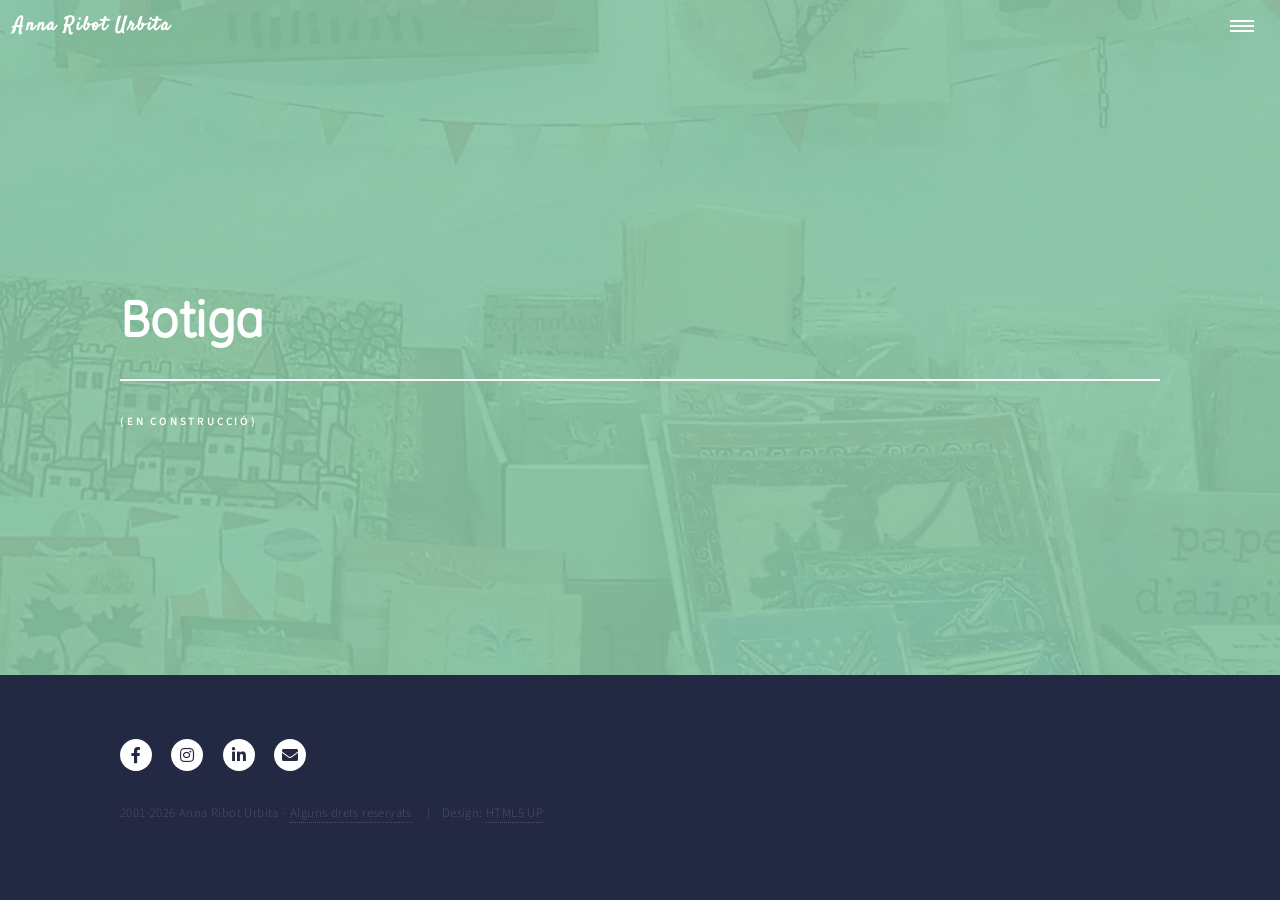
<file: botiga.html>
<!DOCTYPE HTML>
<!--
	Forty by HTML5 UP
	html5up.net | @ajlkn
	Free for personal and commercial use under the CCA 3.0 license (html5up.net/license)
-->
<html>
	<head>
		<title>Botiga (en construcció) - Anna Ribot Urbita</title>
		<meta name="description" content="Pintora, dibuixant, il·lustradora, divulgadora. Disseny d'activitats formatives.">
		<meta name="keywords" content="artista, arts visuals, dibuix, pintura, pintora, divulgadora, aquarel.la, tinta, tecnica mixta,
		il.lustracio, medieval, simbologia, bestiari, taller infantil, demostracio ofici, liber monstrorum, mitologia, acuarela, edad media,
		ilustracion, catalunya">
		<meta charset="utf-8" />
		<meta name="viewport" content="width=device-width, initial-scale=1, user-scalable=no" />
    <link rel="shortcut icon" href="images/favicon.ico" type="image/jpeg">
		<link rel="stylesheet" href="assets/css/botiga.css" />
		<noscript><link rel="stylesheet" href="assets/css/noscript.css" /></noscript>
		<script language="Javascript" type="text/javascript">
		function disableselect(e){
		return false
		}
		function reEnable(){
		return true
		}
		document.onselectstart=new Function ("return false")
		if (window.sidebar){
		document.onmousedown=disableselect
		document.onclick=reEnable
		}
		</script>
		<script language="Javascript" type="text/javascript">
		document.oncontextmenu = function(){return false}
		</script>
	</head>
	<body class="is-preload">

		<!-- Wrapper -->
			<div id="wrapper">

				<!-- Header -->
				<!-- Note: The "styleN" class below should match that of the banner element. -->
					<header id="header" class="alt style2">
						<a href="index.html" class="logo">Anna Ribot Urbita</a>
						<nav>
							<a href="#menu"></a>
						</nav>
					</header>

				<!-- Menu -->
					<nav id="menu">
						<ul class="links">
							<li><a href="index.html">Inici</a></li>
							<li><a href="biografia.html">Qui soc?</a></li>
							<li><a href="pintura.html">Pintora</a></li>
							<li><a href="illustracio.html">Il·lustradora</a></li>
							<li><a href="fetama.html">Artesana</a></li>
							<li><a href="tallers.html">Tallerista</a></li>
							<li><a href="libermonstrorum.html">Liber Monstrorum</a></li>
							<li><a href="botiga.html">Botiga</a></li>
							<li><a href="mailto:info@riboturbita.eu">Contactar</a></li>
						</ul>
					</nav>

				<!-- Banner -->
				<!-- Note: The "styleN" class below should match that of the header element. -->
					<section id="banner" class="major">
						<div class="inner">
							<header class="major">
								<h1>Botiga</h1>
							</header>
							<div class="content">
								<p>(en construcció)</p>
							</div>
						</div>
					</section>
<!-- Footer -->
      <footer id="footer">
        <div class="inner">
					<ul class="icons">
            <li><a href="https://www.facebook.com/anna.riboturbita" class="icon brands alt fa-facebook-f" target="_blank"><span class="label">Facebook</span></a></li>
            <li><a href="https://www.instagram.com/riboturbita" class="icon brands alt fa-instagram" target="_blank"><span class="label">Instagram</span></a></li>
            <li><a href="https://es.linkedin.com/in/anna-ribot-urbita-2592b2a8" class="icon brands alt fa-linkedin-in" target="_blank"><span class="label">LinkedIn</span></a></li>
            <li><a href="mailto:info@riboturbita.eu" class="icon solid alt fa-envelope"><span class="label">Email</span></a></li>
          </ul>
          <ul class="copyright">
            <li>2001-2026 Anna Ribot Urbita - <a href="http://creativecommons.org/licenses/by-nc-nd/2.5/es/deed.ca">Alguns drets reservats</a></li>
            <li>Design: <a href="https://html5up.net">HTML5 UP</a></li>
          </ul>
        </div>
      </footer>
    </div>

		<!-- Scripts -->
			<script src="assets/js/jquery.min.js"></script>
			<script src="assets/js/jquery.scrolly.min.js"></script>
			<script src="assets/js/jquery.scrollex.min.js"></script>
			<script src="assets/js/browser.min.js"></script>
			<script src="assets/js/breakpoints.min.js"></script>
			<script src="assets/js/util.js"></script>
			<script src="assets/js/main.js"></script>

	</body>
</html>
</file>
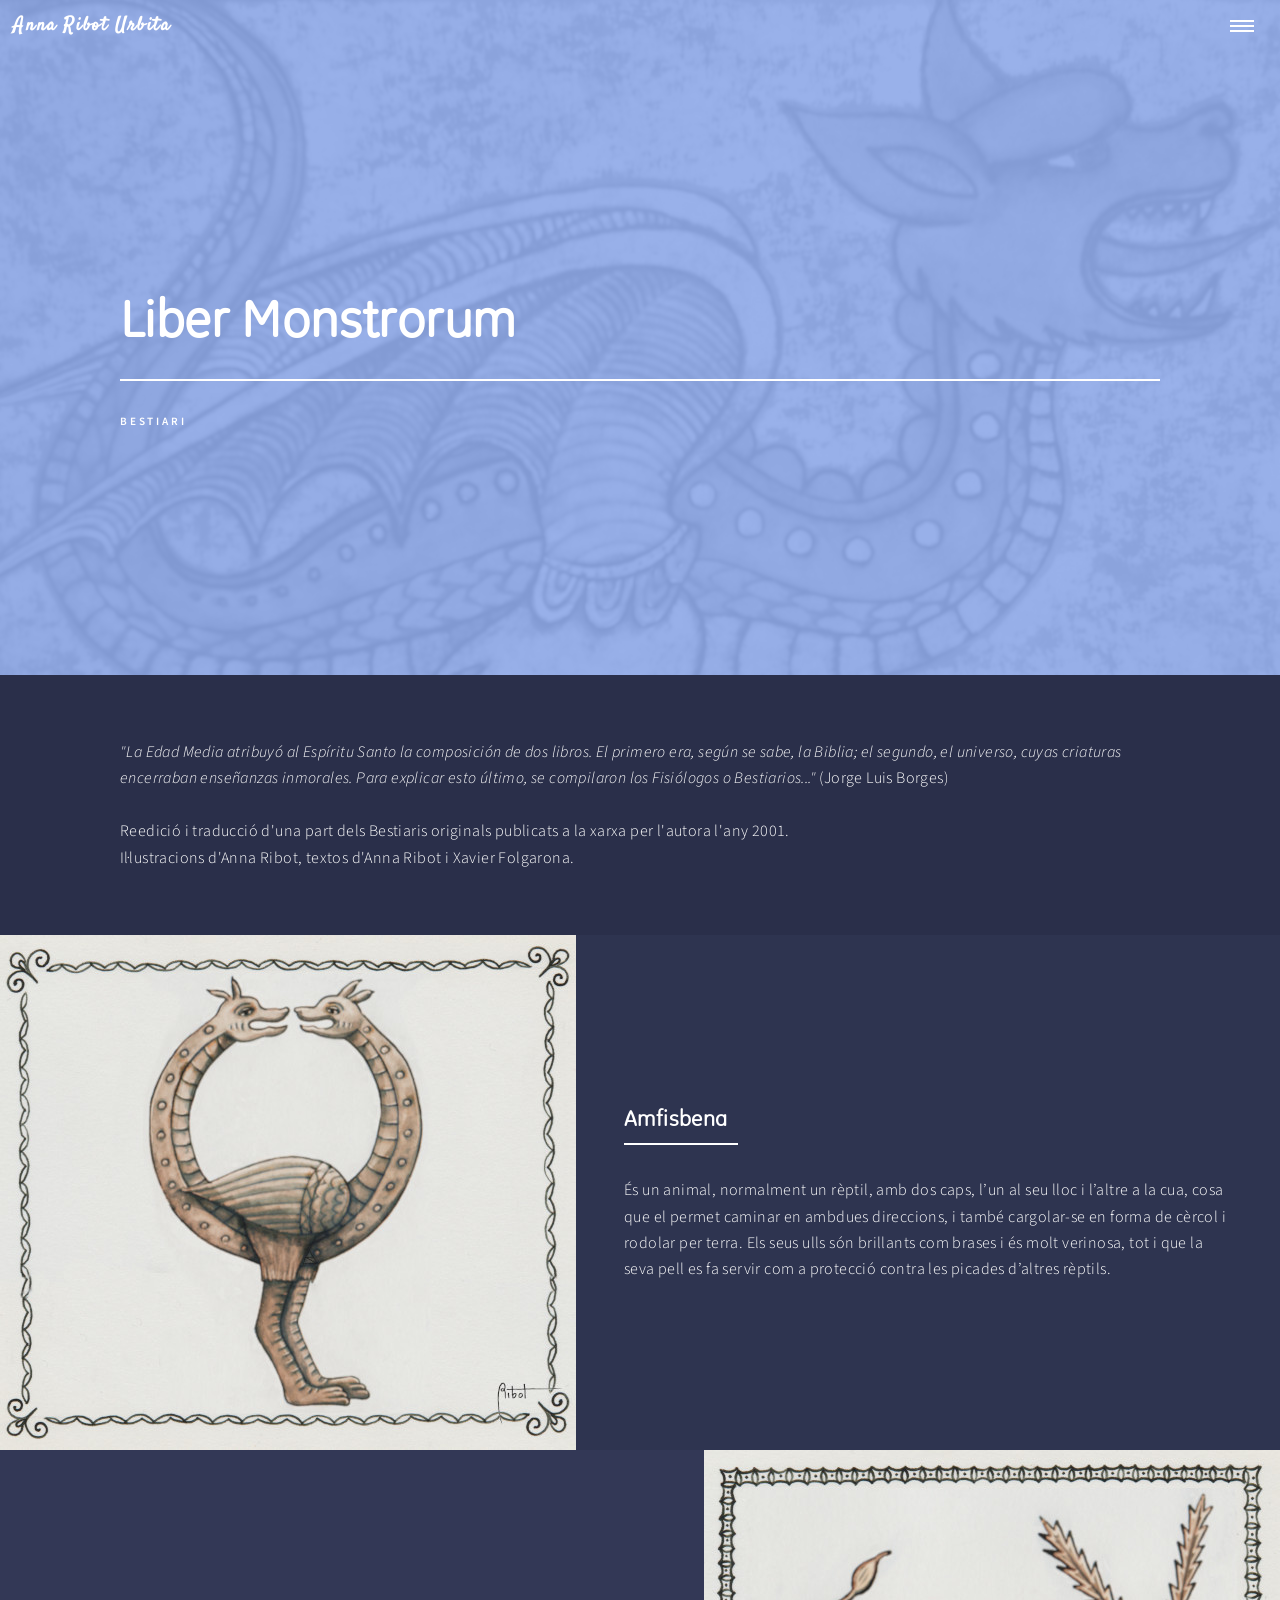
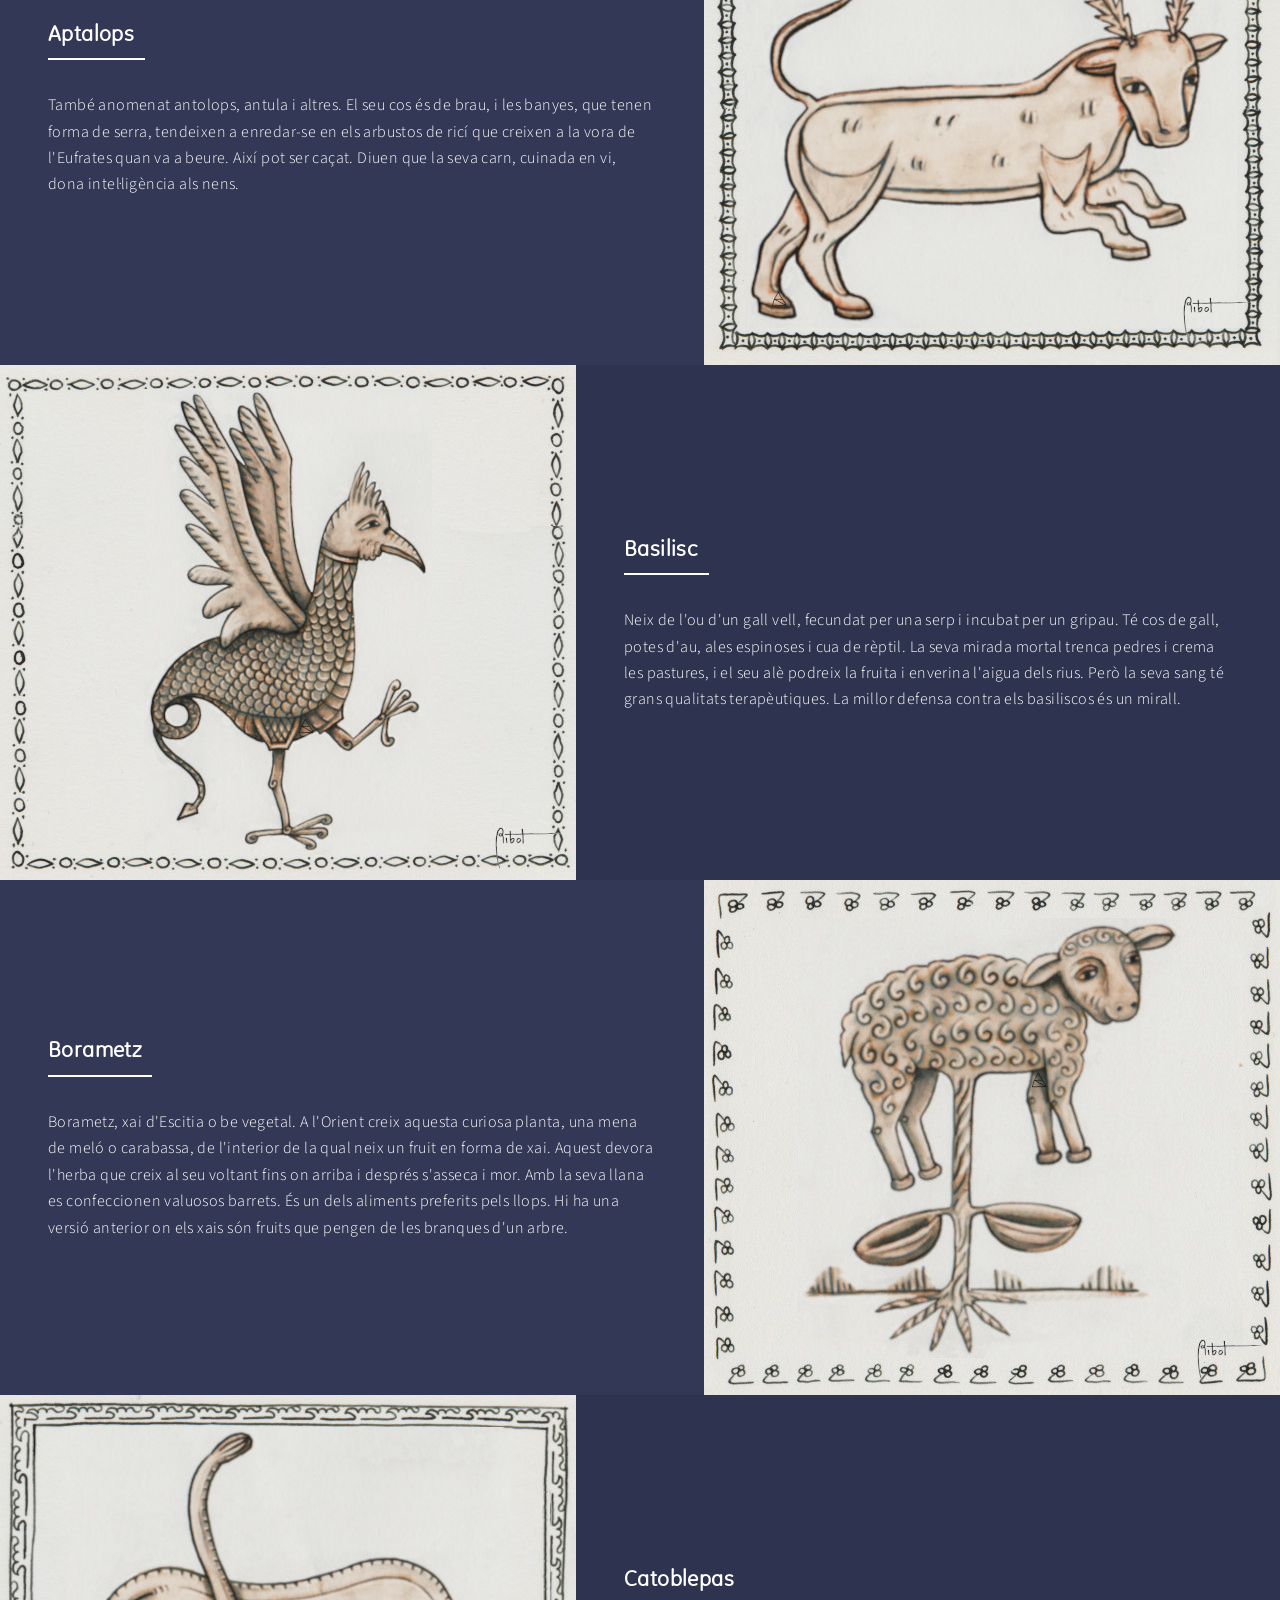
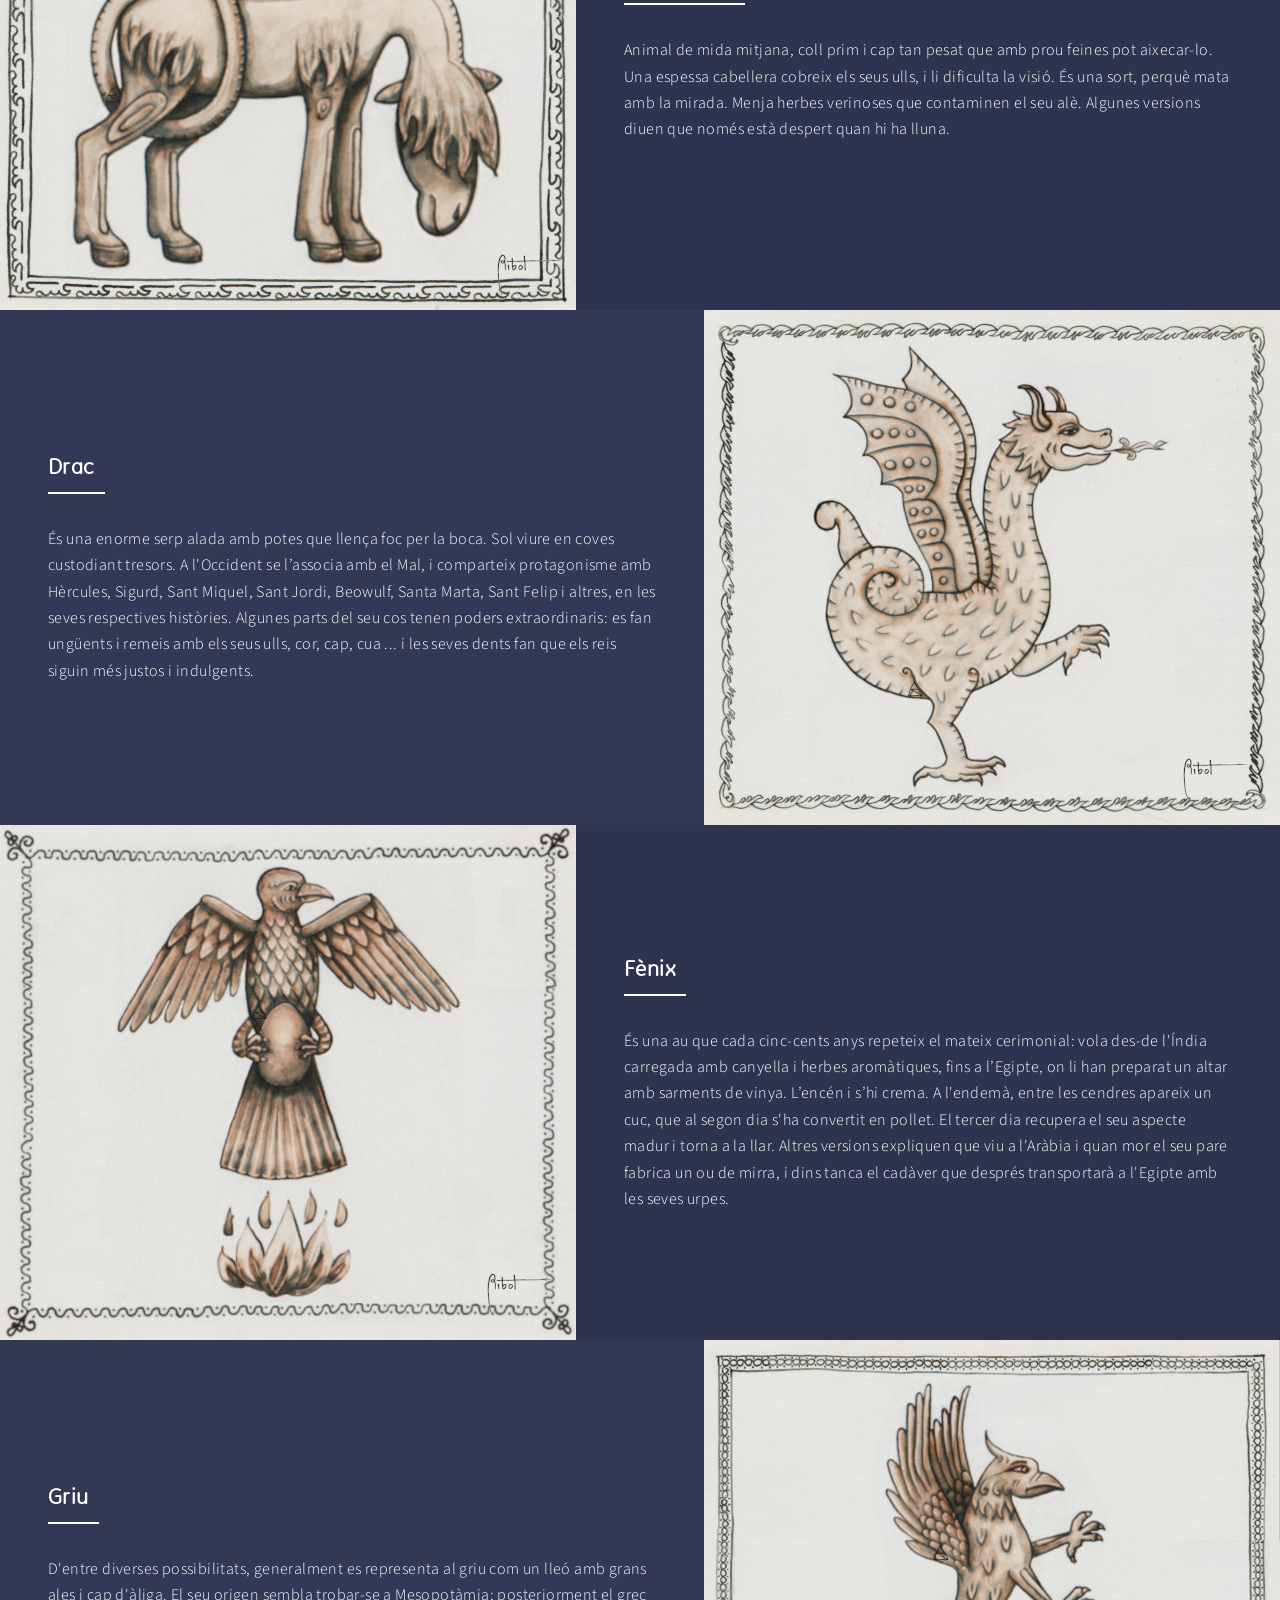
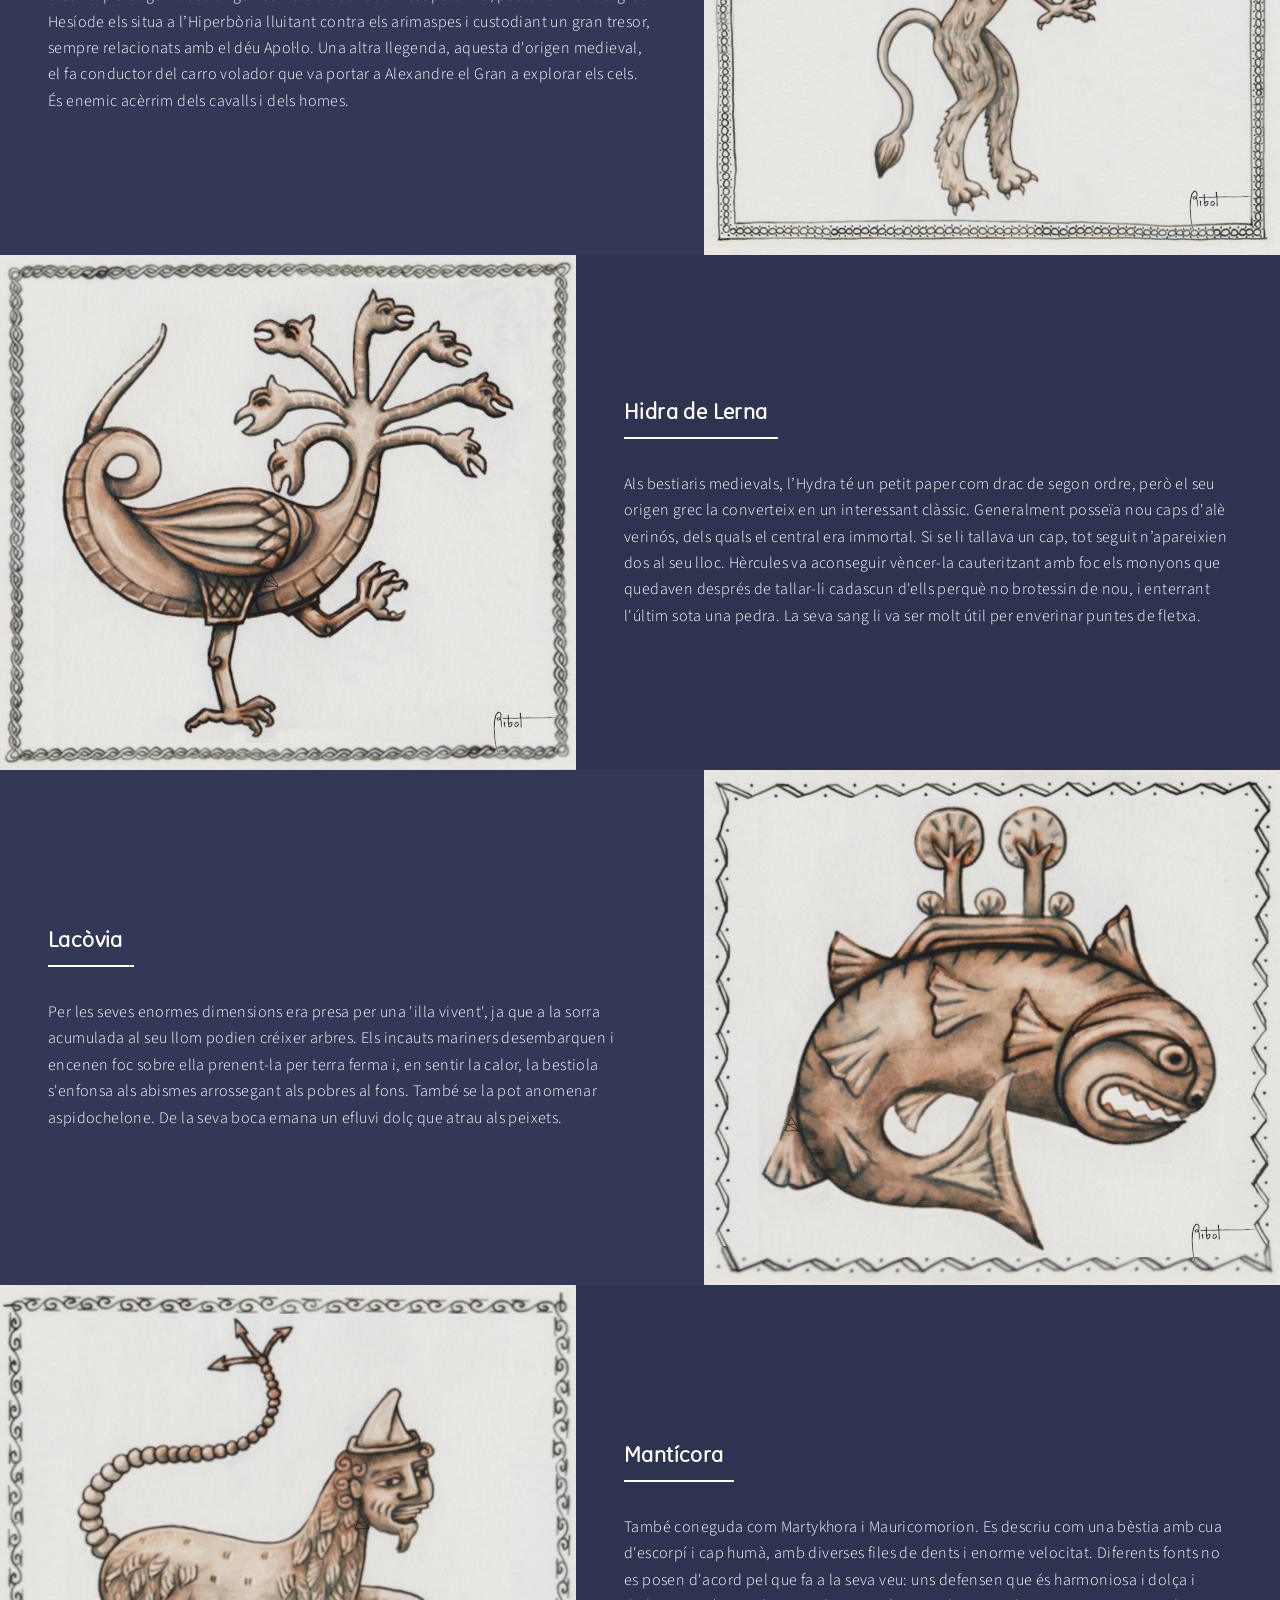
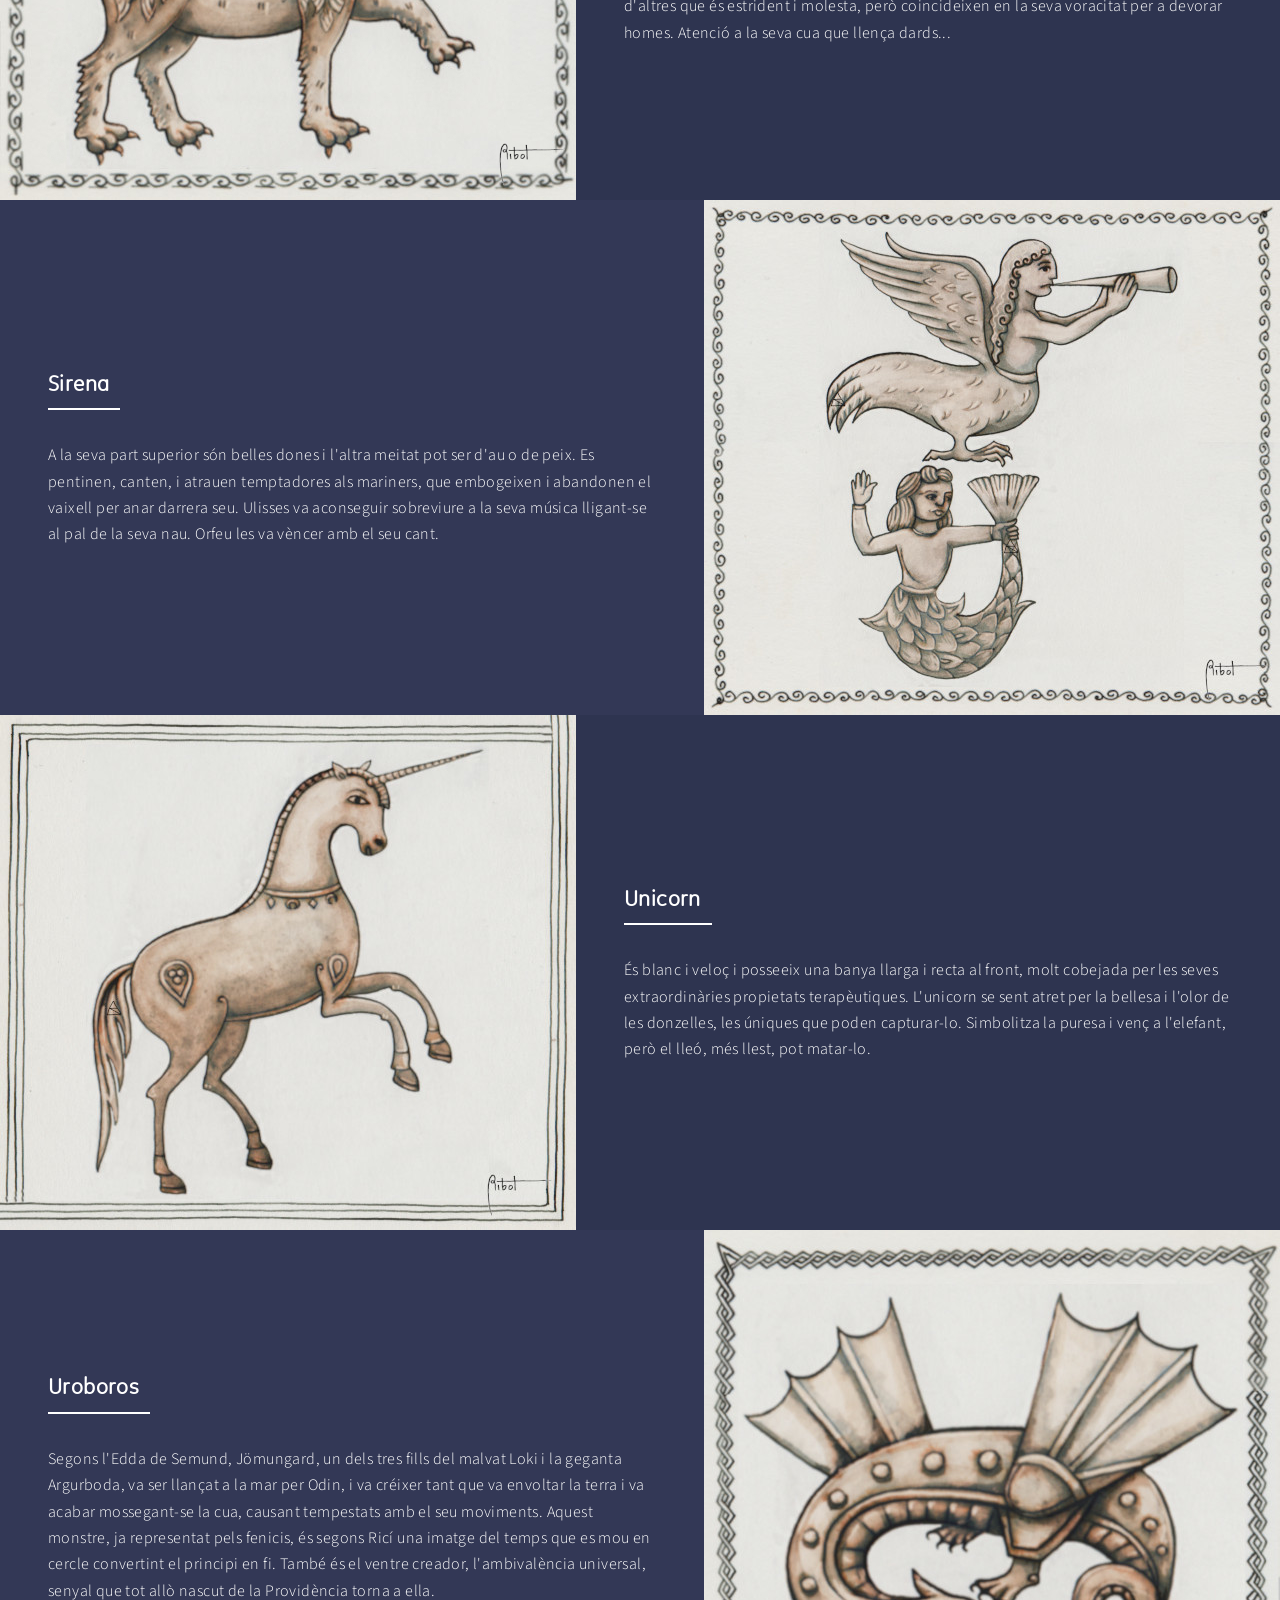
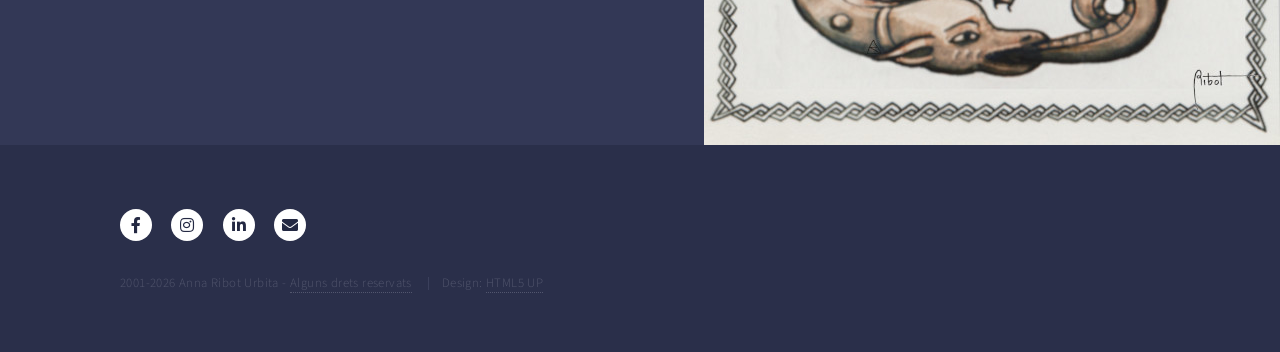
<file: libermonstrorum.html>
<!DOCTYPE HTML>
<!--
	Forty by HTML5 UP
	html5up.net | @ajlkn
	Free for personal and commercial use under the CCA 3.0 license (html5up.net/license)
-->
<html>
	<head>
		<title>Liber Monstrorum - Anna Ribot Urbita</title>
		<meta name="description" content="Pintora, dibuixant, il·lustradora, divulgadora. Disseny d'activitats formatives.">
		<meta name="keywords" content="artista, arts visuals, dibuix, pintura, pintora, divulgadora, aquarel.la, tinta, tecnica mixta,
		il.lustracio, medieval, simbologia, bestiari, taller infantil, demostracio ofici, liber monstrorum, mitologia, acuarela, edad media,
		ilustracion, catalunya">
		<meta charset="utf-8" />
		<meta name="viewport" content="width=device-width, initial-scale=1, user-scalable=no" />
    <link rel="shortcut icon" href="images/favicon.ico" type="image/jpeg">
		<link rel="stylesheet" href="assets/css/libermonstrorum.css" />
		<noscript><link rel="stylesheet" href="assets/css/noscript.css" /></noscript>
		<script language="Javascript" type="text/javascript">
		function disableselect(e){
		return false
		}
		function reEnable(){
		return true
		}
		document.onselectstart=new Function ("return false")
		if (window.sidebar){
		document.onmousedown=disableselect
		document.onclick=reEnable
		}
		</script>
		<script language="Javascript" type="text/javascript">
		document.oncontextmenu = function(){return false}
		</script>
	</head>
	<body class="is-preload">

		<!-- Wrapper -->
			<div id="wrapper">

				<!-- Header -->
				<!-- Note: The "styleN" class below should match that of the banner element. -->
					<header id="header" class="alt style2">
						<a href="index.html" class="logo">Anna Ribot Urbita</a>
						<nav>
							<a href="#menu"></a>
						</nav>
					</header>

				<!-- Menu -->
					<nav id="menu">
						<ul class="links">
							<li><a href="index.html">Inici</a></li>
							<li><a href="biografia.html">Qui soc?</a></li>
							<li><a href="pintura.html">Pintora</a></li>
							<li><a href="illustracio.html">Il·lustradora</a></li>
							<li><a href="fetama.html">Artesana</a></li>
							<li><a href="tallers.html">Tallerista</a></li>
							<li><a href="libermonstrorum.html">Liber Monstrorum</a></li>
							<li><a href="botiga.html">Botiga</a></li>
							<li><a href="mailto:info@riboturbita.eu">Contactar</a></li>
						</ul>
					</nav>

					<!-- Banner -->
					<!-- Note: The "styleN" class below should match that of the header element. -->
						<section id="banner" class="major">
							<div class="inner">
								<header class="major">
									<h1>Liber Monstrorum</h1>
								</header>
								<div class="content">
									<p>Bestiari</p>
								</div>
							</div>
						</section>

				<!-- Main -->
					<div id="main">

						<!-- One -->
							<section id="one">
								<div class="inner">
									<p><i>"La Edad Media atribuyó al Espíritu Santo la composición de dos libros. El primero era, según se sabe, la Biblia;
										el segundo, el universo, cuyas criaturas encerraban enseñanzas inmorales. Para explicar esto último, se compilaron los
										Fisiólogos o Bestiarios..." </i>(Jorge Luis Borges)</br></br>Reedició i traducció d'una part dels Bestiaris originals
										publicats a la xarxa per l'autora l'any 2001.</br>Il·lustracions d'Anna Ribot, textos d'Anna Ribot i Xavier Folgarona.</p>
								</div>
							</section>

						<!-- Two -->
							<section id="two" class="spotlights">
								<section>
									<span class="image">
										<img src="images/amfisbena.jpg" alt="" data-position="center center" />
									</span>
									<div class="content">
										<div class="inner">
											<header class="major">
												<h3>Amfisbena</h3>
											</header>
                  <p>És un animal, normalment un rèptil, amb dos caps, l’un al seu lloc i l’altre a la cua, cosa que el permet caminar
										en ambdues direccions, i també cargolar-se en forma de cèrcol i rodolar per terra. Els seus ulls són brillants com
										brases i és molt verinosa, tot i que la seva pell es fa servir com a protecció contra les picades d’altres rèptils.</p>
										</div>
									</div>
								</section>
								<section>
									<span class="image">
										<img src="images/aptalops.jpg" alt="" data-position="top center" />
									</span>
									<div class="content">
										<div class="inner">
											<header class="major">
												<h3>Aptalops</h3>
											</header>
	                  <p>També anomenat antolops, antula i altres. El seu cos és de brau, i les banyes, que tenen forma de serra, tendeixen
											a enredar-se en els arbustos de ricí que creixen a la vora de l'Eufrates quan va a beure. Així pot ser caçat.
											Diuen que la seva carn, cuinada en vi, dona intel·ligència als nens.</p>
										</div>
									</div>
								</section>
								<section>
									<span class="image">
										<img src="images/basilisc.jpg" alt="" data-position="center center" />
									</span>
									<div class="content">
										<div class="inner">
											<header class="major">
												<h3>Basilisc</h3>
											</header>
											<p>Neix de l'ou d'un gall vell, fecundat per una serp i incubat per un gripau. Té cos de gall, potes d'au, ales
												espinoses i cua de rèptil. La seva mirada mortal trenca pedres i crema les pastures, i el seu alè podreix la
												fruita i enverina l'aigua dels rius. Però la seva sang té grans qualitats terapèutiques. La millor defensa contra
												els basiliscos és un mirall.</p>
										</div>
									</div>
								</section>
                       <section>
									<span class="image">
										<img src="images/borametz.jpg" alt="" data-position="top center" />
									</span>
									<div class="content">
										<div class="inner">
											<header class="major">
												<h3>Borametz</h3>
											</header>
											<p>Borametz, xai d'Escitia o be vegetal. A l'Orient creix aquesta curiosa planta, una mena de meló o carabassa,
												de l'interior de la qual neix un fruit en forma de xai. Aquest devora l'herba que creix al seu voltant fins on
												arriba i després s'asseca i mor. Amb la seva llana es confeccionen valuosos barrets. És un dels aliments preferits
												pels llops. Hi ha una versió anterior on els xais són fruits que pengen de les branques d'un arbre.</p>
										</div>
									</div>
								</section>
								<section>
					 <span class="image">
						 <img src="images/catoblepas.jpg" alt="" data-position="top center" />
					 </span>
					 <div class="content">
						 <div class="inner">
							 <header class="major">
								 <h3>Catoblepas</h3>
							 </header>
							 <p>Animal de mida mitjana, coll prim i cap tan pesat que amb prou feines pot aixecar-lo. Una espessa cabellera cobreix
								 els seus ulls, i li dificulta la visió. És una sort, perquè mata amb la mirada. Menja herbes verinoses que contaminen
								 el seu alè. Algunes versions diuen que només està despert quan hi ha lluna.</p>
						 </div>
					 </div>
				 </section>
				 <section>
		<span class="image">
			<img src="images/drac.jpg" alt="" data-position="top center" />
		</span>
		<div class="content">
			<div class="inner">
				<header class="major">
					<h3>Drac</h3>
				</header>
				<p>És una enorme serp alada amb potes que llença foc per la boca. Sol viure en coves custodiant tresors. A l'Occident se l’associa
					 amb el Mal, i comparteix protagonisme amb Hèrcules, Sigurd, Sant Miquel, Sant Jordi, Beowulf, Santa Marta, Sant Felip i altres,
					  en les seves respectives històries. Algunes parts del seu cos tenen poders extraordinaris: es fan ungüents i remeis amb els
						seus ulls, cor, cap, cua ... i les seves dents fan que els reis siguin més justos i indulgents.</p>
			</div>
		</div>
	</section>
	<section>
		<span class="image">
			<img src="images/fenix.jpg" alt="" data-position="25% 25%" />
		</span>
		<div class="content">
			<div class="inner">
				<header class="major">
					<h3>Fènix</h3>
				</header>
				<p>És una au que cada cinc-cents anys repeteix el mateix cerimonial: vola des-de l'Índia carregada amb canyella
					 i herbes aromàtiques, fins a l’Egipte, on li han preparat un altar amb sarments de vinya. L’encén i s’hi crema.
					 A l'endemà, entre les cendres apareix un cuc, que al segon dia s'ha convertit en pollet. El tercer dia recupera
					 el seu aspecte madur i torna a la llar. Altres versions expliquen que viu a l'Aràbia i quan mor el seu pare fabrica
					 un ou de mirra, i dins tanca el cadàver que després transportarà a l'Egipte amb les seves urpes.</p>
			</div>
		</div>
	</section>
	<section>
<span class="image">
<img src="images/griu.jpg" alt="" data-position="top center" />
</span>
<div class="content">
<div class="inner">
 <header class="major">
	 <h3>Griu</h3>
 </header>
 <p>D'entre diverses possibilitats, generalment es representa al griu com un lleó amb grans ales i cap d'àliga. El seu origen sembla
	 trobar-se a Mesopotàmia; posteriorment el grec Hesíode els situa a l’Hiperbòria lluitant contra els arimaspes i custodiant un gran
	 tresor, sempre relacionats amb el déu Apol·lo. Una altra llegenda, aquesta d'origen medieval, el fa conductor del carro volador que
	 va portar a Alexandre el Gran a explorar els cels. És enemic acèrrim dels cavalls i dels homes.</p>
</div>
</div>
</section>
<section>
<span class="image">
<img src="images/hidra.jpg" alt="" data-position="top center" />
</span>
<div class="content">
<div class="inner">
<header class="major">
 <h3>Hidra de Lerna</h3>
</header>
<p>Als bestiaris medievals, l’Hydra té un petit paper com drac de segon ordre, però el seu origen grec la converteix en un interessant
	clàssic. Generalment posseïa nou caps d'alè verinós, dels quals el central era immortal. Si se li tallava un cap, tot seguit n’apareixien
	 dos al seu lloc. Hèrcules va aconseguir vèncer-la cauteritzant amb foc els monyons que quedaven després de tallar-li cadascun d'ells
	 perquè no brotessin de nou, i enterrant l'últim sota una pedra. La seva sang li va ser molt útil per enverinar puntes de fletxa.</p>
</div>
</div>
</section>
<section>
<span class="image">
<img src="images/lacovia.jpg" alt="" data-position="top center" />
</span>
<div class="content">
<div class="inner">
<header class="major">
 <h3>Lacòvia</h3>
</header>
<p>Per les seves enormes dimensions era presa per una 'illa vivent', ja que a la sorra acumulada al seu llom podien créixer arbres.
	Els incauts mariners desembarquen i encenen foc sobre ella prenent-la per terra ferma i, en sentir la calor, la bestiola s'enfonsa
	als abismes arrossegant als pobres al fons. També se la pot anomenar aspidochelone. De la seva boca emana un efluvi dolç que atrau
	als peixets.</p>
</div>
</div>
</section>
<section>
<span class="image">
<img src="images/manticora.jpg" alt="" data-position="top center" />
</span>
<div class="content">
<div class="inner">
<header class="major">
 <h3>Mantícora</h3>
</header>
<p>També coneguda com Martykhora i Mauricomorion. Es descriu com una bèstia amb cua d'escorpí i cap humà, amb diverses files de dents
	i enorme velocitat. Diferents fonts no es posen d'acord pel que fa a la seva veu: uns defensen que és harmoniosa i dolça i d'altres
	que és estrident i molesta, però coincideixen en la seva voracitat per a devorar homes. Atenció a la seva cua que llença dards...</p>
</div>
</div>
</section>
<section>
<span class="image">
<img src="images/sirena.jpg" alt="" data-position="top center" />
</span>
<div class="content">
<div class="inner">
<header class="major">
 <h3>Sirena</h3>
</header>
<p>A la seva part superior són belles dones i l'altra meitat pot ser d'au o de peix. Es pentinen, canten, i atrauen temptadores als
	mariners, que embogeixen i abandonen el vaixell per anar darrera seu. Ulisses va aconseguir sobreviure a la seva música lligant-se
	al pal de la seva nau. Orfeu les va vèncer amb el seu cant.</p>
</div>
</div>
</section>
<section>
<span class="image">
<img src="images/unicorn.jpg" alt="" data-position="top center" />
</span>
<div class="content">
<div class="inner">
<header class="major">
 <h3>Unicorn</h3>
</header>
<p>És blanc i veloç i posseeix una banya llarga i recta al front, molt cobejada per les seves extraordinàries propietats terapèutiques.
	L'unicorn se sent atret per la bellesa i l'olor de les donzelles, les úniques que poden capturar-lo. Simbolitza la puresa i venç a
	l'elefant, però el lleó, més llest, pot matar-lo. </p>
</div>
</div>
</section>
<section>
<span class="image">
<img src="images/uroboros.jpg" alt="" data-position="top center" />
</span>
<div class="content">
<div class="inner">
<header class="major">
 <h3>Uroboros</h3>
</header>
<p>Segons l'Edda de Semund, Jömungard, un dels tres fills del malvat Loki i la geganta Argurboda, va ser llançat a la mar per Odin,
	i va créixer tant que va envoltar la terra i va acabar mossegant-se la cua, causant tempestats amb el seu moviments. Aquest monstre,
	ja representat pels fenicis, és segons Ricí una imatge del temps que es mou en cercle convertint el principi en fi. També és el ventre
	creador, l'ambivalència universal, senyal que tot allò nascut de la Providència torna a ella.</p>
</div>
</div>
</section>
							</section>
<!-- Footer -->
      <footer id="footer">
        <div class="inner">
					<ul class="icons">
            <li><a href="https://www.facebook.com/anna.riboturbita" class="icon brands alt fa-facebook-f" target="_blank"><span class="label">Facebook</span></a></li>
            <li><a href="https://www.instagram.com/riboturbita" class="icon brands alt fa-instagram" target="_blank"><span class="label">Instagram</span></a></li>
            <li><a href="https://es.linkedin.com/in/anna-ribot-urbita-2592b2a8" class="icon brands alt fa-linkedin-in" target="_blank"><span class="label">LinkedIn</span></a></li>
            <li><a href="mailto:info@riboturbita.eu" class="icon solid alt fa-envelope"><span class="label">Email</span></a></li>
          </ul>
          <ul class="copyright">
            <li>2001-2026 Anna Ribot Urbita - <a href="http://creativecommons.org/licenses/by-nc-nd/2.5/es/deed.ca">Alguns drets reservats</a></li>
            <li>Design: <a href="https://html5up.net">HTML5 UP</a></li>
          </ul>
        </div>
      </footer>
    </div>

		<!-- Scripts -->
			<script src="assets/js/jquery.min.js"></script>
			<script src="assets/js/jquery.scrolly.min.js"></script>
			<script src="assets/js/jquery.scrollex.min.js"></script>
			<script src="assets/js/browser.min.js"></script>
			<script src="assets/js/breakpoints.min.js"></script>
			<script src="assets/js/util.js"></script>
			<script src="assets/js/main.js"></script>

	</body>
</html>
</file>
<file: assets/css/noscript.css>
/*
	Forty by HTML5 UP
	html5up.net | @ajlkn
	Free for personal and commercial use under the CCA 3.0 license (html5up.net/license)
*/

/* Banner */

	body.is-preload #banner:after {
		opacity: 0.85;
	}

	body.is-preload #banner > .inner {
		-moz-filter: none;
		-webkit-filter: none;
		-ms-filter: none;
		filter: none;
		-moz-transform: none;
		-webkit-transform: none;
		-ms-transform: none;
		transform: none;
		opacity: 1;
	}
</file>
<file: assets/css/botiga.css>
@import url(fontawesome-all.min.css);
@import url("https://fonts.googleapis.com/css?family=Source+Sans+Pro:300,300italic,600,600italic");
@font-face {
 font-family: ankecallig;
 src: url('fonts/ankecallig-fg.ttf') format('truetype');
}
@font-face {
 font-family: GEInspiraRegular;
 src: url('fonts/GEInspiraRegular.ttf') format('truetype');
}
@font-face {
 font-family: Satisfy-Regular;
 src: url('fonts/Satisfy-Regular.ttf') format('truetype');
}
/*
	Forty by HTML5 UP
	html5up.net | @ajlkn
	Free for personal and commercial use under the CCA 3.0 license (html5up.net/license)
*/

html, body, div, span, applet, object,
iframe, h1, h2, h3, h4, h5, h6, p, blockquote,
pre, a, abbr, acronym, address, big, cite,
code, del, dfn, em, img, ins, kbd, q, s, samp,
small, strike, strong, sub, sup, tt, var, b,
u, i, center, dl, dt, dd, ol, ul, li, fieldset,
form, label, legend, table, caption, tbody,
tfoot, thead, tr, th, td, article, aside,
canvas, details, embed, figure, figcaption,
footer, header, hgroup, menu, nav, output, ruby,
section, summary, time, mark, audio, video {
	margin: 0;
	padding: 0;
	border: 0;
	font-size: 100%;
	font: inherit;
	vertical-align: baseline;}

article, aside, details, figcaption, figure,
footer, header, hgroup, menu, nav, section {
	display: block;}

body {
	line-height: 1;
}

ol, ul {
	list-style: none;
}

blockquote, q {
	quotes: none;
}

	blockquote:before, blockquote:after, q:before, q:after {
		content: '';
		content: none;
	}

table {
	border-collapse: collapse;
	border-spacing: 0;
}

body {
	-webkit-text-size-adjust: none;
}

mark {
	background-color: transparent;
	color: inherit;
}

input::-moz-focus-inner {
	border: 0;
	padding: 0;
}

input, select, textarea {
	-moz-appearance: none;
	-webkit-appearance: none;
	-ms-appearance: none;
	appearance: none;
}

/* Basic */

	@-ms-viewport {
		width: device-width;
	}

	body {
		-ms-overflow-style: scrollbar;
	}

	@media screen and (max-width: 480px) {

		html, body {
			min-width: 320px;
		}

	}

	html {
		box-sizing: border-box;
	}

	*, *:before, *:after {
		box-sizing: inherit;
	}

	body {
		background: #242943;
	}

		body.is-preload *, body.is-preload *:before, body.is-preload *:after {
			-moz-animation: none !important;
			-webkit-animation: none !important;
			-ms-animation: none !important;
			animation: none !important;
			-moz-transition: none !important;
			-webkit-transition: none !important;
			-ms-transition: none !important;
			transition: none !important;
		}

/* Type */

	body, input, select, textarea {
		color: #ffffff;
		font-family: "Source Sans Pro", Helvetica, sans-serif, ankecallig;
		font-size: 17pt;
		font-weight: 300;
		letter-spacing: 0.025em;
		line-height: 1.65;
	}

		@media screen and (max-width: 1680px) {

			body, input, select, textarea {
				font-size: 14pt;
			}

		}

		@media screen and (max-width: 1280px) {

			body, input, select, textarea {
				font-size: 12pt;
			}

		}

		@media screen and (max-width: 360px) {

			body, input, select, textarea {
				font-size: 11pt;
			}

		}

	a {
		-moz-transition: color 0.2s ease-in-out, border-bottom-color 0.2s ease-in-out;
		-webkit-transition: color 0.2s ease-in-out, border-bottom-color 0.2s ease-in-out;
		-ms-transition: color 0.2s ease-in-out, border-bottom-color 0.2s ease-in-out;
		transition: color 0.2s ease-in-out, border-bottom-color 0.2s ease-in-out;
		border-bottom: dotted 1px;
		color: inherit;
		text-decoration: none;
	}

		a:hover {
			border-bottom-color: transparent;
			color: #9bf1ff !important;
		}

		a:active {
			color: #53e3fb !important;
		}

	strong, b {
		color: #ffffff;
		font-weight: 600;
	}

	em, i {
		font-style: italic;
	}

	p {
		margin: 0 0 2em 0;
	}

	h1, h2, h3, h4, h5, h6 {
		color: #ffffff;
		font-weight: 600;
		line-height: 1.65;
		margin: 0 0 1em 0;
	}

		h1 a, h2 a, h3 a, h4 a, h5 a, h6 a {
			color: inherit;
			border-bottom: 0;
		}

	h1 {
		font-size: 2.5em;
	}

	h2 {
		font-size: 1.75em;
	}

	h3 {
		font-size: 1.35em;
	}

	h4 {
		font-size: 1.1em;
	}

	h5 {
		font-size: 0.9em;
	}

	h6 {
		font-size: 0.7em;
	}

	@media screen and (max-width: 736px) {

		h1 {
			font-size: 2em;
		}

		h2 {
			font-size: 1.5em;
		}

		h3 {
			font-size: 1.25em;
		}

	}

	sub {
		font-size: 0.8em;
		position: relative;
		top: 0.5em;
	}

	sup {
		font-size: 0.8em;
		position: relative;
		top: -0.5em;
	}

	blockquote {
		border-left: solid 4px rgba(212, 212, 255, 0.1);
		font-style: italic;
		margin: 0 0 2em 0;
		padding: 0.5em 0 0.5em 2em;
	}

	code {
		background: rgba(212, 212, 255, 0.035);
		font-family: "Courier New", monospace;
		font-size: 0.9em;
		margin: 0 0.25em;
		padding: 0.25em 0.65em;
	}

	pre {
		-webkit-overflow-scrolling: touch;
		font-family: "Courier New", monospace;
		font-size: 0.9em;
		margin: 0 0 2em 0;
	}

		pre code {
			display: block;
			line-height: 1.75;
			padding: 1em 1.5em;
			overflow-x: auto;
		}

	hr {
		border: 0;
		border-bottom: solid 1px rgba(212, 212, 255, 0.1);
		margin: 2em 0;
	}

		hr.major {
			margin: 3em 0;
		}

	.align-left {
		text-align: left;
	}

	.align-center {
		text-align: center;
	}

	.align-right {
		text-align: right;
	}

/* Row */

	.row {
		display: flex;
		flex-wrap: wrap;
		box-sizing: border-box;
		align-items: stretch;
	}

		.row > * {
			box-sizing: border-box;
		}

		.row.gtr-uniform > * > :last-child {
			margin-bottom: 0;
		}

		.row.aln-left {
			justify-content: flex-start;
		}

		.row.aln-center {
			justify-content: center;
		}

		.row.aln-right {
			justify-content: flex-end;
		}

		.row.aln-top {
			align-items: flex-start;
		}

		.row.aln-middle {
			align-items: center;
		}

		.row.aln-bottom {
			align-items: flex-end;
		}

		.row > .imp {
			order: -1;
		}

		.row > .col-1 {
			width: 8.33333%;
		}

		.row > .off-1 {
			margin-left: 8.33333%;
		}

		.row > .col-2 {
			width: 16.66667%;
		}

		.row > .off-2 {
			margin-left: 16.66667%;
		}

		.row > .col-3 {
			width: 25%;
		}

		.row > .off-3 {
			margin-left: 25%;
		}

		.row > .col-4 {
			width: 33.33333%;
		}

		.row > .off-4 {
			margin-left: 33.33333%;
		}

		.row > .col-5 {
			width: 41.66667%;
		}

		.row > .off-5 {
			margin-left: 41.66667%;
		}

		.row > .col-6 {
			width: 50%;
		}

		.row > .off-6 {
			margin-left: 50%;
		}

		.row > .col-7 {
			width: 58.33333%;
		}

		.row > .off-7 {
			margin-left: 58.33333%;
		}

		.row > .col-8 {
			width: 66.66667%;
		}

		.row > .off-8 {
			margin-left: 66.66667%;
		}

		.row > .col-9 {
			width: 75%;
		}

		.row > .off-9 {
			margin-left: 75%;
		}

		.row > .col-10 {
			width: 83.33333%;
		}

		.row > .off-10 {
			margin-left: 83.33333%;
		}

		.row > .col-11 {
			width: 91.66667%;
		}

		.row > .off-11 {
			margin-left: 91.66667%;
		}

		.row > .col-12 {
			width: 100%;
		}

		.row > .off-12 {
			margin-left: 100%;
		}

		.row.gtr-0 {
			margin-top: 0;
			margin-left: 0em;
		}

			.row.gtr-0 > * {
				padding: 0 0 0 0em;
			}

			.row.gtr-0.gtr-uniform {
				margin-top: 0em;
			}

				.row.gtr-0.gtr-uniform > * {
					padding-top: 0em;
				}

		.row.gtr-25 {
			margin-top: 0;
			margin-left: -0.5em;
		}

			.row.gtr-25 > * {
				padding: 0 0 0 0.5em;
			}

			.row.gtr-25.gtr-uniform {
				margin-top: -0.5em;
			}

				.row.gtr-25.gtr-uniform > * {
					padding-top: 0.5em;
				}

		.row.gtr-50 {
			margin-top: 0;
			margin-left: -1em;
		}

			.row.gtr-50 > * {
				padding: 0 0 0 1em;
			}

			.row.gtr-50.gtr-uniform {
				margin-top: -1em;
			}

				.row.gtr-50.gtr-uniform > * {
					padding-top: 1em;
				}

		.row {
			margin-top: 0;
			margin-left: -2em;
		}

			.row > * {
				padding: 0 0 0 2em;
			}

			.row.gtr-uniform {
				margin-top: -2em;
			}

				.row.gtr-uniform > * {
					padding-top: 2em;
				}

		.row.gtr-150 {
			margin-top: 0;
			margin-left: -3em;
		}

			.row.gtr-150 > * {
				padding: 0 0 0 3em;
			}

			.row.gtr-150.gtr-uniform {
				margin-top: -3em;
			}

				.row.gtr-150.gtr-uniform > * {
					padding-top: 3em;
				}

		.row.gtr-200 {
			margin-top: 0;
			margin-left: -4em;
		}

			.row.gtr-200 > * {
				padding: 0 0 0 4em;
			}

			.row.gtr-200.gtr-uniform {
				margin-top: -4em;
			}

				.row.gtr-200.gtr-uniform > * {
					padding-top: 4em;
				}

		@media screen and (max-width: 1680px) {

			.row {
				display: flex;
				flex-wrap: wrap;
				box-sizing: border-box;
				align-items: stretch;
			}

				.row > * {
					box-sizing: border-box;
				}

				.row.gtr-uniform > * > :last-child {
					margin-bottom: 0;
				}

				.row.aln-left {
					justify-content: flex-start;
				}

				.row.aln-center {
					justify-content: center;
				}

				.row.aln-right {
					justify-content: flex-end;
				}

				.row.aln-top {
					align-items: flex-start;
				}

				.row.aln-middle {
					align-items: center;
				}

				.row.aln-bottom {
					align-items: flex-end;
				}

				.row > .imp-xlarge {
					order: -1;
				}

				.row > .col-1-xlarge {
					width: 8.33333%;
				}

				.row > .off-1-xlarge {
					margin-left: 8.33333%;
				}

				.row > .col-2-xlarge {
					width: 16.66667%;
				}

				.row > .off-2-xlarge {
					margin-left: 16.66667%;
				}

				.row > .col-3-xlarge {
					width: 25%;
				}

				.row > .off-3-xlarge {
					margin-left: 25%;
				}

				.row > .col-4-xlarge {
					width: 33.33333%;
				}

				.row > .off-4-xlarge {
					margin-left: 33.33333%;
				}

				.row > .col-5-xlarge {
					width: 41.66667%;
				}

				.row > .off-5-xlarge {
					margin-left: 41.66667%;
				}

				.row > .col-6-xlarge {
					width: 50%;
				}

				.row > .off-6-xlarge {
					margin-left: 50%;
				}

				.row > .col-7-xlarge {
					width: 58.33333%;
				}

				.row > .off-7-xlarge {
					margin-left: 58.33333%;
				}

				.row > .col-8-xlarge {
					width: 66.66667%;
				}

				.row > .off-8-xlarge {
					margin-left: 66.66667%;
				}

				.row > .col-9-xlarge {
					width: 75%;
				}

				.row > .off-9-xlarge {
					margin-left: 75%;
				}

				.row > .col-10-xlarge {
					width: 83.33333%;
				}

				.row > .off-10-xlarge {
					margin-left: 83.33333%;
				}

				.row > .col-11-xlarge {
					width: 91.66667%;
				}

				.row > .off-11-xlarge {
					margin-left: 91.66667%;
				}

				.row > .col-12-xlarge {
					width: 100%;
				}

				.row > .off-12-xlarge {
					margin-left: 100%;
				}

				.row.gtr-0 {
					margin-top: 0;
					margin-left: 0em;
				}

					.row.gtr-0 > * {
						padding: 0 0 0 0em;
					}

					.row.gtr-0.gtr-uniform {
						margin-top: 0em;
					}

						.row.gtr-0.gtr-uniform > * {
							padding-top: 0em;
						}

				.row.gtr-25 {
					margin-top: 0;
					margin-left: -0.5em;
				}

					.row.gtr-25 > * {
						padding: 0 0 0 0.5em;
					}

					.row.gtr-25.gtr-uniform {
						margin-top: -0.5em;
					}

						.row.gtr-25.gtr-uniform > * {
							padding-top: 0.5em;
						}

				.row.gtr-50 {
					margin-top: 0;
					margin-left: -1em;
				}

					.row.gtr-50 > * {
						padding: 0 0 0 1em;
					}

					.row.gtr-50.gtr-uniform {
						margin-top: -1em;
					}

						.row.gtr-50.gtr-uniform > * {
							padding-top: 1em;
						}

				.row {
					margin-top: 0;
					margin-left: -2em;
				}

					.row > * {
						padding: 0 0 0 2em;
					}

					.row.gtr-uniform {
						margin-top: -2em;
					}

						.row.gtr-uniform > * {
							padding-top: 2em;
						}

				.row.gtr-150 {
					margin-top: 0;
					margin-left: -3em;
				}

					.row.gtr-150 > * {
						padding: 0 0 0 3em;
					}

					.row.gtr-150.gtr-uniform {
						margin-top: -3em;
					}

						.row.gtr-150.gtr-uniform > * {
							padding-top: 3em;
						}

				.row.gtr-200 {
					margin-top: 0;
					margin-left: -4em;
				}

					.row.gtr-200 > * {
						padding: 0 0 0 4em;
					}

					.row.gtr-200.gtr-uniform {
						margin-top: -4em;
					}

						.row.gtr-200.gtr-uniform > * {
							padding-top: 4em;
						}

		}

		@media screen and (max-width: 1280px) {

			.row {
				display: flex;
				flex-wrap: wrap;
				box-sizing: border-box;
				align-items: stretch;
			}

				.row > * {
					box-sizing: border-box;
				}

				.row.gtr-uniform > * > :last-child {
					margin-bottom: 0;
				}

				.row.aln-left {
					justify-content: flex-start;
				}

				.row.aln-center {
					justify-content: center;
				}

				.row.aln-right {
					justify-content: flex-end;
				}

				.row.aln-top {
					align-items: flex-start;
				}

				.row.aln-middle {
					align-items: center;
				}

				.row.aln-bottom {
					align-items: flex-end;
				}

				.row > .imp-large {
					order: -1;
				}

				.row > .col-1-large {
					width: 8.33333%;
				}

				.row > .off-1-large {
					margin-left: 8.33333%;
				}

				.row > .col-2-large {
					width: 16.66667%;
				}

				.row > .off-2-large {
					margin-left: 16.66667%;
				}

				.row > .col-3-large {
					width: 25%;
				}

				.row > .off-3-large {
					margin-left: 25%;
				}

				.row > .col-4-large {
					width: 33.33333%;
				}

				.row > .off-4-large {
					margin-left: 33.33333%;
				}

				.row > .col-5-large {
					width: 41.66667%;
				}

				.row > .off-5-large {
					margin-left: 41.66667%;
				}

				.row > .col-6-large {
					width: 50%;
				}

				.row > .off-6-large {
					margin-left: 50%;
				}

				.row > .col-7-large {
					width: 58.33333%;
				}

				.row > .off-7-large {
					margin-left: 58.33333%;
				}

				.row > .col-8-large {
					width: 66.66667%;
				}

				.row > .off-8-large {
					margin-left: 66.66667%;
				}

				.row > .col-9-large {
					width: 75%;
				}

				.row > .off-9-large {
					margin-left: 75%;
				}

				.row > .col-10-large {
					width: 83.33333%;
				}

				.row > .off-10-large {
					margin-left: 83.33333%;
				}

				.row > .col-11-large {
					width: 91.66667%;
				}

				.row > .off-11-large {
					margin-left: 91.66667%;
				}

				.row > .col-12-large {
					width: 100%;
				}

				.row > .off-12-large {
					margin-left: 100%;
				}

				.row.gtr-0 {
					margin-top: 0;
					margin-left: 0em;
				}

					.row.gtr-0 > * {
						padding: 0 0 0 0em;
					}

					.row.gtr-0.gtr-uniform {
						margin-top: 0em;
					}

						.row.gtr-0.gtr-uniform > * {
							padding-top: 0em;
						}

				.row.gtr-25 {
					margin-top: 0;
					margin-left: -0.375em;
				}

					.row.gtr-25 > * {
						padding: 0 0 0 0.375em;
					}

					.row.gtr-25.gtr-uniform {
						margin-top: -0.375em;
					}

						.row.gtr-25.gtr-uniform > * {
							padding-top: 0.375em;
						}

				.row.gtr-50 {
					margin-top: 0;
					margin-left: -0.75em;
				}

					.row.gtr-50 > * {
						padding: 0 0 0 0.75em;
					}

					.row.gtr-50.gtr-uniform {
						margin-top: -0.75em;
					}

						.row.gtr-50.gtr-uniform > * {
							padding-top: 0.75em;
						}

				.row {
					margin-top: 0;
					margin-left: -1.5em;
				}

					.row > * {
						padding: 0 0 0 1.5em;
					}

					.row.gtr-uniform {
						margin-top: -1.5em;
					}

						.row.gtr-uniform > * {
							padding-top: 1.5em;
						}

				.row.gtr-150 {
					margin-top: 0;
					margin-left: -2.25em;
				}

					.row.gtr-150 > * {
						padding: 0 0 0 2.25em;
					}

					.row.gtr-150.gtr-uniform {
						margin-top: -2.25em;
					}

						.row.gtr-150.gtr-uniform > * {
							padding-top: 2.25em;
						}

				.row.gtr-200 {
					margin-top: 0;
					margin-left: -3em;
				}

					.row.gtr-200 > * {
						padding: 0 0 0 3em;
					}

					.row.gtr-200.gtr-uniform {
						margin-top: -3em;
					}

						.row.gtr-200.gtr-uniform > * {
							padding-top: 3em;
						}

		}

		@media screen and (max-width: 980px) {

			.row {
				display: flex;
				flex-wrap: wrap;
				box-sizing: border-box;
				align-items: stretch;
			}

				.row > * {
					box-sizing: border-box;
				}

				.row.gtr-uniform > * > :last-child {
					margin-bottom: 0;
				}

				.row.aln-left {
					justify-content: flex-start;
				}

				.row.aln-center {
					justify-content: center;
				}

				.row.aln-right {
					justify-content: flex-end;
				}

				.row.aln-top {
					align-items: flex-start;
				}

				.row.aln-middle {
					align-items: center;
				}

				.row.aln-bottom {
					align-items: flex-end;
				}

				.row > .imp-medium {
					order: -1;
				}

				.row > .col-1-medium {
					width: 8.33333%;
				}

				.row > .off-1-medium {
					margin-left: 8.33333%;
				}

				.row > .col-2-medium {
					width: 16.66667%;
				}

				.row > .off-2-medium {
					margin-left: 16.66667%;
				}

				.row > .col-3-medium {
					width: 25%;
				}

				.row > .off-3-medium {
					margin-left: 25%;
				}

				.row > .col-4-medium {
					width: 33.33333%;
				}

				.row > .off-4-medium {
					margin-left: 33.33333%;
				}

				.row > .col-5-medium {
					width: 41.66667%;
				}

				.row > .off-5-medium {
					margin-left: 41.66667%;
				}

				.row > .col-6-medium {
					width: 50%;
				}

				.row > .off-6-medium {
					margin-left: 50%;
				}

				.row > .col-7-medium {
					width: 58.33333%;
				}

				.row > .off-7-medium {
					margin-left: 58.33333%;
				}

				.row > .col-8-medium {
					width: 66.66667%;
				}

				.row > .off-8-medium {
					margin-left: 66.66667%;
				}

				.row > .col-9-medium {
					width: 75%;
				}

				.row > .off-9-medium {
					margin-left: 75%;
				}

				.row > .col-10-medium {
					width: 83.33333%;
				}

				.row > .off-10-medium {
					margin-left: 83.33333%;
				}

				.row > .col-11-medium {
					width: 91.66667%;
				}

				.row > .off-11-medium {
					margin-left: 91.66667%;
				}

				.row > .col-12-medium {
					width: 100%;
				}

				.row > .off-12-medium {
					margin-left: 100%;
				}

				.row.gtr-0 {
					margin-top: 0;
					margin-left: 0em;
				}

					.row.gtr-0 > * {
						padding: 0 0 0 0em;
					}

					.row.gtr-0.gtr-uniform {
						margin-top: 0em;
					}

						.row.gtr-0.gtr-uniform > * {
							padding-top: 0em;
						}

				.row.gtr-25 {
					margin-top: 0;
					margin-left: -0.375em;
				}

					.row.gtr-25 > * {
						padding: 0 0 0 0.375em;
					}

					.row.gtr-25.gtr-uniform {
						margin-top: -0.375em;
					}

						.row.gtr-25.gtr-uniform > * {
							padding-top: 0.375em;
						}

				.row.gtr-50 {
					margin-top: 0;
					margin-left: -0.75em;
				}

					.row.gtr-50 > * {
						padding: 0 0 0 0.75em;
					}

					.row.gtr-50.gtr-uniform {
						margin-top: -0.75em;
					}

						.row.gtr-50.gtr-uniform > * {
							padding-top: 0.75em;
						}

				.row {
					margin-top: 0;
					margin-left: -1.5em;
				}

					.row > * {
						padding: 0 0 0 1.5em;
					}

					.row.gtr-uniform {
						margin-top: -1.5em;
					}

						.row.gtr-uniform > * {
							padding-top: 1.5em;
						}

				.row.gtr-150 {
					margin-top: 0;
					margin-left: -2.25em;
				}

					.row.gtr-150 > * {
						padding: 0 0 0 2.25em;
					}

					.row.gtr-150.gtr-uniform {
						margin-top: -2.25em;
					}

						.row.gtr-150.gtr-uniform > * {
							padding-top: 2.25em;
						}

				.row.gtr-200 {
					margin-top: 0;
					margin-left: -3em;
				}

					.row.gtr-200 > * {
						padding: 0 0 0 3em;
					}

					.row.gtr-200.gtr-uniform {
						margin-top: -3em;
					}

						.row.gtr-200.gtr-uniform > * {
							padding-top: 3em;
						}

		}

		@media screen and (max-width: 736px) {

			.row {
				display: flex;
				flex-wrap: wrap;
				box-sizing: border-box;
				align-items: stretch;
			}

				.row > * {
					box-sizing: border-box;
				}

				.row.gtr-uniform > * > :last-child {
					margin-bottom: 0;
				}

				.row.aln-left {
					justify-content: flex-start;
				}

				.row.aln-center {
					justify-content: center;
				}

				.row.aln-right {
					justify-content: flex-end;
				}

				.row.aln-top {
					align-items: flex-start;
				}

				.row.aln-middle {
					align-items: center;
				}

				.row.aln-bottom {
					align-items: flex-end;
				}

				.row > .imp-small {
					order: -1;
				}

				.row > .col-1-small {
					width: 8.33333%;
				}

				.row > .off-1-small {
					margin-left: 8.33333%;
				}

				.row > .col-2-small {
					width: 16.66667%;
				}

				.row > .off-2-small {
					margin-left: 16.66667%;
				}

				.row > .col-3-small {
					width: 25%;
				}

				.row > .off-3-small {
					margin-left: 25%;
				}

				.row > .col-4-small {
					width: 33.33333%;
				}

				.row > .off-4-small {
					margin-left: 33.33333%;
				}

				.row > .col-5-small {
					width: 41.66667%;
				}

				.row > .off-5-small {
					margin-left: 41.66667%;
				}

				.row > .col-6-small {
					width: 50%;
				}

				.row > .off-6-small {
					margin-left: 50%;
				}

				.row > .col-7-small {
					width: 58.33333%;
				}

				.row > .off-7-small {
					margin-left: 58.33333%;
				}

				.row > .col-8-small {
					width: 66.66667%;
				}

				.row > .off-8-small {
					margin-left: 66.66667%;
				}

				.row > .col-9-small {
					width: 75%;
				}

				.row > .off-9-small {
					margin-left: 75%;
				}

				.row > .col-10-small {
					width: 83.33333%;
				}

				.row > .off-10-small {
					margin-left: 83.33333%;
				}

				.row > .col-11-small {
					width: 91.66667%;
				}

				.row > .off-11-small {
					margin-left: 91.66667%;
				}

				.row > .col-12-small {
					width: 100%;
				}

				.row > .off-12-small {
					margin-left: 100%;
				}

				.row.gtr-0 {
					margin-top: 0;
					margin-left: 0em;
				}

					.row.gtr-0 > * {
						padding: 0 0 0 0em;
					}

					.row.gtr-0.gtr-uniform {
						margin-top: 0em;
					}

						.row.gtr-0.gtr-uniform > * {
							padding-top: 0em;
						}

				.row.gtr-25 {
					margin-top: 0;
					margin-left: -0.3125em;
				}

					.row.gtr-25 > * {
						padding: 0 0 0 0.3125em;
					}

					.row.gtr-25.gtr-uniform {
						margin-top: -0.3125em;
					}

						.row.gtr-25.gtr-uniform > * {
							padding-top: 0.3125em;
						}

				.row.gtr-50 {
					margin-top: 0;
					margin-left: -0.625em;
				}

					.row.gtr-50 > * {
						padding: 0 0 0 0.625em;
					}

					.row.gtr-50.gtr-uniform {
						margin-top: -0.625em;
					}

						.row.gtr-50.gtr-uniform > * {
							padding-top: 0.625em;
						}

				.row {
					margin-top: 0;
					margin-left: -1.25em;
				}

					.row > * {
						padding: 0 0 0 1.25em;
					}

					.row.gtr-uniform {
						margin-top: -1.25em;
					}

						.row.gtr-uniform > * {
							padding-top: 1.25em;
						}

				.row.gtr-150 {
					margin-top: 0;
					margin-left: -1.875em;
				}

					.row.gtr-150 > * {
						padding: 0 0 0 1.875em;
					}

					.row.gtr-150.gtr-uniform {
						margin-top: -1.875em;
					}

						.row.gtr-150.gtr-uniform > * {
							padding-top: 1.875em;
						}

				.row.gtr-200 {
					margin-top: 0;
					margin-left: -2.5em;
				}

					.row.gtr-200 > * {
						padding: 0 0 0 2.5em;
					}

					.row.gtr-200.gtr-uniform {
						margin-top: -2.5em;
					}

						.row.gtr-200.gtr-uniform > * {
							padding-top: 2.5em;
						}

		}

		@media screen and (max-width: 480px) {

			.row {
				display: flex;
				flex-wrap: wrap;
				box-sizing: border-box;
				align-items: stretch;
			}

				.row > * {
					box-sizing: border-box;
				}

				.row.gtr-uniform > * > :last-child {
					margin-bottom: 0;
				}

				.row.aln-left {
					justify-content: flex-start;
				}

				.row.aln-center {
					justify-content: center;
				}

				.row.aln-right {
					justify-content: flex-end;
				}

				.row.aln-top {
					align-items: flex-start;
				}

				.row.aln-middle {
					align-items: center;
				}

				.row.aln-bottom {
					align-items: flex-end;
				}

				.row > .imp-xsmall {
					order: -1;
				}

				.row > .col-1-xsmall {
					width: 8.33333%;
				}

				.row > .off-1-xsmall {
					margin-left: 8.33333%;
				}

				.row > .col-2-xsmall {
					width: 16.66667%;
				}

				.row > .off-2-xsmall {
					margin-left: 16.66667%;
				}

				.row > .col-3-xsmall {
					width: 25%;
				}

				.row > .off-3-xsmall {
					margin-left: 25%;
				}

				.row > .col-4-xsmall {
					width: 33.33333%;
				}

				.row > .off-4-xsmall {
					margin-left: 33.33333%;
				}

				.row > .col-5-xsmall {
					width: 41.66667%;
				}

				.row > .off-5-xsmall {
					margin-left: 41.66667%;
				}

				.row > .col-6-xsmall {
					width: 50%;
				}

				.row > .off-6-xsmall {
					margin-left: 50%;
				}

				.row > .col-7-xsmall {
					width: 58.33333%;
				}

				.row > .off-7-xsmall {
					margin-left: 58.33333%;
				}

				.row > .col-8-xsmall {
					width: 66.66667%;
				}

				.row > .off-8-xsmall {
					margin-left: 66.66667%;
				}

				.row > .col-9-xsmall {
					width: 75%;
				}

				.row > .off-9-xsmall {
					margin-left: 75%;
				}

				.row > .col-10-xsmall {
					width: 83.33333%;
				}

				.row > .off-10-xsmall {
					margin-left: 83.33333%;
				}

				.row > .col-11-xsmall {
					width: 91.66667%;
				}

				.row > .off-11-xsmall {
					margin-left: 91.66667%;
				}

				.row > .col-12-xsmall {
					width: 100%;
				}

				.row > .off-12-xsmall {
					margin-left: 100%;
				}

				.row.gtr-0 {
					margin-top: 0;
					margin-left: 0em;
				}

					.row.gtr-0 > * {
						padding: 0 0 0 0em;
					}

					.row.gtr-0.gtr-uniform {
						margin-top: 0em;
					}

						.row.gtr-0.gtr-uniform > * {
							padding-top: 0em;
						}

				.row.gtr-25 {
					margin-top: 0;
					margin-left: -0.3125em;
				}

					.row.gtr-25 > * {
						padding: 0 0 0 0.3125em;
					}

					.row.gtr-25.gtr-uniform {
						margin-top: -0.3125em;
					}

						.row.gtr-25.gtr-uniform > * {
							padding-top: 0.3125em;
						}

				.row.gtr-50 {
					margin-top: 0;
					margin-left: -0.625em;
				}

					.row.gtr-50 > * {
						padding: 0 0 0 0.625em;
					}

					.row.gtr-50.gtr-uniform {
						margin-top: -0.625em;
					}

						.row.gtr-50.gtr-uniform > * {
							padding-top: 0.625em;
						}

				.row {
					margin-top: 0;
					margin-left: -1.25em;
				}

					.row > * {
						padding: 0 0 0 1.25em;
					}

					.row.gtr-uniform {
						margin-top: -1.25em;
					}

						.row.gtr-uniform > * {
							padding-top: 1.25em;
						}

				.row.gtr-150 {
					margin-top: 0;
					margin-left: -1.875em;
				}

					.row.gtr-150 > * {
						padding: 0 0 0 1.875em;
					}

					.row.gtr-150.gtr-uniform {
						margin-top: -1.875em;
					}

						.row.gtr-150.gtr-uniform > * {
							padding-top: 1.875em;
						}

				.row.gtr-200 {
					margin-top: 0;
					margin-left: -2.5em;
				}

					.row.gtr-200 > * {
						padding: 0 0 0 2.5em;
					}

					.row.gtr-200.gtr-uniform {
						margin-top: -2.5em;
					}

						.row.gtr-200.gtr-uniform > * {
							padding-top: 2.5em;
						}

		}

/* Section/Article */

	section.special, article.special {
		text-align: center;
	}

	header.major {
		width: -moz-max-content;
		width: -webkit-max-content;
		width: -ms-max-content;
		width: max-content;
		margin-bottom: 2em;
	}

		header.major > :first-child {
			margin-bottom: 0;
			width: calc(100% + 0.5em);
		}

			header.major > :first-child:after {
				content: '';
				background-color: #ffffff;
				display: block;
				height: 2px;
				margin: 0.325em 0 0.5em 0;
				width: 100%;
			}

		header.major > p {
         font-size: 0.7em;
			font-weight: 600;
			letter-spacing: 0.25em;
			margin-bottom: 0;
			text-transform: uppercase;
				}	
		header.major > h1,h2,h3 {
		   font-family: GEInspiraRegular;
      }
		body.is-ie header.major > :first-child:after {
			max-width: 9em;
		}

		body.is-ie header.major > h1:after {
			max-width: 100% !important;
		}

	@media screen and (max-width: 736px) {

		header.major > p br {
			display: none;
		}
	}
		
	header.major2 {
		width: -moz-max-content;
		width: -webkit-max-content;
		width: -ms-max-content;
		width: max-content;
		margin-bottom: 2em;
	}

		header.major2 > :first-child {
			margin-bottom: 0;
			width: calc(100% + 0.5em);
		}

			header.major2 > :first-child:after {
				content: '';
				background-color: #ffffff;
				display: block;
				height: 2px;
				margin: 0.325em 0 0.5em 0;
				width: 100%;
			}

		header.major2 > p {
         font-size: 0.7em;
			font-weight: 600;
			letter-spacing: 0.25em;
			margin-bottom: 0;
			text-transform: uppercase;
				}	
		header.major2 > h1 {
		   font-family: Satisfy-Regular;
      }
		body.is-ie header.major2 > :first-child:after {
			max-width: 9em;
		}

		body.is-ie header.major2 > h1:after {
			max-width: 100% !important;
		}

	@media screen and (max-width: 736px) {

		header.major2 > p br {
			display: none;
		}
	}
/* Poptrox */

	.poptrox-popup {
		-moz-box-sizing: content-box;
		-webkit-box-sizing: content-box;
		-ms-box-sizing: content-box;
		box-sizing: content-box;
		background: #fff;
		padding-bottom: 3em;
		box-shadow: 0 0.1em 0.15em 0 rgba(0, 0, 0, 0.15);
	}

		.poptrox-popup .loader {
			position: absolute;
			top: 50%;
			left: 50%;
			margin: -1em 0 0 -1em;
			width: 2em;
			height: 2em;
			display: block;
			font-size: 2em;
		}

			.poptrox-popup .loader:before {
				-moz-animation: spinner-rotate 0.75s infinite linear !important;
				-webkit-animation: spinner-rotate 0.75s infinite linear !important;
				-ms-animation: spinner-rotate 0.75s infinite linear !important;
				animation: spinner-rotate 0.75s infinite linear !important;
				-moz-osx-font-smoothing: grayscale;
				-webkit-font-smoothing: antialiased;
				font-family: FontAwesome;
				font-style: normal;
				font-weight: normal;
				text-transform: none !important;
				color: #e5e6e7;
				content: '\f1ce';
				cursor: default;
				display: block;
				height: 2em;
				left: 0;
				line-height: 2em;
				position: absolute;
				text-align: center;
				top: 0;
				width: 2em;
			}

		.poptrox-popup .caption {
			position: absolute;
			bottom: 0;
			left: 0;
			background: #ffffff;
			width: 100%;
			height: 3em;
			line-height: 2.8em;
			text-align: center;
			cursor: default;
			z-index: 1;
			font-size: 0.9em;
		}

		.poptrox-popup .nav-next,
		.poptrox-popup .nav-previous {
			-moz-transition: opacity 0.2s ease-in-out;
			-webkit-transition: opacity 0.2s ease-in-out;
			-ms-transition: opacity 0.2s ease-in-out;
			transition: opacity 0.2s ease-in-out;
			position: absolute;
			top: 0;
			width: 50%;
			height: 100%;
			opacity: 0;
			cursor: pointer;
			background: rgba(0, 0, 0, 0.01);
			-webkit-tap-highlight-color: rgba(255, 255, 255, 0);
		}

		.poptrox-popup .nav-next:before,
		.poptrox-popup .nav-previous:before {
			content: '';
			position: absolute;
			width: 96px;
			height: 64px;
			background: url("images/poptrox-nav.svg");
			top: calc(50% - 1.5em);
			margin: -32px 0 0 0;
		}

		.poptrox-popup:hover .nav-next,
		.poptrox-popup:hover .nav-previous {
			opacity: 0.5;
		}

		.poptrox-popup:hover .nav-next:hover,
		.poptrox-popup:hover .nav-previous:hover {
			opacity: 1.0;
		}

		.poptrox-popup .nav-previous:before {
			-moz-transform: scaleX(-1);
			-webkit-transform: scaleX(-1);
			-ms-transform: scaleX(-1);
			transform: scaleX(-1);
			-ms-filter: "FlipH";
			filter: FlipH;
		}

		.poptrox-popup .nav-next {
			right: 0;
		}

			.poptrox-popup .nav-next:before {
				right: 0;
			}

		.poptrox-popup .nav-previous {
			left: 0;
		}

			.poptrox-popup .nav-previous:before {
				left: 0;
			}

		.poptrox-popup .closer {
			-moz-transition: opacity 0.2s ease-in-out;
			-webkit-transition: opacity 0.2s ease-in-out;
			-ms-transition: opacity 0.2s ease-in-out;
			transition: opacity 0.2s ease-in-out;
			position: absolute;
			top: 0;
			right: 0;
			width: 64px;
			height: 64px;
			text-indent: -9999px;
			z-index: 2;
			opacity: 0;
			-webkit-tap-highlight-color: rgba(255, 255, 255, 0);
		}

			.poptrox-popup .closer:before {
				content: '';
				display: block;
				position: absolute;
				right: 16px;
				top: 16px;
				width: 40px;
				height: 40px;
				border-radius: 100%;
				box-shadow: inset 0 0 0 2px #fff;
				background: url("images/poptrox-closer.svg") center center;
				color: #ffffff !important;
			}

		.poptrox-popup:hover .closer {
			opacity: 0.5;
		}

			.poptrox-popup:hover .closer:hover {
				opacity: 1.0;
			}

		body.is-touch .poptrox-popup .nav-next,
		body.is-touch .poptrox-popup .nav-previous,
		body.is-touch .poptrox-popup .closer {
			opacity: 1.0 !important;
		}

		@media screen and (max-width: 736px) {

			.poptrox-popup .nav-next:before,
			.poptrox-popup .nav-previous:before {
				width: 48px;
				height: 32px;
				background-size: contain;
				margin: -16px 0 0 0;
			}

			.poptrox-popup .closer:before {
				right: 12px;
				top: 12px;
				width: 20px;
				height: 20px;
				box-shadow: inset 0 0 0 1px #fff;
				background-size: contain;
				opacity: 0.65;
			}

		}	

/* Form */

	form {
		margin: 0 0 2em 0;
	}

		form > :last-child {
			margin-bottom: 0;
		}

		form > .fields {
			display: -moz-flex;
			display: -webkit-flex;
			display: -ms-flex;
			display: flex;
			-moz-flex-wrap: wrap;
			-webkit-flex-wrap: wrap;
			-ms-flex-wrap: wrap;
			flex-wrap: wrap;
			width: calc(100% + 3em);
			margin: -1.5em 0 2em -1.5em;
		}

			form > .fields > .field {
				-moz-flex-grow: 0;
				-webkit-flex-grow: 0;
				-ms-flex-grow: 0;
				flex-grow: 0;
				-moz-flex-shrink: 0;
				-webkit-flex-shrink: 0;
				-ms-flex-shrink: 0;
				flex-shrink: 0;
				padding: 1.5em 0 0 1.5em;
				width: calc(100% - 1.5em);
			}

				form > .fields > .field.half {
					width: calc(50% - 0.75em);
				}

				form > .fields > .field.third {
					width: calc(100%/3 - 0.5em);
				}

				form > .fields > .field.quarter {
					width: calc(25% - 0.375em);
				}

		@media screen and (max-width: 480px) {

			form > .fields {
				width: calc(100% + 3em);
				margin: -1.5em 0 2em -1.5em;
			}

				form > .fields > .field {
					padding: 1.5em 0 0 1.5em;
					width: calc(100% - 1.5em);
				}

					form > .fields > .field.half {
						width: calc(100% - 1.5em);
					}

					form > .fields > .field.third {
						width: calc(100% - 1.5em);
					}

					form > .fields > .field.quarter {
						width: calc(100% - 1.5em);
					}

		}

	label {
		color: #ffffff;
		display: block;
		font-size: 0.8em;
		font-weight: 600;
		letter-spacing: 0.25em;
		margin: 0 0 1em 0;
		text-transform: uppercase;
	}

	input[type="text"],
	input[type="password"],
	input[type="email"],
	input[type="tel"],
	input[type="search"],
	input[type="url"],
	select,
	textarea {
		-moz-appearance: none;
		-webkit-appearance: none;
		-ms-appearance: none;
		appearance: none;
		background: rgba(212, 212, 255, 0.035);
		border: none;
		border-radius: 0;
		color: inherit;
		display: block;
		outline: 0;
		padding: 0 1em;
		text-decoration: none;
		width: 100%;
	}

		input[type="text"]:invalid,
		input[type="password"]:invalid,
		input[type="email"]:invalid,
		input[type="tel"]:invalid,
		input[type="search"]:invalid,
		input[type="url"]:invalid,
		select:invalid,
		textarea:invalid {
			box-shadow: none;
		}

		input[type="text"]:focus,
		input[type="password"]:focus,
		input[type="email"]:focus,
		input[type="tel"]:focus,
		input[type="search"]:focus,
		input[type="url"]:focus,
		select:focus,
		textarea:focus {
			border-color: #9bf1ff;
			box-shadow: 0 0 0 2px #9bf1ff;
		}

	select {
		background-image: url("data:image/svg+xml;charset=utf8,%3Csvg xmlns='http://www.w3.org/2000/svg' width='40' height='40' preserveAspectRatio='none' viewBox='0 0 40 40'%3E%3Cpath d='M9.4,12.3l10.4,10.4l10.4-10.4c0.2-0.2,0.5-0.4,0.9-0.4c0.3,0,0.6,0.1,0.9,0.4l3.3,3.3c0.2,0.2,0.4,0.5,0.4,0.9 c0,0.4-0.1,0.6-0.4,0.9L20.7,31.9c-0.2,0.2-0.5,0.4-0.9,0.4c-0.3,0-0.6-0.1-0.9-0.4L4.3,17.3c-0.2-0.2-0.4-0.5-0.4-0.9 c0-0.4,0.1-0.6,0.4-0.9l3.3-3.3c0.2-0.2,0.5-0.4,0.9-0.4S9.1,12.1,9.4,12.3z' fill='rgba(212, 212, 255, 0.1)' /%3E%3C/svg%3E");
		background-size: 1.25rem;
		background-repeat: no-repeat;
		background-position: calc(100% - 1rem) center;
		height: 2.75em;
		padding-right: 2.75em;
		text-overflow: ellipsis;
	}

		select option {
			color: #ffffff;
			background: #242943;
		}

		select:focus::-ms-value {
			background-color: transparent;
		}

		select::-ms-expand {
			display: none;
		}

	input[type="text"],
	input[type="password"],
	input[type="email"],
	input[type="tel"],
	input[type="search"],
	input[type="url"],
	select {
		height: 2.75em;
	}

	textarea {
		padding: 0.75em 1em;
	}

	input[type="checkbox"],
	input[type="radio"] {
		-moz-appearance: none;
		-webkit-appearance: none;
		-ms-appearance: none;
		appearance: none;
		display: block;
		float: left;
		margin-right: -2em;
		opacity: 0;
		width: 1em;
		z-index: -1;
	}

		input[type="checkbox"] + label,
		input[type="radio"] + label {
			text-decoration: none;
			color: #ffffff;
			cursor: pointer;
			display: inline-block;
			font-weight: 300;
			padding-left: 2.65em;
			padding-right: 0.75em;
			position: relative;
		}

			input[type="checkbox"] + label:before,
			input[type="radio"] + label:before {
				-moz-osx-font-smoothing: grayscale;
				-webkit-font-smoothing: antialiased;
				display: inline-block;
				font-style: normal;
				font-variant: normal;
				text-rendering: auto;
				line-height: 1;
				text-transform: none !important;
				font-family: 'Font Awesome 5 Free';
				font-weight: 900;
			}

			input[type="checkbox"] + label:before,
			input[type="radio"] + label:before {
				background: rgba(212, 212, 255, 0.035);
				content: '';
				display: inline-block;
				font-size: 0.8em;
				height: 2.0625em;
				left: 0;
				letter-spacing: 0;
				line-height: 2.0625em;
				position: absolute;
				text-align: center;
				top: 0;
				width: 2.0625em;
			}

		input[type="checkbox"]:checked + label:before,
		input[type="radio"]:checked + label:before {
			background: #ffffff;
			border-color: #9bf1ff;
			content: '\f00c';
			color: #242943;
		}

		input[type="checkbox"]:focus + label:before,
		input[type="radio"]:focus + label:before {
			box-shadow: 0 0 0 2px #9bf1ff;
		}

	input[type="radio"] + label:before {
		border-radius: 100%;
	}

	::-webkit-input-placeholder {
		color: rgba(244, 244, 255, 0.2) !important;
		opacity: 1.0;
	}

	:-moz-placeholder {
		color: rgba(244, 244, 255, 0.2) !important;
		opacity: 1.0;
	}

	::-moz-placeholder {
		color: rgba(244, 244, 255, 0.2) !important;
		opacity: 1.0;
	}

	:-ms-input-placeholder {
		color: rgba(244, 244, 255, 0.2) !important;
		opacity: 1.0;
	}

/* Box */

	.box {
		border: solid 1px rgba(212, 212, 255, 0.1);
		margin-bottom: 2em;
		padding: 1.5em;
	}

		.box > :last-child,
		.box > :last-child > :last-child,
		.box > :last-child > :last-child > :last-child {
			margin-bottom: 0;
		}

		.box.alt {
			border: 0;
			border-radius: 0;
			padding: 0;
		}

/* Icon */

	.icon {
		text-decoration: none;
		border-bottom: none;
		position: relative;
	}

		.icon:before {
			-moz-osx-font-smoothing: grayscale;
			-webkit-font-smoothing: antialiased;
			display: inline-block;
			font-style: normal;
			font-variant: normal;
			text-rendering: auto;
			line-height: 1;
			text-transform: none !important;
			font-family: 'Font Awesome 5 Free';
			font-weight: 400;
		}

		.icon > .label {
			display: none;
		}

		.icon:before {
			line-height: inherit;
		}

		.icon.solid:before {
			font-weight: 900;
		}

		.icon.brands:before {
			font-family: 'Font Awesome 5 Brands';
		}

		.icon.alt:before {
			background-color: #ffffff;
			border-radius: 100%;
			color: #242943;
			display: inline-block;
			height: 2em;
			line-height: 2em;
			text-align: center;
			width: 2em;
		}

	a.icon.alt:before {
		-moz-transition: background-color 0.2s ease-in-out;
		-webkit-transition: background-color 0.2s ease-in-out;
		-ms-transition: background-color 0.2s ease-in-out;
		transition: background-color 0.2s ease-in-out;
	}

	a.icon.alt:hover:before {
		background-color: #6fc3df;
	}

	a.icon.alt:active:before {
		background-color: #37a6cb;
	}

/* Image */

	.image {
		border: 0;
		display: inline-block;
		position: relative;
	}
		.image:before {
			content: '';
			position: absolute;
			left: 0;
			top: 0;
			width: 100%;
			height: 100%;
			background: url("images/overlay.png");
		}
		.image img {
			display: block;
		}
		.image.featured {
			display: block;
			width: 100%;
			margin: 0 0 2em 0;
		}
		.image.left, .image.right {
			max-width: 30%;
		}

			.image.left img, .image.right img {
				width: 100%;
			}

		.image.left {
			float: left;
			margin: 0 1.5em 1.25em 0;
			top: 0.25em;
		}

		.image.right {
			float: right;
			margin: 0 0 1.25em 1.5em;
			top: 0.25em;
		}

		.image.fit {
			display: block;
			margin: 0 0 2em 0;
			width: 100%;
		}
		.image.centered {
			display: block;
			margin: 0 0 2em 0;
		}

			.image.centered img {
				margin: 0 auto;
				width: auto;
			}
			.image.fit img {
				width: 100%;
			}

		.image.main {
			display: block;
			margin: 2.5em 0;
			width: 100%;
		}

			.image.main img {
				width: 100%;
			}

			@media screen and (max-width: 736px) {

				.image.main {
					margin: 1.5em 0;
				}

			}

/* List */

	ol {
		list-style: decimal;
		margin: 0 0 2em 0;
		padding-left: 1.25em;
	}

		ol li {
			padding-left: 0.25em;
		}

	ul {
		list-style: disc;
		margin: 0 0 2em 0;
		padding-left: 1em;
	}

		ul li {
			padding-left: 0.5em;
		}

		ul.alt {
			list-style: none;
			padding-left: 0;
		}

			ul.alt li {
				border-top: solid 1px rgba(212, 212, 255, 0.1);
				padding: 0.5em 0;
			}

				ul.alt li:first-child {
					border-top: 0;
					padding-top: 0;
				}

	dl {
		margin: 0 0 2em 0;
	}

		dl dt {
			display: block;
			font-weight: 600;
			margin: 0 0 1em 0;
		}

		dl dd {
			margin-left: 2em;
		}

/* Actions */

	ul.actions {
		display: -moz-flex;
		display: -webkit-flex;
		display: -ms-flex;
		display: flex;
		cursor: default;
		list-style: none;
		margin-left: -1em;
		padding-left: 0;
	}

		ul.actions li {
			padding: 0 0 0 1em;
			vertical-align: middle;
		}

		ul.actions.special {
			-moz-justify-content: center;
			-webkit-justify-content: center;
			-ms-justify-content: center;
			justify-content: center;
			width: 100%;
			margin-left: 0;
		}

			ul.actions.special li:first-child {
				padding-left: 0;
			}

		ul.actions.stacked {
			-moz-flex-direction: column;
			-webkit-flex-direction: column;
			-ms-flex-direction: column;
			flex-direction: column;
			margin-left: 0;
		}

			ul.actions.stacked li {
				padding: 1.3em 0 0 0;
			}

				ul.actions.stacked li:first-child {
					padding-top: 0;
				}

		ul.actions.fit {
			width: calc(100% + 1em);
		}

			ul.actions.fit li {
				-moz-flex-grow: 1;
				-webkit-flex-grow: 1;
				-ms-flex-grow: 1;
				flex-grow: 1;
				-moz-flex-shrink: 1;
				-webkit-flex-shrink: 1;
				-ms-flex-shrink: 1;
				flex-shrink: 1;
				width: 100%;
			}

				ul.actions.fit li > * {
					width: 100%;
				}

			ul.actions.fit.stacked {
				width: 100%;
			}

/* Icons */

	ul.icons {
		cursor: default;
		list-style: none;
		padding-left: 0;
	}

		ul.icons li {
			display: inline-block;
			padding: 0 1em 0 0;
		}

			ul.icons li:last-child {
				padding-right: 0;
			}

		@media screen and (max-width: 736px) {

			ul.icons li {
				padding: 0 0.75em 0 0;
			}

		}

/* Pagination */

	ul.pagination {
		cursor: default;
		list-style: none;
		padding-left: 0;
	}

		ul.pagination li {
			display: inline-block;
			padding-left: 0;
			vertical-align: middle;
		}

			ul.pagination li > .page {
				-moz-transition: background-color 0.2s ease-in-out, color 0.2s ease-in-out;
				-webkit-transition: background-color 0.2s ease-in-out, color 0.2s ease-in-out;
				-ms-transition: background-color 0.2s ease-in-out, color 0.2s ease-in-out;
				transition: background-color 0.2s ease-in-out, color 0.2s ease-in-out;
				border-bottom: 0;
				display: inline-block;
				font-size: 0.8em;
				font-weight: 600;
				height: 1.5em;
				line-height: 1.5em;
				margin: 0 0.125em;
				min-width: 1.5em;
				padding: 0 0.5em;
				text-align: center;
			}

				ul.pagination li > .page.active {
					background-color: #ffffff;
					color: #242943;
				}

					ul.pagination li > .page.active:hover {
						background-color: #9bf1ff;
						color: #242943 !important;
					}

					ul.pagination li > .page.active:active {
						background-color: #53e3fb;
					}

			ul.pagination li:first-child {
				padding-right: 0.75em;
			}

			ul.pagination li:last-child {
				padding-left: 0.75em;
			}

		@media screen and (max-width: 480px) {

			ul.pagination li:nth-child(n+2):nth-last-child(n+2) {
				display: none;
			}

			ul.pagination li:first-child {
				padding-right: 0;
			}

		}

/* Table */

	.table-wrapper {
		-webkit-overflow-scrolling: touch;
		overflow-x: auto;
	}

	table {
		margin: 0 0 2em 0;
		width: 100%;
	}

		table tbody tr {
			border: solid 1px rgba(212, 212, 255, 0.1);
			border-left: 0;
			border-right: 0;
		}

			table tbody tr:nth-child(2n + 1) {
				background-color: rgba(212, 212, 255, 0.035);
			}

		table td {
			padding: 0.75em 0.75em;
		}

		table th {
			color: #ffffff;
			font-size: 0.9em;
			font-weight: 600;
			padding: 0 0.75em 0.75em 0.75em;
			text-align: left;
		}

		table thead {
			border-bottom: solid 2px rgba(212, 212, 255, 0.1);
		}

		table tfoot {
			border-top: solid 2px rgba(212, 212, 255, 0.1);
		}

		table.alt {
			border-collapse: separate;
		}

			table.alt tbody tr td {
				border: solid 1px rgba(212, 212, 255, 0.1);
				border-left-width: 0;
				border-top-width: 0;
			}

				table.alt tbody tr td:first-child {
					border-left-width: 1px;
				}

			table.alt tbody tr:first-child td {
				border-top-width: 1px;
			}

			table.alt thead {
				border-bottom: 0;
			}

			table.alt tfoot {
				border-top: 0;
			}

/* Button */

	input[type="submit"],
	input[type="reset"],
	input[type="button"],
	button,
	.button {
		-moz-appearance: none;
		-webkit-appearance: none;
		-ms-appearance: none;
		appearance: none;
		-moz-transition: background-color 0.2s ease-in-out, box-shadow 0.2s ease-in-out, color 0.2s ease-in-out;
		-webkit-transition: background-color 0.2s ease-in-out, box-shadow 0.2s ease-in-out, color 0.2s ease-in-out;
		-ms-transition: background-color 0.2s ease-in-out, box-shadow 0.2s ease-in-out, color 0.2s ease-in-out;
		transition: background-color 0.2s ease-in-out, box-shadow 0.2s ease-in-out, color 0.2s ease-in-out;
		background-color: transparent;
		border: 0;
		border-radius: 0;
		box-shadow: inset 0 0 0 2px #ffffff;
		color: #ffffff;
		cursor: pointer;
		display: inline-block;
		font-size: 0.8em;
		font-weight: 600;
		height: 3.5em;
		letter-spacing: 0.25em;
		line-height: 3.5em;
		padding: 0 1.75em;
		text-align: center;
		text-decoration: none;
		text-transform: uppercase;
		white-space: nowrap;
	}

		input[type="submit"]:hover, input[type="submit"]:active,
		input[type="reset"]:hover,
		input[type="reset"]:active,
		input[type="button"]:hover,
		input[type="button"]:active,
		button:hover,
		button:active,
		.button:hover,
		.button:active {
			box-shadow: inset 0 0 0 2px #9bf1ff;
			color: #9bf1ff;
		}

		input[type="submit"]:active,
		input[type="reset"]:active,
		input[type="button"]:active,
		button:active,
		.button:active {
			background-color: rgba(155, 241, 255, 0.1);
			box-shadow: inset 0 0 0 2px #53e3fb;
			color: #53e3fb;
		}

		input[type="submit"].icon:before,
		input[type="reset"].icon:before,
		input[type="button"].icon:before,
		button.icon:before,
		.button.icon:before {
			margin-right: 0.5em;
		}

		input[type="submit"].fit,
		input[type="reset"].fit,
		input[type="button"].fit,
		button.fit,
		.button.fit {
			width: 100%;
		}

		input[type="submit"].small,
		input[type="reset"].small,
		input[type="button"].small,
		button.small,
		.button.small {
			font-size: 0.6em;
		}

		input[type="submit"].large,
		input[type="reset"].large,
		input[type="button"].large,
		button.large,
		.button.large {
			font-size: 1.25em;
			height: 3em;
			line-height: 3em;
		}

		input[type="submit"].next,
		input[type="reset"].next,
		input[type="button"].next,
		button.next,
		.button.next {
			padding-right: 4.5em;
			position: relative;
		}

			input[type="submit"].next:before, input[type="submit"].next:after,
			input[type="reset"].next:before,
			input[type="reset"].next:after,
			input[type="button"].next:before,
			input[type="button"].next:after,
			button.next:before,
			button.next:after,
			.button.next:before,
			.button.next:after {
				-moz-transition: opacity 0.2s ease-in-out;
				-webkit-transition: opacity 0.2s ease-in-out;
				-ms-transition: opacity 0.2s ease-in-out;
				transition: opacity 0.2s ease-in-out;
				background-position: center right;
				background-repeat: no-repeat;
				background-size: 36px 24px;
				content: '';
				display: block;
				height: 100%;
				position: absolute;
				right: 1.5em;
				top: 0;
				vertical-align: middle;
				width: 36px;
			}

			input[type="submit"].next:before,
			input[type="reset"].next:before,
			input[type="button"].next:before,
			button.next:before,
			.button.next:before {
				background-image: url("data:image/svg+xml;charset=utf8,%3Csvg xmlns='http://www.w3.org/2000/svg' xmlns:xlink='http://www.w3.org/1999/xlink' width='36px' height='24px' viewBox='0 0 36 24' zoomAndPan='disable'%3E%3Cstyle%3Eline %7B stroke: %23ffffff%3B stroke-width: 2px%3B %7D%3C/style%3E%3Cline x1='0' y1='12' x2='34' y2='12' /%3E%3Cline x1='25' y1='4' x2='34' y2='12.5' /%3E%3Cline x1='25' y1='20' x2='34' y2='11.5' /%3E%3C/svg%3E");
			}

			input[type="submit"].next:after,
			input[type="reset"].next:after,
			input[type="button"].next:after,
			button.next:after,
			.button.next:after {
				background-image: url("data:image/svg+xml;charset=utf8,%3Csvg xmlns='http://www.w3.org/2000/svg' xmlns:xlink='http://www.w3.org/1999/xlink' width='36px' height='24px' viewBox='0 0 36 24' zoomAndPan='disable'%3E%3Cstyle%3Eline %7B stroke: %239bf1ff%3B stroke-width: 2px%3B %7D%3C/style%3E%3Cline x1='0' y1='12' x2='34' y2='12' /%3E%3Cline x1='25' y1='4' x2='34' y2='12.5' /%3E%3Cline x1='25' y1='20' x2='34' y2='11.5' /%3E%3C/svg%3E");
				opacity: 0;
				z-index: 1;
			}

			input[type="submit"].next:hover:after, input[type="submit"].next:active:after,
			input[type="reset"].next:hover:after,
			input[type="reset"].next:active:after,
			input[type="button"].next:hover:after,
			input[type="button"].next:active:after,
			button.next:hover:after,
			button.next:active:after,
			.button.next:hover:after,
			.button.next:active:after {
				opacity: 1;
			}

			@media screen and (max-width: 1280px) {

				input[type="submit"].next,
				input[type="reset"].next,
				input[type="button"].next,
				button.next,
				.button.next {
					padding-right: 5em;
				}

			}

		input[type="submit"].primary,
		input[type="reset"].primary,
		input[type="button"].primary,
		button.primary,
		.button.primary {
			background-color: #ffffff;
			box-shadow: none;
			color: #242943;
		}

			input[type="submit"].primary:hover, input[type="submit"].primary:active,
			input[type="reset"].primary:hover,
			input[type="reset"].primary:active,
			input[type="button"].primary:hover,
			input[type="button"].primary:active,
			button.primary:hover,
			button.primary:active,
			.button.primary:hover,
			.button.primary:active {
				background-color: #9bf1ff;
				color: #242943 !important;
			}

			input[type="submit"].primary:active,
			input[type="reset"].primary:active,
			input[type="button"].primary:active,
			button.primary:active,
			.button.primary:active {
				background-color: #53e3fb;
			}

		input[type="submit"].disabled, input[type="submit"]:disabled,
		input[type="reset"].disabled,
		input[type="reset"]:disabled,
		input[type="button"].disabled,
		input[type="button"]:disabled,
		button.disabled,
		button:disabled,
		.button.disabled,
		.button:disabled {
			pointer-events: none;
			cursor: default;
			opacity: 0.25;
		}

/* Tiles */

	.tiles {
		display: -moz-flex;
		display: -webkit-flex;
		display: -ms-flex;
		display: flex;
		-moz-flex-wrap: wrap;
		-webkit-flex-wrap: wrap;
		-ms-flex-wrap: wrap;
		flex-wrap: wrap;
		border-top: 0 !important;
	}

		.tiles + * {
			border-top: 0 !important;
		}

		.tiles article {
			-moz-align-items: center;
			-webkit-align-items: center;
			-ms-align-items: center;
			align-items: center;
			display: -moz-flex;
			display: -webkit-flex;
			display: -ms-flex;
			display: flex;
			-moz-transition: -moz-transform 0.25s ease, opacity 0.25s ease, -moz-filter 1s ease, -webkit-filter 1s ease;
			-webkit-transition: -webkit-transform 0.25s ease, opacity 0.25s ease, -webkit-filter 1s ease, -webkit-filter 1s ease;
			-ms-transition: -ms-transform 0.25s ease, opacity 0.25s ease, -ms-filter 1s ease, -webkit-filter 1s ease;
			transition: transform 0.25s ease, opacity 0.25s ease, filter 1s ease, -webkit-filter 1s ease;
			padding: 4em 4em 2em 4em ;
			background-position: center;
			background-repeat: no-repeat;
			background-size: cover;
			cursor: default;
			height: 40vh;
			max-height: 40em;
			min-height: 23em;
			overflow: hidden;
			position: relative;
			width: 40%;
		}

			.tiles article .image {
				display: none;
			}

			.tiles article header {
				position: relative;
				z-index: 3;
			}

			.tiles article h3 {
				font-size: 1.75em;
			}

				.tiles article h3 a:hover {
					color: inherit !important;
				}

			.tiles article .link.primary {
				border: 0;
				height: 100%;
				left: 0;
				position: absolute;
				top: 0;
				width: 100%;
				z-index: 4;
			}

			.tiles article:before {
				-moz-transition: opacity 0.5s ease;
				-webkit-transition: opacity 0.5s ease;
				-ms-transition: opacity 0.5s ease;
				transition: opacity 0.5s ease;
				bottom: 0;
				content: '';
				display: block;
				height: 100%;
				left: 0;
				opacity: 0.75;
				position: absolute;
				width: 100%;
				z-index: 2;
			}

			.tiles article:after {
				background-color: rgba(36, 41, 67, 0.25);
				content: '';
				display: block;
				height: 100%;
				left: 0;
				position: absolute;
				top: 0;
				width: 100%;
				z-index: 1;
			}

			.tiles article:hover:before {
				opacity: 0;
			}

			.tiles article.is-transitioning {
				-moz-transform: scale(0.95);
				-webkit-transform: scale(0.95);
				-ms-transform: scale(0.95);
				transform: scale(0.95);
				-moz-filter: blur(0.5em);
				-webkit-filter: blur(0.5em);
				-ms-filter: blur(0.5em);
				filter: blur(0.5em);
				opacity: 0;
			}

			.tiles article:nth-child(4n - 1), .tiles article:nth-child(4n - 2) {
				width: 60%;
			}

			.tiles article:nth-child(6n - 5):before {
				background-color: #6fc3df;
			}

			.tiles article:nth-child(6n - 4):before {
				background-color: #8d82c4;
			}

			.tiles article:nth-child(6n - 3):before {
				background-color: #ec8d81;
			}

			.tiles article:nth-child(6n - 2):before {
				background-color: #e7b788;
			}

			.tiles article:nth-child(6n - 1):before {
				background-color: #8ea9e8;
			}

			.tiles article:nth-child(6n):before {
				background-color: #87c5a4;
			}

		@media screen and (max-width: 1280px) {

			.tiles article {
				padding: 4em 3em 2em 3em ;
				height: 30vh;
				max-height: 30em;
				min-height: 20em;
			}

		}

		@media screen and (max-width: 980px) {

			.tiles article {
				width: 50% !important;
			}

		}

		@media screen and (max-width: 736px) {

			.tiles article {
				padding: 3em 1.5em 1em 1.5em ;
				height: 16em;
				max-height: none;
				min-height: 0;
			}

				.tiles article h3 {
					font-size: 1.5em;
				}

		}

		@media screen and (max-width: 480px) {

			.tiles {
				display: block;
			}

				.tiles article {
					height: 20em;
					width: 100% !important;
				}

		}

/* Contact Method */

	.contact-method {
		margin: 0 0 2em 0;
		padding-left: 3.25em;
		position: relative;
	}

		.contact-method .icon {
			left: 0;
			position: absolute;
			top: 0;
		}

		.contact-method h3 {
			margin: 0 0 0.5em 0;
		}

/* Spotlights */

	.spotlights {
		border-top: 0 !important;
	}

		.spotlights + * {
			border-top: 0 !important;
		}

		.spotlights > section {
			display: -moz-flex;
			display: -webkit-flex;
			display: -ms-flex;
			display: flex;
			-moz-flex-direction: row;
			-webkit-flex-direction: row;
			-ms-flex-direction: row;
			flex-direction: row;
			background-color: #2e3450;
		}

			.spotlights > section > .image {
				background-position: center center;
				background-size: cover;
				border-radius: 0;
				display: block;
				position: relative;
				width: 30%;
			}

				.spotlights > section > .image img {
					border-radius: 0;
					display: block;
					width: 100%;
				}

				.spotlights > section > .image:before {
					background: rgba(36, 41, 67, 0.9);
					content: '';
					display: block;
					height: 100%;
					left: 0;
					opacity: 0;
					position: absolute;
					top: 0;
					width: 100%;
				}

			.spotlights > section > .content {
				display: -moz-flex;
				display: -webkit-flex;
				display: -ms-flex;
				display: flex;
				-moz-flex-direction: column;
				-webkit-flex-direction: column;
				-ms-flex-direction: column;
				flex-direction: column;
				-moz-justify-content: center;
				-webkit-justify-content: center;
				-ms-justify-content: center;
				justify-content: center;
				-moz-align-items: center;
				-webkit-align-items: center;
				-ms-align-items: center;
				align-items: center;
				padding: 2em 3em 0.1em 3em ;
				width: 70%;
			}

				.spotlights > section > .content > .inner {
					margin: 0 auto;
					max-width: 100%;
					width: 65em;
				}

			.spotlights > section:nth-child(2n) {
				-moz-flex-direction: row-reverse;
				-webkit-flex-direction: row-reverse;
				-ms-flex-direction: row-reverse;
				flex-direction: row-reverse;
				background-color: #333856;
			}

				.spotlights > section:nth-child(2n) > .content {
					-moz-align-items: -moz-flex-end;
					-webkit-align-items: -webkit-flex-end;
					-ms-align-items: -ms-flex-end;
					align-items: flex-end;
				}

		@media screen and (max-width: 1680px) {

			.spotlights > section > .image {
				width: 40%;
			}

			.spotlights > section > .content {
				width: 60%;
			}

		}

		@media screen and (max-width: 1280px) {

			.spotlights > section > .image {
				width: 45%;
			}

			.spotlights > section > .content {
				width: 55%;
			}

		}

		@media screen and (max-width: 980px) {

			.spotlights > section {
				display: block;
			}

				.spotlights > section > .image {
					width: 100%;
				}

				.spotlights > section > .content {
					padding: 4em 3em 2em 3em ;
					width: 100%;
				}

		}

		@media screen and (max-width: 736px) {

			.spotlights > section > .content {
				padding: 3em 1.5em 1em 1.5em ;
			}

		}

/* Header */

	@-moz-keyframes reveal-header {
		0% {
			top: -4em;
			opacity: 0;
		}

		100% {
			top: 0;
			opacity: 1;
		}
	}

	@-webkit-keyframes reveal-header {
		0% {
			top: -4em;
			opacity: 0;
		}

		100% {
			top: 0;
			opacity: 1;
		}
	}

	@-ms-keyframes reveal-header {
		0% {
			top: -4em;
			opacity: 0;
		}

		100% {
			top: 0;
			opacity: 1;
		}
	}

	@keyframes reveal-header {
		0% {
			top: -4em;
			opacity: 0;
		}

		100% {
			top: 0;
			opacity: 1;
		}
	}

	#header {
		font-family: Satisfy-Regular;
		display: -moz-flex;
		display: -webkit-flex;
		display: -ms-flex;
		display: flex;
		background-color: #2a2f4a;
		box-shadow: 0 0 0.25em 0 rgba(0, 0, 0, 0.15);
		cursor: default;
		font-weight: 600;
		height: 3.25em;
		left: 0;
		letter-spacing: 0.1em;
		line-height: 3.25em;
		margin: 0;
		position: fixed;
		text-transform: ;
		top: 0;
		width: 100%;
		z-index: 10000;
	}

		#header .logo {
			border: 0;
			display: inline-block;
			font-size: 1.2em;
			height: inherit;
			line-height: inherit;
			padding: 0 0.7em;
		}

			#header .logo strong {
				-moz-transition: background-color 0.2s ease-in-out, color 0.2s ease-in-out;
				-webkit-transition: background-color 0.2s ease-in-out, color 0.2s ease-in-out;
				-ms-transition: background-color 0.2s ease-in-out, color 0.2s ease-in-out;
				transition: background-color 0.2s ease-in-out, color 0.2s ease-in-out;
				background-color: #ffffff;
				color: #242943;
				display: inline-block;
				line-height: 1.65em;
				margin-right: 0.325em;
				padding: 0 0.125em 0 0.375em;
			}

			#header .logo:hover strong {
				background-color: #9bf1ff;
			}

			#header .logo:active strong {
				background-color: #53e3fb;
			}

		#header nav {
			display: -moz-flex;
			display: -webkit-flex;
			display: -ms-flex;
			display: flex;
			-moz-justify-content: -moz-flex-end;
			-webkit-justify-content: -webkit-flex-end;
			-ms-justify-content: -ms-flex-end;
			justify-content: flex-end;
			-moz-flex-grow: 1;
			-webkit-flex-grow: 1;
			-ms-flex-grow: 1;
			flex-grow: 1;
			height: inherit;
			line-height: inherit;
		}

			#header nav a {
				border: 0;
				display: block;
				font-size: 0.8em;
				height: inherit;
				line-height: inherit;
				padding: 0 0.75em;
				position: relative;
				vertical-align: middle;
			}

				#header nav a:last-child {
					padding-right: 1.5em;
				}

				#header nav a[href="#menu"] {
					padding-right: 3.325em !important;
				}

					#header nav a[href="#menu"]:before, #header nav a[href="#menu"]:after {
						background-image: url("data:image/svg+xml;charset=utf8,%3Csvg xmlns='http://www.w3.org/2000/svg' width='24' height='32' viewBox='0 0 24 32' preserveAspectRatio='none'%3E%3Cstyle%3Eline %7B stroke-width: 2px%3B stroke: %23ffffff%3B %7D%3C/style%3E%3Cline x1='0' y1='11' x2='24' y2='11' /%3E%3Cline x1='0' y1='21' x2='24' y2='21' /%3E%3Cline x1='0' y1='16' x2='24' y2='16' /%3E%3C/svg%3E");
						background-position: center;
						background-repeat: no-repeat;
						background-size: 24px 32px;
						content: '';
						display: block;
						height: 100%;
						position: absolute;
						right: 1.5em;
						top: 0;
						vertical-align: middle;
						width: 24px;
					}

					#header nav a[href="#menu"]:after {
						-moz-transition: opacity 0.2s ease-in-out;
						-webkit-transition: opacity 0.2s ease-in-out;
						-ms-transition: opacity 0.2s ease-in-out;
						transition: opacity 0.2s ease-in-out;
						background-image: url("data:image/svg+xml;charset=utf8,%3Csvg xmlns='http://www.w3.org/2000/svg' width='24' height='32' viewBox='0 0 24 32' preserveAspectRatio='none'%3E%3Cstyle%3Eline %7B stroke-width: 2px%3B stroke: %239bf1ff%3B %7D%3C/style%3E%3Cline x1='0' y1='11' x2='24' y2='11' /%3E%3Cline x1='0' y1='21' x2='24' y2='21' /%3E%3Cline x1='0' y1='16' x2='24' y2='16' /%3E%3C/svg%3E");
						opacity: 0;
						z-index: 1;
					}

					#header nav a[href="#menu"]:hover:after, #header nav a[href="#menu"]:active:after {
						opacity: 1;
					}

					#header nav a[href="#menu"]:last-child {
						padding-right: 3.875em !important;
					}

						#header nav a[href="#menu"]:last-child:before, #header nav a[href="#menu"]:last-child:after {
							right: 2em;
						}

		#header.reveal {
			-moz-animation: reveal-header 0.35s ease;
			-webkit-animation: reveal-header 0.35s ease;
			-ms-animation: reveal-header 0.35s ease;
			animation: reveal-header 0.35s ease;
		}

		#header.alt {
			-moz-transition: opacity 2.5s ease;
			-webkit-transition: opacity 2.5s ease;
			-ms-transition: opacity 2.5s ease;
			transition: opacity 2.5s ease;
			-moz-transition-delay: 0.75s;
			-webkit-transition-delay: 0.75s;
			-ms-transition-delay: 0.75s;
			transition-delay: 0.75s;
			-moz-animation: none;
			-webkit-animation: none;
			-ms-animation: none;
			animation: none;
			background-color: transparent;
			box-shadow: none;
			position: absolute;
		}

			#header.alt.style1 .logo strong {
				color: #6fc3df;
			}

			#header.alt.style2 .logo strong {
				color: #8d82c4;
			}

			#header.alt.style3 .logo strong {
				color: #ec8d81;
			}

			#header.alt.style4 .logo strong {
				color: #e7b788;
			}

			#header.alt.style5 .logo strong {
				color: #8ea9e8;
			}

			#header.alt.style6 .logo strong {
				color: #87c5a4;
			}

		body.is-preload #header.alt {
			opacity: 0;
		}

		@media screen and (max-width: 1680px) {

			#header nav a[href="#menu"] {
				padding-right: 3.75em !important;
			}

				#header nav a[href="#menu"]:last-child {
					padding-right: 4.25em !important;
				}

		}

		@media screen and (max-width: 1280px) {

			#header nav a[href="#menu"] {
				padding-right: 4em !important;
			}

				#header nav a[href="#menu"]:last-child {
					padding-right: 4.5em !important;
				}

		}

		@media screen and (max-width: 736px) {

			#header {
				height: 2.75em;
				line-height: 2.75em;
			}

				#header .logo {
					padding: 0 1em;
				}

				#header nav a {
					padding: 0 0.5em;
				}

					#header nav a:last-child {
						padding-right: 1em;
					}

					#header nav a[href="#menu"] {
						padding-right: 3.25em !important;
					}

						#header nav a[href="#menu"]:before, #header nav a[href="#menu"]:after {
							right: 0.75em;
						}

						#header nav a[href="#menu"]:last-child {
							padding-right: 4em !important;
						}

							#header nav a[href="#menu"]:last-child:before, #header nav a[href="#menu"]:last-child:after {
								right: 1.5em;
							}

		}

		@media screen and (max-width: 480px) {

			#header .logo span {
				display: none;
			}

			#header nav a[href="#menu"] {
				overflow: hidden;
				padding-right: 0 !important;
				text-indent: 5em;
				white-space: nowrap;
				width: 5em;
			}

				#header nav a[href="#menu"]:before, #header nav a[href="#menu"]:after {
					right: 0;
					width: inherit;
				}

				#header nav a[href="#menu"]:last-child:before, #header nav a[href="#menu"]:last-child:after {
					width: 4em;
					right: 0;
				}

		}

/* Banner */

	#banner {
		-moz-align-items: center;
		-webkit-align-items: center;
		-ms-align-items: center;
		align-items: center;
		background-image: url("../../images/banner_botiga.jpg");
		display: -moz-flex;
		display: -webkit-flex;
		display: -ms-flex;
		display: flex;
		padding: 6em 0 2em 0 ;
		background-attachment: fixed;
		background-position: center;
		background-repeat: no-repeat;
		background-size: cover;
		border-bottom: 0 !important;
		cursor: default;
		height: 60vh;
		margin-bottom: -3.25em;
		max-height: 32em;
		min-height: 22em;
		position: relative;
		top: -3.25em;
	}

		#banner:after {
			-moz-transition: opacity 2.5s ease;
			-webkit-transition: opacity 2.5s ease;
			-ms-transition: opacity 2.5s ease;
			transition: opacity 2.5s ease;
			-moz-transition-delay: 0.75s;
			-webkit-transition-delay: 0.75s;
			-ms-transition-delay: 0.75s;
			transition-delay: 0.75s;
			pointer-events: none;
			background-color: #87c5a4;
			content: '';
			display: block;
			height: 100%;
			left: 0;
			opacity: 0.90;
			position: absolute;
			top: 0;
			width: 100%;
			z-index: 1;
		}

		#banner h1 {
			font-size: 3.25em;
		}

		#banner > .inner {
			-moz-transition: opacity 1.5s ease, -moz-transform 0.5s ease-out, -moz-filter 0.5s ease, -webkit-filter 0.5s ease;
			-webkit-transition: opacity 1.5s ease, -webkit-transform 0.5s ease-out, -webkit-filter 0.5s ease, -webkit-filter 0.5s ease;
			-ms-transition: opacity 1.5s ease, -ms-transform 0.5s ease-out, -ms-filter 0.5s ease, -webkit-filter 0.5s ease;
			transition: opacity 1.5s ease, transform 0.5s ease-out, filter 0.5s ease, -webkit-filter 0.5s ease;
			padding: 0 !important;
			position: relative;
			z-index: 2;
		}

			#banner > .inner .image {
				display: none;
			}

			#banner > .inner header {
				width: auto;
			}

				#banner > .inner header > :first-child {
					width: auto;
				}

					#banner > .inner header > :first-child:after {
						max-width: 100%;
					}

			#banner > .inner .content {
				display: -moz-flex;
				display: -webkit-flex;
				display: -ms-flex;
				display: flex;
				-moz-align-items: center;
				-webkit-align-items: center;
				-ms-align-items: center;
				align-items: center;
				margin: 0 0 2em 0;
			}

				#banner > .inner .content > * {
					margin-right: 1.5em;
					margin-bottom: 0;
				}

				#banner > .inner .content > :last-child {
					margin-right: 0;
				}

				#banner > .inner .content p {
					font-size: 0.7em;
					font-weight: 600;
					letter-spacing: 0.25em;
					text-transform: uppercase;
				}

		#banner.major {
			height: 75vh;
			min-height: 30em;
			max-height: 50em;
		}

			#banner.major.alt {
				opacity: 0.75;
			}

		#banner.style1:after {
			background-color: #6fc3df;
		}

		#banner.style2:after {
			background-color: #8d82c4;
		}

		#banner.style3:after {
			background-color: #ec8d81;
		}

		#banner.style4:after {
			background-color: #e7b788;
		}

		#banner.style5:after {
			background-color: #8ea9e8;
		}

		#banner.style6:after {
			background-color: #87c5a4;
		}

		body.is-preload #banner:after {
			opacity: 1.0;
		}

		body.is-preload #banner > .inner {
			-moz-filter: blur(0.125em);
			-webkit-filter: blur(0.125em);
			-ms-filter: blur(0.125em);
			filter: blur(0.125em);
			-moz-transform: translateX(-0.5em);
			-webkit-transform: translateX(-0.5em);
			-ms-transform: translateX(-0.5em);
			transform: translateX(-0.5em);
			opacity: 0;
		}

		@media screen and (max-width: 1280px) {

			#banner {
				background-attachment: scroll;
			}

		}

		@media screen and (max-width: 736px) {

			#banner {
				padding: 5em 0 1em 0 ;
				height: auto;
				margin-bottom: -2.75em;
				max-height: none;
				min-height: 0;
				top: -2.75em;
			}

				#banner h1 {
					font-size: 2em;
				}

				#banner > .inner .content {
					display: block;
				}

					#banner > .inner .content > * {
						margin-right: 0;
						margin-bottom: 2em;
					}

				#banner.major {
					height: auto;
					min-height: 0;
					max-height: none;
				}

		}

		@media screen and (max-width: 480px) {

			#banner {
				padding: 6em 0 2em 0 ;
			}

				#banner > .inner .content p br {
					display: none;
				}

				#banner.major {
					padding: 8em 0 4em 0 ;
				}

		}

/* Main */

	#main {
		background-color: #2a2f4a;
	}

		#main > * {
			border-top: solid 1px rgba(212, 212, 255, 0.1);
		}

			#main > *:first-child {
				border-top: 0;
			}

			#main > * > .inner {
				padding: 4em 0 2em 0 ;
				margin: 0 auto;
				max-width: 65em;
				width: calc(100% - 6em);
			}

				@media screen and (max-width: 736px) {

					#main > * > .inner {
						padding: 3em 0 1em 0 ;
						width: calc(100% - 3em);
					}

				}

		#main.alt {
			background-color: transparent;
			border-bottom: solid 1px rgba(212, 212, 255, 0.1);
		}

/* Contact */

	#contact {
		border-bottom: solid 1px rgba(212, 212, 255, 0.1);
		overflow-x: hidden;
	}

		#contact > .inner {
			display: -moz-flex;
			display: -webkit-flex;
			display: -ms-flex;
			display: flex;
			padding: 0 !important;
		}

			#contact > .inner > :nth-child(2n - 1) {
				padding: 4em 3em 2em 0 ;
				border-right: solid 1px rgba(212, 212, 255, 0.1);
				width: 60%;
			}

			#contact > .inner > :nth-child(2n) {
				padding-left: 3em;
				width: 40%;
			}

			#contact > .inner > .split {
				padding: 0;
			}

				#contact > .inner > .split > * {
					padding: 3em 0 1em 3em ;
					position: relative;
				}

					#contact > .inner > .split > *:before {
						border-top: solid 1px rgba(212, 212, 255, 0.1);
						content: '';
						display: block;
						margin-left: -3em;
						position: absolute;
						top: 0;
						width: calc(100vw + 3em);
					}

				#contact > .inner > .split > :first-child:before {
					display: none;
				}

		@media screen and (max-width: 980px) {

			#contact > .inner {
				display: block;
			}

				#contact > .inner > :nth-child(2n - 1) {
					padding: 4em 0 2em 0 ;
					border-right: 0;
					width: 100%;
				}

				#contact > .inner > :nth-child(2n) {
					padding-left: 0;
					width: 100%;
				}

				#contact > .inner > .split > * {
					padding: 3em 0 1em 0 ;
				}

				#contact > .inner > .split > :first-child:before {
					display: block;
				}

		}

		@media screen and (max-width: 736px) {

			#contact > .inner > :nth-child(2n - 1) {
				padding: 3em 0 1em 0 ;
			}

		}

/* Footer */

	#footer .copyright {
		font-size: 0.8em;
		list-style: none;
		padding-left: 0;
	}

		#footer .copyright li {
			border-left: solid 1px rgba(212, 212, 255, 0.1);
			color: rgba(244, 244, 255, 0.2);
			display: inline-block;
			line-height: 1;
			margin-left: 1em;
			padding-left: 1em;
		}

			#footer .copyright li:first-child {
				border-left: 0;
				margin-left: 0;
				padding-left: 0;
			}

	@media screen and (max-width: 480px) {

		#footer .copyright li {
			display: block;
			border-left: 0;
			margin-left: 0;
			padding-left: 0;
			line-height: inherit;
		}

	}

/* Wrapper */

	#wrapper {
		-moz-transition: -moz-filter 0.35s ease, -webkit-filter 0.35s ease, opacity 0.375s ease-out;
		-webkit-transition: -webkit-filter 0.35s ease, -webkit-filter 0.35s ease, opacity 0.375s ease-out;
		-ms-transition: -ms-filter 0.35s ease, -webkit-filter 0.35s ease, opacity 0.375s ease-out;
		transition: filter 0.35s ease, -webkit-filter 0.35s ease, opacity 0.375s ease-out;
		padding-top: 3.25em;
	}

		#wrapper.is-transitioning {
			opacity: 0;
		}

		#wrapper > * > .inner {
			padding: 4em 0 2em 0 ;
			margin: 0 auto;
			max-width: 65em;
			width: calc(100% - 6em);
		}

			@media screen and (max-width: 736px) {

				#wrapper > * > .inner {
					padding: 3em 0 1em 0 ;
					width: calc(100% - 3em);
				}

			}

		@media screen and (max-width: 736px) {

			#wrapper {
				padding-top: 2.75em;
			}

		}

/* Menu */

	#menu {
		-moz-transition: -moz-transform 0.35s ease, opacity 0.35s ease, visibility 0.35s;
		-webkit-transition: -webkit-transform 0.35s ease, opacity 0.35s ease, visibility 0.35s;
		-ms-transition: -ms-transform 0.35s ease, opacity 0.35s ease, visibility 0.35s;
		transition: transform 0.35s ease, opacity 0.35s ease, visibility 0.35s;
		-moz-align-items: center;
		-webkit-align-items: center;
		-ms-align-items: center;
		align-items: center;
		display: -moz-flex;
		display: -webkit-flex;
		display: -ms-flex;
		display: flex;
		-moz-justify-content: center;
		-webkit-justify-content: center;
		-ms-justify-content: center;
		justify-content: center;
		pointer-events: none;
		background: rgba(36, 41, 67, 0.9);
		box-shadow: none;
		height: 100%;
		right: 0;
		opacity: 0;
		overflow: hidden;
		padding: 3em 2em;
		position: fixed;
		top: 0;
		visibility: hidden;
		width: auto;
		z-index: 10002;
	}

		#menu .inner {
			-moz-transition: -moz-transform 0.35s ease-out, opacity 0.35s ease, visibility 0.35s;
			-webkit-transition: -webkit-transform 0.35s ease-out, opacity 0.35s ease, visibility 0.35s;
			-ms-transition: -ms-transform 0.35s ease-out, opacity 0.35s ease, visibility 0.35s;
			transition: transform 0.35s ease-out, opacity 0.35s ease, visibility 0.35s;
			-moz-transform: rotateX(20deg);
			-webkit-transform: rotateX(20deg);
			-ms-transform: rotateX(20deg);
			transform: rotateX(20deg);
			-webkit-overflow-scrolling: touch;
			max-width: 100%;
			max-height: 100vh;
			opacity: 0;
			overflow: auto;
			text-align: center;
			visibility: hidden;
			width: 18em;
		}

			#menu .inner > :first-child {
				margin-top: 2em;
			}

			#menu .inner > :last-child {
				margin-bottom: 3em;
			}

		#menu ul {
			margin: 0 0 1em 0;
		}

			#menu ul.links {
				list-style: none;
				padding: 0;
			}

				#menu ul.links > li {
					padding: 0;
				}

					#menu ul.links > li > a:not(.button) {
						border: 0;
						border-top: solid 1px rgba(212, 212, 255, 0.1);
						display: block;
						font-size: 0.8em;
						font-weight: 600;
						letter-spacing: 0.25em;
						line-height: 4em;
						text-decoration: none;
						text-transform: uppercase;
					}

					#menu ul.links > li > .button {
						display: block;
						margin: 0.5em 0 0 0;
					}

					#menu ul.links > li:first-child > a:not(.button) {
						border-top: 0 !important;
					}

		#menu .close {
			-moz-transition: color 0.2s ease-in-out;
			-webkit-transition: color 0.2s ease-in-out;
			-ms-transition: color 0.2s ease-in-out;
			transition: color 0.2s ease-in-out;
			-webkit-tap-highlight-color: rgba(0, 0, 0, 0);
			border: 0;
			cursor: pointer;
			display: block;
			height: 4em;
			line-height: 4em;
			overflow: hidden;
			padding-right: 1.25em;
			position: absolute;
			right: 0;
			text-align: right;
			text-indent: 8em;
			top: 0;
			vertical-align: middle;
			white-space: nowrap;
			width: 8em;
		}

			#menu .close:before, #menu .close:after {
				-moz-transition: opacity 0.2s ease-in-out;
				-webkit-transition: opacity 0.2s ease-in-out;
				-ms-transition: opacity 0.2s ease-in-out;
				transition: opacity 0.2s ease-in-out;
				background-position: center;
				background-repeat: no-repeat;
				content: '';
				display: block;
				height: 4em;
				position: absolute;
				right: 0;
				top: 0;
				width: 4em;
			}

			#menu .close:before {
				background-image: url("data:image/svg+xml;charset=utf8,%3Csvg xmlns='http://www.w3.org/2000/svg' xmlns:xlink='http://www.w3.org/1999/xlink' width='20px' height='20px' viewBox='0 0 20 20' zoomAndPan='disable'%3E%3Cstyle%3Eline %7B stroke: %23ffffff%3B stroke-width: 2%3B %7D%3C/style%3E%3Cline x1='0' y1='0' x2='20' y2='20' /%3E%3Cline x1='20' y1='0' x2='0' y2='20' /%3E%3C/svg%3E");
			}

			#menu .close:after {
				background-image: url("data:image/svg+xml;charset=utf8,%3Csvg xmlns='http://www.w3.org/2000/svg' xmlns:xlink='http://www.w3.org/1999/xlink' width='20px' height='20px' viewBox='0 0 20 20' zoomAndPan='disable'%3E%3Cstyle%3Eline %7B stroke: %239bf1ff%3B stroke-width: 2%3B %7D%3C/style%3E%3Cline x1='0' y1='0' x2='20' y2='20' /%3E%3Cline x1='20' y1='0' x2='0' y2='20' /%3E%3C/svg%3E");
				opacity: 0;
			}

			#menu .close:hover:after, #menu .close:active:after {
				opacity: 1;
			}

	body.is-ie #menu {
		background: rgba(42, 47, 74, 0.975);
	}

	/* body.is-menu-visible #wrapper {
		-moz-filter: blur(0.5em);
		-webkit-filter: blur(0.5em);
		-ms-filter: blur(0.5em);
		filter: blur(0.5em);
	}*/

	body.is-menu-visible #menu {
		pointer-events: auto;
		opacity: 1;
		visibility: visible;
	}

		body.is-menu-visible #menu .inner {
			-moz-transform: none;
			-webkit-transform: none;
			-ms-transform: none;
			transform: none;
			opacity: 1;
			visibility: visible;
		}
</file>
<file: assets/css/libermonstrorum.css>
@import url(fontawesome-all.min.css);
@import url("https://fonts.googleapis.com/css?family=Source+Sans+Pro:300,300italic,600,600italic");
@font-face {
 font-family: ankecallig;
 src: url('fonts/ankecallig-fg.ttf') format('truetype');
}
@font-face {
 font-family: GEInspiraRegular;
 src: url('fonts/GEInspiraRegular.ttf') format('truetype');
}
@font-face {
 font-family: Satisfy-Regular;
 src: url('fonts/Satisfy-Regular.ttf') format('truetype');
}
/*
	Forty by HTML5 UP
	html5up.net | @ajlkn
	Free for personal and commercial use under the CCA 3.0 license (html5up.net/license)
*/

html, body, div, span, applet, object,
iframe, h1, h2, h3, h4, h5, h6, p, blockquote,
pre, a, abbr, acronym, address, big, cite,
code, del, dfn, em, img, ins, kbd, q, s, samp,
small, strike, strong, sub, sup, tt, var, b,
u, i, center, dl, dt, dd, ol, ul, li, fieldset,
form, label, legend, table, caption, tbody,
tfoot, thead, tr, th, td, article, aside,
canvas, details, embed, figure, figcaption,
footer, header, hgroup, menu, nav, output, ruby,
section, summary, time, mark, audio, video {
	margin: 0;
	padding: 0;
	border: 0;
	font-size: 100%;
	font: inherit;
	vertical-align: baseline;}

article, aside, details, figcaption, figure,
footer, header, hgroup, menu, nav, section {
	display: block;}

body {
	line-height: 1;
}

ol, ul {
	list-style: none;
}

blockquote, q {
	quotes: none;
}

	blockquote:before, blockquote:after, q:before, q:after {
		content: '';
		content: none;
	}

table {
	border-collapse: collapse;
	border-spacing: 0;
}

body {
	-webkit-text-size-adjust: none;
}

mark {
	background-color: transparent;
	color: inherit;
}

input::-moz-focus-inner {
	border: 0;
	padding: 0;
}

input, select, textarea {
	-moz-appearance: none;
	-webkit-appearance: none;
	-ms-appearance: none;
	appearance: none;
}

/* Basic */

	@-ms-viewport {
		width: device-width;
	}

	body {
		-ms-overflow-style: scrollbar;
	}

	@media screen and (max-width: 480px) {

		html, body {
			min-width: 320px;
		}

	}

	html {
		box-sizing: border-box;
	}

	*, *:before, *:after {
		box-sizing: inherit;
	}

	body {
		background: #242943;
	}

		body.is-preload *, body.is-preload *:before, body.is-preload *:after {
			-moz-animation: none !important;
			-webkit-animation: none !important;
			-ms-animation: none !important;
			animation: none !important;
			-moz-transition: none !important;
			-webkit-transition: none !important;
			-ms-transition: none !important;
			transition: none !important;
		}

/* Type */

	body, input, select, textarea {
		color: #ffffff;
		font-family: "Source Sans Pro", Helvetica, sans-serif, ankecallig;
		font-size: 17pt;
		font-weight: 300;
		letter-spacing: 0.025em;
		line-height: 1.65;
	}

		@media screen and (max-width: 1680px) {

			body, input, select, textarea {
				font-size: 14pt;
			}

		}

		@media screen and (max-width: 1280px) {

			body, input, select, textarea {
				font-size: 12pt;
			}

		}

		@media screen and (max-width: 360px) {

			body, input, select, textarea {
				font-size: 11pt;
			}

		}

	a {
		-moz-transition: color 0.2s ease-in-out, border-bottom-color 0.2s ease-in-out;
		-webkit-transition: color 0.2s ease-in-out, border-bottom-color 0.2s ease-in-out;
		-ms-transition: color 0.2s ease-in-out, border-bottom-color 0.2s ease-in-out;
		transition: color 0.2s ease-in-out, border-bottom-color 0.2s ease-in-out;
		border-bottom: dotted 1px;
		color: inherit;
		text-decoration: none;
	}

		a:hover {
			border-bottom-color: transparent;
			color: #9bf1ff !important;
		}

		a:active {
			color: #53e3fb !important;
		}

	strong, b {
		color: #ffffff;
		font-weight: 600;
	}

	em, i {
		font-style: italic;
	}

	p {
		margin: 0 0 2em 0;
	}

	h1, h2, h3, h4, h5, h6 {
		color: #ffffff;
		font-weight: 600;
		line-height: 1.65;
		margin: 0 0 1em 0;
	}

		h1 a, h2 a, h3 a, h4 a, h5 a, h6 a {
			color: inherit;
			border-bottom: 0;
		}

	h1 {
		font-size: 2.5em;
	}

	h2 {
		font-size: 1.75em;
	}

	h3 {
		font-size: 1.35em;
	}

	h4 {
		font-size: 1.1em;
	}

	h5 {
		font-size: 0.9em;
	}

	h6 {
		font-size: 0.7em;
	}

	@media screen and (max-width: 736px) {

		h1 {
			font-size: 2em;
		}

		h2 {
			font-size: 1.5em;
		}

		h3 {
			font-size: 1.25em;
		}

	}

	sub {
		font-size: 0.8em;
		position: relative;
		top: 0.5em;
	}

	sup {
		font-size: 0.8em;
		position: relative;
		top: -0.5em;
	}

	blockquote {
		border-left: solid 4px rgba(212, 212, 255, 0.1);
		font-style: italic;
		margin: 0 0 2em 0;
		padding: 0.5em 0 0.5em 2em;
	}

	code {
		background: rgba(212, 212, 255, 0.035);
		font-family: "Courier New", monospace;
		font-size: 0.9em;
		margin: 0 0.25em;
		padding: 0.25em 0.65em;
	}

	pre {
		-webkit-overflow-scrolling: touch;
		font-family: "Courier New", monospace;
		font-size: 0.9em;
		margin: 0 0 2em 0;
	}

		pre code {
			display: block;
			line-height: 1.75;
			padding: 1em 1.5em;
			overflow-x: auto;
		}

	hr {
		border: 0;
		border-bottom: solid 1px rgba(212, 212, 255, 0.1);
		margin: 2em 0;
	}

		hr.major {
			margin: 3em 0;
		}

	.align-left {
		text-align: left;
	}

	.align-center {
		text-align: center;
	}

	.align-right {
		text-align: right;
	}

/* Row */

	.row {
		display: flex;
		flex-wrap: wrap;
		box-sizing: border-box;
		align-items: stretch;
	}

		.row > * {
			box-sizing: border-box;
		}

		.row.gtr-uniform > * > :last-child {
			margin-bottom: 0;
		}

		.row.aln-left {
			justify-content: flex-start;
		}

		.row.aln-center {
			justify-content: center;
		}

		.row.aln-right {
			justify-content: flex-end;
		}

		.row.aln-top {
			align-items: flex-start;
		}

		.row.aln-middle {
			align-items: center;
		}

		.row.aln-bottom {
			align-items: flex-end;
		}

		.row > .imp {
			order: -1;
		}

		.row > .col-1 {
			width: 8.33333%;
		}

		.row > .off-1 {
			margin-left: 8.33333%;
		}

		.row > .col-2 {
			width: 16.66667%;
		}

		.row > .off-2 {
			margin-left: 16.66667%;
		}

		.row > .col-3 {
			width: 25%;
		}

		.row > .off-3 {
			margin-left: 25%;
		}

		.row > .col-4 {
			width: 33.33333%;
		}

		.row > .off-4 {
			margin-left: 33.33333%;
		}

		.row > .col-5 {
			width: 41.66667%;
		}

		.row > .off-5 {
			margin-left: 41.66667%;
		}

		.row > .col-6 {
			width: 50%;
		}

		.row > .off-6 {
			margin-left: 50%;
		}

		.row > .col-7 {
			width: 58.33333%;
		}

		.row > .off-7 {
			margin-left: 58.33333%;
		}

		.row > .col-8 {
			width: 66.66667%;
		}

		.row > .off-8 {
			margin-left: 66.66667%;
		}

		.row > .col-9 {
			width: 75%;
		}

		.row > .off-9 {
			margin-left: 75%;
		}

		.row > .col-10 {
			width: 83.33333%;
		}

		.row > .off-10 {
			margin-left: 83.33333%;
		}

		.row > .col-11 {
			width: 91.66667%;
		}

		.row > .off-11 {
			margin-left: 91.66667%;
		}

		.row > .col-12 {
			width: 100%;
		}

		.row > .off-12 {
			margin-left: 100%;
		}

		.row.gtr-0 {
			margin-top: 0;
			margin-left: 0em;
		}

			.row.gtr-0 > * {
				padding: 0 0 0 0em;
			}

			.row.gtr-0.gtr-uniform {
				margin-top: 0em;
			}

				.row.gtr-0.gtr-uniform > * {
					padding-top: 0em;
				}

		.row.gtr-25 {
			margin-top: 0;
			margin-left: -0.5em;
		}

			.row.gtr-25 > * {
				padding: 0 0 0 0.5em;
			}

			.row.gtr-25.gtr-uniform {
				margin-top: -0.5em;
			}

				.row.gtr-25.gtr-uniform > * {
					padding-top: 0.5em;
				}

		.row.gtr-50 {
			margin-top: 0;
			margin-left: -1em;
		}

			.row.gtr-50 > * {
				padding: 0 0 0 1em;
			}

			.row.gtr-50.gtr-uniform {
				margin-top: -1em;
			}

				.row.gtr-50.gtr-uniform > * {
					padding-top: 1em;
				}

		.row {
			margin-top: 0;
			margin-left: -2em;
		}

			.row > * {
				padding: 0 0 0 2em;
			}

			.row.gtr-uniform {
				margin-top: -2em;
			}

				.row.gtr-uniform > * {
					padding-top: 2em;
				}

		.row.gtr-150 {
			margin-top: 0;
			margin-left: -3em;
		}

			.row.gtr-150 > * {
				padding: 0 0 0 3em;
			}

			.row.gtr-150.gtr-uniform {
				margin-top: -3em;
			}

				.row.gtr-150.gtr-uniform > * {
					padding-top: 3em;
				}

		.row.gtr-200 {
			margin-top: 0;
			margin-left: -4em;
		}

			.row.gtr-200 > * {
				padding: 0 0 0 4em;
			}

			.row.gtr-200.gtr-uniform {
				margin-top: -4em;
			}

				.row.gtr-200.gtr-uniform > * {
					padding-top: 4em;
				}

		@media screen and (max-width: 1680px) {

			.row {
				display: flex;
				flex-wrap: wrap;
				box-sizing: border-box;
				align-items: stretch;
			}

				.row > * {
					box-sizing: border-box;
				}

				.row.gtr-uniform > * > :last-child {
					margin-bottom: 0;
				}

				.row.aln-left {
					justify-content: flex-start;
				}

				.row.aln-center {
					justify-content: center;
				}

				.row.aln-right {
					justify-content: flex-end;
				}

				.row.aln-top {
					align-items: flex-start;
				}

				.row.aln-middle {
					align-items: center;
				}

				.row.aln-bottom {
					align-items: flex-end;
				}

				.row > .imp-xlarge {
					order: -1;
				}

				.row > .col-1-xlarge {
					width: 8.33333%;
				}

				.row > .off-1-xlarge {
					margin-left: 8.33333%;
				}

				.row > .col-2-xlarge {
					width: 16.66667%;
				}

				.row > .off-2-xlarge {
					margin-left: 16.66667%;
				}

				.row > .col-3-xlarge {
					width: 25%;
				}

				.row > .off-3-xlarge {
					margin-left: 25%;
				}

				.row > .col-4-xlarge {
					width: 33.33333%;
				}

				.row > .off-4-xlarge {
					margin-left: 33.33333%;
				}

				.row > .col-5-xlarge {
					width: 41.66667%;
				}

				.row > .off-5-xlarge {
					margin-left: 41.66667%;
				}

				.row > .col-6-xlarge {
					width: 50%;
				}

				.row > .off-6-xlarge {
					margin-left: 50%;
				}

				.row > .col-7-xlarge {
					width: 58.33333%;
				}

				.row > .off-7-xlarge {
					margin-left: 58.33333%;
				}

				.row > .col-8-xlarge {
					width: 66.66667%;
				}

				.row > .off-8-xlarge {
					margin-left: 66.66667%;
				}

				.row > .col-9-xlarge {
					width: 75%;
				}

				.row > .off-9-xlarge {
					margin-left: 75%;
				}

				.row > .col-10-xlarge {
					width: 83.33333%;
				}

				.row > .off-10-xlarge {
					margin-left: 83.33333%;
				}

				.row > .col-11-xlarge {
					width: 91.66667%;
				}

				.row > .off-11-xlarge {
					margin-left: 91.66667%;
				}

				.row > .col-12-xlarge {
					width: 100%;
				}

				.row > .off-12-xlarge {
					margin-left: 100%;
				}

				.row.gtr-0 {
					margin-top: 0;
					margin-left: 0em;
				}

					.row.gtr-0 > * {
						padding: 0 0 0 0em;
					}

					.row.gtr-0.gtr-uniform {
						margin-top: 0em;
					}

						.row.gtr-0.gtr-uniform > * {
							padding-top: 0em;
						}

				.row.gtr-25 {
					margin-top: 0;
					margin-left: -0.5em;
				}

					.row.gtr-25 > * {
						padding: 0 0 0 0.5em;
					}

					.row.gtr-25.gtr-uniform {
						margin-top: -0.5em;
					}

						.row.gtr-25.gtr-uniform > * {
							padding-top: 0.5em;
						}

				.row.gtr-50 {
					margin-top: 0;
					margin-left: -1em;
				}

					.row.gtr-50 > * {
						padding: 0 0 0 1em;
					}

					.row.gtr-50.gtr-uniform {
						margin-top: -1em;
					}

						.row.gtr-50.gtr-uniform > * {
							padding-top: 1em;
						}

				.row {
					margin-top: 0;
					margin-left: -2em;
				}

					.row > * {
						padding: 0 0 0 2em;
					}

					.row.gtr-uniform {
						margin-top: -2em;
					}

						.row.gtr-uniform > * {
							padding-top: 2em;
						}

				.row.gtr-150 {
					margin-top: 0;
					margin-left: -3em;
				}

					.row.gtr-150 > * {
						padding: 0 0 0 3em;
					}

					.row.gtr-150.gtr-uniform {
						margin-top: -3em;
					}

						.row.gtr-150.gtr-uniform > * {
							padding-top: 3em;
						}

				.row.gtr-200 {
					margin-top: 0;
					margin-left: -4em;
				}

					.row.gtr-200 > * {
						padding: 0 0 0 4em;
					}

					.row.gtr-200.gtr-uniform {
						margin-top: -4em;
					}

						.row.gtr-200.gtr-uniform > * {
							padding-top: 4em;
						}

		}

		@media screen and (max-width: 1280px) {

			.row {
				display: flex;
				flex-wrap: wrap;
				box-sizing: border-box;
				align-items: stretch;
			}

				.row > * {
					box-sizing: border-box;
				}

				.row.gtr-uniform > * > :last-child {
					margin-bottom: 0;
				}

				.row.aln-left {
					justify-content: flex-start;
				}

				.row.aln-center {
					justify-content: center;
				}

				.row.aln-right {
					justify-content: flex-end;
				}

				.row.aln-top {
					align-items: flex-start;
				}

				.row.aln-middle {
					align-items: center;
				}

				.row.aln-bottom {
					align-items: flex-end;
				}

				.row > .imp-large {
					order: -1;
				}

				.row > .col-1-large {
					width: 8.33333%;
				}

				.row > .off-1-large {
					margin-left: 8.33333%;
				}

				.row > .col-2-large {
					width: 16.66667%;
				}

				.row > .off-2-large {
					margin-left: 16.66667%;
				}

				.row > .col-3-large {
					width: 25%;
				}

				.row > .off-3-large {
					margin-left: 25%;
				}

				.row > .col-4-large {
					width: 33.33333%;
				}

				.row > .off-4-large {
					margin-left: 33.33333%;
				}

				.row > .col-5-large {
					width: 41.66667%;
				}

				.row > .off-5-large {
					margin-left: 41.66667%;
				}

				.row > .col-6-large {
					width: 50%;
				}

				.row > .off-6-large {
					margin-left: 50%;
				}

				.row > .col-7-large {
					width: 58.33333%;
				}

				.row > .off-7-large {
					margin-left: 58.33333%;
				}

				.row > .col-8-large {
					width: 66.66667%;
				}

				.row > .off-8-large {
					margin-left: 66.66667%;
				}

				.row > .col-9-large {
					width: 75%;
				}

				.row > .off-9-large {
					margin-left: 75%;
				}

				.row > .col-10-large {
					width: 83.33333%;
				}

				.row > .off-10-large {
					margin-left: 83.33333%;
				}

				.row > .col-11-large {
					width: 91.66667%;
				}

				.row > .off-11-large {
					margin-left: 91.66667%;
				}

				.row > .col-12-large {
					width: 100%;
				}

				.row > .off-12-large {
					margin-left: 100%;
				}

				.row.gtr-0 {
					margin-top: 0;
					margin-left: 0em;
				}

					.row.gtr-0 > * {
						padding: 0 0 0 0em;
					}

					.row.gtr-0.gtr-uniform {
						margin-top: 0em;
					}

						.row.gtr-0.gtr-uniform > * {
							padding-top: 0em;
						}

				.row.gtr-25 {
					margin-top: 0;
					margin-left: -0.375em;
				}

					.row.gtr-25 > * {
						padding: 0 0 0 0.375em;
					}

					.row.gtr-25.gtr-uniform {
						margin-top: -0.375em;
					}

						.row.gtr-25.gtr-uniform > * {
							padding-top: 0.375em;
						}

				.row.gtr-50 {
					margin-top: 0;
					margin-left: -0.75em;
				}

					.row.gtr-50 > * {
						padding: 0 0 0 0.75em;
					}

					.row.gtr-50.gtr-uniform {
						margin-top: -0.75em;
					}

						.row.gtr-50.gtr-uniform > * {
							padding-top: 0.75em;
						}

				.row {
					margin-top: 0;
					margin-left: -1.5em;
				}

					.row > * {
						padding: 0 0 0 1.5em;
					}

					.row.gtr-uniform {
						margin-top: -1.5em;
					}

						.row.gtr-uniform > * {
							padding-top: 1.5em;
						}

				.row.gtr-150 {
					margin-top: 0;
					margin-left: -2.25em;
				}

					.row.gtr-150 > * {
						padding: 0 0 0 2.25em;
					}

					.row.gtr-150.gtr-uniform {
						margin-top: -2.25em;
					}

						.row.gtr-150.gtr-uniform > * {
							padding-top: 2.25em;
						}

				.row.gtr-200 {
					margin-top: 0;
					margin-left: -3em;
				}

					.row.gtr-200 > * {
						padding: 0 0 0 3em;
					}

					.row.gtr-200.gtr-uniform {
						margin-top: -3em;
					}

						.row.gtr-200.gtr-uniform > * {
							padding-top: 3em;
						}

		}

		@media screen and (max-width: 980px) {

			.row {
				display: flex;
				flex-wrap: wrap;
				box-sizing: border-box;
				align-items: stretch;
			}

				.row > * {
					box-sizing: border-box;
				}

				.row.gtr-uniform > * > :last-child {
					margin-bottom: 0;
				}

				.row.aln-left {
					justify-content: flex-start;
				}

				.row.aln-center {
					justify-content: center;
				}

				.row.aln-right {
					justify-content: flex-end;
				}

				.row.aln-top {
					align-items: flex-start;
				}

				.row.aln-middle {
					align-items: center;
				}

				.row.aln-bottom {
					align-items: flex-end;
				}

				.row > .imp-medium {
					order: -1;
				}

				.row > .col-1-medium {
					width: 8.33333%;
				}

				.row > .off-1-medium {
					margin-left: 8.33333%;
				}

				.row > .col-2-medium {
					width: 16.66667%;
				}

				.row > .off-2-medium {
					margin-left: 16.66667%;
				}

				.row > .col-3-medium {
					width: 25%;
				}

				.row > .off-3-medium {
					margin-left: 25%;
				}

				.row > .col-4-medium {
					width: 33.33333%;
				}

				.row > .off-4-medium {
					margin-left: 33.33333%;
				}

				.row > .col-5-medium {
					width: 41.66667%;
				}

				.row > .off-5-medium {
					margin-left: 41.66667%;
				}

				.row > .col-6-medium {
					width: 50%;
				}

				.row > .off-6-medium {
					margin-left: 50%;
				}

				.row > .col-7-medium {
					width: 58.33333%;
				}

				.row > .off-7-medium {
					margin-left: 58.33333%;
				}

				.row > .col-8-medium {
					width: 66.66667%;
				}

				.row > .off-8-medium {
					margin-left: 66.66667%;
				}

				.row > .col-9-medium {
					width: 75%;
				}

				.row > .off-9-medium {
					margin-left: 75%;
				}

				.row > .col-10-medium {
					width: 83.33333%;
				}

				.row > .off-10-medium {
					margin-left: 83.33333%;
				}

				.row > .col-11-medium {
					width: 91.66667%;
				}

				.row > .off-11-medium {
					margin-left: 91.66667%;
				}

				.row > .col-12-medium {
					width: 100%;
				}

				.row > .off-12-medium {
					margin-left: 100%;
				}

				.row.gtr-0 {
					margin-top: 0;
					margin-left: 0em;
				}

					.row.gtr-0 > * {
						padding: 0 0 0 0em;
					}

					.row.gtr-0.gtr-uniform {
						margin-top: 0em;
					}

						.row.gtr-0.gtr-uniform > * {
							padding-top: 0em;
						}

				.row.gtr-25 {
					margin-top: 0;
					margin-left: -0.375em;
				}

					.row.gtr-25 > * {
						padding: 0 0 0 0.375em;
					}

					.row.gtr-25.gtr-uniform {
						margin-top: -0.375em;
					}

						.row.gtr-25.gtr-uniform > * {
							padding-top: 0.375em;
						}

				.row.gtr-50 {
					margin-top: 0;
					margin-left: -0.75em;
				}

					.row.gtr-50 > * {
						padding: 0 0 0 0.75em;
					}

					.row.gtr-50.gtr-uniform {
						margin-top: -0.75em;
					}

						.row.gtr-50.gtr-uniform > * {
							padding-top: 0.75em;
						}

				.row {
					margin-top: 0;
					margin-left: -1.5em;
				}

					.row > * {
						padding: 0 0 0 1.5em;
					}

					.row.gtr-uniform {
						margin-top: -1.5em;
					}

						.row.gtr-uniform > * {
							padding-top: 1.5em;
						}

				.row.gtr-150 {
					margin-top: 0;
					margin-left: -2.25em;
				}

					.row.gtr-150 > * {
						padding: 0 0 0 2.25em;
					}

					.row.gtr-150.gtr-uniform {
						margin-top: -2.25em;
					}

						.row.gtr-150.gtr-uniform > * {
							padding-top: 2.25em;
						}

				.row.gtr-200 {
					margin-top: 0;
					margin-left: -3em;
				}

					.row.gtr-200 > * {
						padding: 0 0 0 3em;
					}

					.row.gtr-200.gtr-uniform {
						margin-top: -3em;
					}

						.row.gtr-200.gtr-uniform > * {
							padding-top: 3em;
						}

		}

		@media screen and (max-width: 736px) {

			.row {
				display: flex;
				flex-wrap: wrap;
				box-sizing: border-box;
				align-items: stretch;
			}

				.row > * {
					box-sizing: border-box;
				}

				.row.gtr-uniform > * > :last-child {
					margin-bottom: 0;
				}

				.row.aln-left {
					justify-content: flex-start;
				}

				.row.aln-center {
					justify-content: center;
				}

				.row.aln-right {
					justify-content: flex-end;
				}

				.row.aln-top {
					align-items: flex-start;
				}

				.row.aln-middle {
					align-items: center;
				}

				.row.aln-bottom {
					align-items: flex-end;
				}

				.row > .imp-small {
					order: -1;
				}

				.row > .col-1-small {
					width: 8.33333%;
				}

				.row > .off-1-small {
					margin-left: 8.33333%;
				}

				.row > .col-2-small {
					width: 16.66667%;
				}

				.row > .off-2-small {
					margin-left: 16.66667%;
				}

				.row > .col-3-small {
					width: 25%;
				}

				.row > .off-3-small {
					margin-left: 25%;
				}

				.row > .col-4-small {
					width: 33.33333%;
				}

				.row > .off-4-small {
					margin-left: 33.33333%;
				}

				.row > .col-5-small {
					width: 41.66667%;
				}

				.row > .off-5-small {
					margin-left: 41.66667%;
				}

				.row > .col-6-small {
					width: 50%;
				}

				.row > .off-6-small {
					margin-left: 50%;
				}

				.row > .col-7-small {
					width: 58.33333%;
				}

				.row > .off-7-small {
					margin-left: 58.33333%;
				}

				.row > .col-8-small {
					width: 66.66667%;
				}

				.row > .off-8-small {
					margin-left: 66.66667%;
				}

				.row > .col-9-small {
					width: 75%;
				}

				.row > .off-9-small {
					margin-left: 75%;
				}

				.row > .col-10-small {
					width: 83.33333%;
				}

				.row > .off-10-small {
					margin-left: 83.33333%;
				}

				.row > .col-11-small {
					width: 91.66667%;
				}

				.row > .off-11-small {
					margin-left: 91.66667%;
				}

				.row > .col-12-small {
					width: 100%;
				}

				.row > .off-12-small {
					margin-left: 100%;
				}

				.row.gtr-0 {
					margin-top: 0;
					margin-left: 0em;
				}

					.row.gtr-0 > * {
						padding: 0 0 0 0em;
					}

					.row.gtr-0.gtr-uniform {
						margin-top: 0em;
					}

						.row.gtr-0.gtr-uniform > * {
							padding-top: 0em;
						}

				.row.gtr-25 {
					margin-top: 0;
					margin-left: -0.3125em;
				}

					.row.gtr-25 > * {
						padding: 0 0 0 0.3125em;
					}

					.row.gtr-25.gtr-uniform {
						margin-top: -0.3125em;
					}

						.row.gtr-25.gtr-uniform > * {
							padding-top: 0.3125em;
						}

				.row.gtr-50 {
					margin-top: 0;
					margin-left: -0.625em;
				}

					.row.gtr-50 > * {
						padding: 0 0 0 0.625em;
					}

					.row.gtr-50.gtr-uniform {
						margin-top: -0.625em;
					}

						.row.gtr-50.gtr-uniform > * {
							padding-top: 0.625em;
						}

				.row {
					margin-top: 0;
					margin-left: -1.25em;
				}

					.row > * {
						padding: 0 0 0 1.25em;
					}

					.row.gtr-uniform {
						margin-top: -1.25em;
					}

						.row.gtr-uniform > * {
							padding-top: 1.25em;
						}

				.row.gtr-150 {
					margin-top: 0;
					margin-left: -1.875em;
				}

					.row.gtr-150 > * {
						padding: 0 0 0 1.875em;
					}

					.row.gtr-150.gtr-uniform {
						margin-top: -1.875em;
					}

						.row.gtr-150.gtr-uniform > * {
							padding-top: 1.875em;
						}

				.row.gtr-200 {
					margin-top: 0;
					margin-left: -2.5em;
				}

					.row.gtr-200 > * {
						padding: 0 0 0 2.5em;
					}

					.row.gtr-200.gtr-uniform {
						margin-top: -2.5em;
					}

						.row.gtr-200.gtr-uniform > * {
							padding-top: 2.5em;
						}

		}

		@media screen and (max-width: 480px) {

			.row {
				display: flex;
				flex-wrap: wrap;
				box-sizing: border-box;
				align-items: stretch;
			}

				.row > * {
					box-sizing: border-box;
				}

				.row.gtr-uniform > * > :last-child {
					margin-bottom: 0;
				}

				.row.aln-left {
					justify-content: flex-start;
				}

				.row.aln-center {
					justify-content: center;
				}

				.row.aln-right {
					justify-content: flex-end;
				}

				.row.aln-top {
					align-items: flex-start;
				}

				.row.aln-middle {
					align-items: center;
				}

				.row.aln-bottom {
					align-items: flex-end;
				}

				.row > .imp-xsmall {
					order: -1;
				}

				.row > .col-1-xsmall {
					width: 8.33333%;
				}

				.row > .off-1-xsmall {
					margin-left: 8.33333%;
				}

				.row > .col-2-xsmall {
					width: 16.66667%;
				}

				.row > .off-2-xsmall {
					margin-left: 16.66667%;
				}

				.row > .col-3-xsmall {
					width: 25%;
				}

				.row > .off-3-xsmall {
					margin-left: 25%;
				}

				.row > .col-4-xsmall {
					width: 33.33333%;
				}

				.row > .off-4-xsmall {
					margin-left: 33.33333%;
				}

				.row > .col-5-xsmall {
					width: 41.66667%;
				}

				.row > .off-5-xsmall {
					margin-left: 41.66667%;
				}

				.row > .col-6-xsmall {
					width: 50%;
				}

				.row > .off-6-xsmall {
					margin-left: 50%;
				}

				.row > .col-7-xsmall {
					width: 58.33333%;
				}

				.row > .off-7-xsmall {
					margin-left: 58.33333%;
				}

				.row > .col-8-xsmall {
					width: 66.66667%;
				}

				.row > .off-8-xsmall {
					margin-left: 66.66667%;
				}

				.row > .col-9-xsmall {
					width: 75%;
				}

				.row > .off-9-xsmall {
					margin-left: 75%;
				}

				.row > .col-10-xsmall {
					width: 83.33333%;
				}

				.row > .off-10-xsmall {
					margin-left: 83.33333%;
				}

				.row > .col-11-xsmall {
					width: 91.66667%;
				}

				.row > .off-11-xsmall {
					margin-left: 91.66667%;
				}

				.row > .col-12-xsmall {
					width: 100%;
				}

				.row > .off-12-xsmall {
					margin-left: 100%;
				}

				.row.gtr-0 {
					margin-top: 0;
					margin-left: 0em;
				}

					.row.gtr-0 > * {
						padding: 0 0 0 0em;
					}

					.row.gtr-0.gtr-uniform {
						margin-top: 0em;
					}

						.row.gtr-0.gtr-uniform > * {
							padding-top: 0em;
						}

				.row.gtr-25 {
					margin-top: 0;
					margin-left: -0.3125em;
				}

					.row.gtr-25 > * {
						padding: 0 0 0 0.3125em;
					}

					.row.gtr-25.gtr-uniform {
						margin-top: -0.3125em;
					}

						.row.gtr-25.gtr-uniform > * {
							padding-top: 0.3125em;
						}

				.row.gtr-50 {
					margin-top: 0;
					margin-left: -0.625em;
				}

					.row.gtr-50 > * {
						padding: 0 0 0 0.625em;
					}

					.row.gtr-50.gtr-uniform {
						margin-top: -0.625em;
					}

						.row.gtr-50.gtr-uniform > * {
							padding-top: 0.625em;
						}

				.row {
					margin-top: 0;
					margin-left: -1.25em;
				}

					.row > * {
						padding: 0 0 0 1.25em;
					}

					.row.gtr-uniform {
						margin-top: -1.25em;
					}

						.row.gtr-uniform > * {
							padding-top: 1.25em;
						}

				.row.gtr-150 {
					margin-top: 0;
					margin-left: -1.875em;
				}

					.row.gtr-150 > * {
						padding: 0 0 0 1.875em;
					}

					.row.gtr-150.gtr-uniform {
						margin-top: -1.875em;
					}

						.row.gtr-150.gtr-uniform > * {
							padding-top: 1.875em;
						}

				.row.gtr-200 {
					margin-top: 0;
					margin-left: -2.5em;
				}

					.row.gtr-200 > * {
						padding: 0 0 0 2.5em;
					}

					.row.gtr-200.gtr-uniform {
						margin-top: -2.5em;
					}

						.row.gtr-200.gtr-uniform > * {
							padding-top: 2.5em;
						}

		}

/* Section/Article */

	section.special, article.special {
		text-align: center;
	}

	header.major {
		width: -moz-max-content;
		width: -webkit-max-content;
		width: -ms-max-content;
		width: max-content;
		margin-bottom: 2em;
	}

		header.major > :first-child {
			margin-bottom: 0;
			width: calc(100% + 0.5em);
		}

			header.major > :first-child:after {
				content: '';
				background-color: #ffffff;
				display: block;
				height: 2px;
				margin: 0.325em 0 0.5em 0;
				width: 100%;
			}

		header.major > p {
         font-size: 0.7em;
			font-weight: 600;
			letter-spacing: 0.25em;
			margin-bottom: 0;
			text-transform: uppercase;
				}	
		header.major > h1,h2,h3 {
		   font-family: GEInspiraRegular;
      }
		body.is-ie header.major > :first-child:after {
			max-width: 9em;
		}

		body.is-ie header.major > h1:after {
			max-width: 100% !important;
		}

	@media screen and (max-width: 736px) {

		header.major > p br {
			display: none;
		}
	}
		
	header.major2 {
		width: -moz-max-content;
		width: -webkit-max-content;
		width: -ms-max-content;
		width: max-content;
		margin-bottom: 2em;
	}

		header.major2 > :first-child {
			margin-bottom: 0;
			width: calc(100% + 0.5em);
		}

			header.major2 > :first-child:after {
				content: '';
				background-color: #ffffff;
				display: block;
				height: 2px;
				margin: 0.325em 0 0.5em 0;
				width: 100%;
			}

		header.major2 > p {
         font-size: 0.7em;
			font-weight: 600;
			letter-spacing: 0.25em;
			margin-bottom: 0;
			text-transform: uppercase;
				}	
		header.major2 > h1 {
		   font-family: Satisfy-Regular;
      }
		body.is-ie header.major2 > :first-child:after {
			max-width: 9em;
		}

		body.is-ie header.major2 > h1:after {
			max-width: 100% !important;
		}

	@media screen and (max-width: 736px) {

		header.major2 > p br {
			display: none;
		}
	}
/* Poptrox */

	.poptrox-popup {
		-moz-box-sizing: content-box;
		-webkit-box-sizing: content-box;
		-ms-box-sizing: content-box;
		box-sizing: content-box;
		background: #fff;
		padding-bottom: 3em;
		box-shadow: 0 0.1em 0.15em 0 rgba(0, 0, 0, 0.15);
	}

		.poptrox-popup .loader {
			position: absolute;
			top: 50%;
			left: 50%;
			margin: -1em 0 0 -1em;
			width: 2em;
			height: 2em;
			display: block;
			font-size: 2em;
		}

			.poptrox-popup .loader:before {
				-moz-animation: spinner-rotate 0.75s infinite linear !important;
				-webkit-animation: spinner-rotate 0.75s infinite linear !important;
				-ms-animation: spinner-rotate 0.75s infinite linear !important;
				animation: spinner-rotate 0.75s infinite linear !important;
				-moz-osx-font-smoothing: grayscale;
				-webkit-font-smoothing: antialiased;
				font-family: FontAwesome;
				font-style: normal;
				font-weight: normal;
				text-transform: none !important;
				color: #e5e6e7;
				content: '\f1ce';
				cursor: default;
				display: block;
				height: 2em;
				left: 0;
				line-height: 2em;
				position: absolute;
				text-align: center;
				top: 0;
				width: 2em;
			}

		.poptrox-popup .caption {
			position: absolute;
			bottom: 0;
			left: 0;
			background: #ffffff;
			width: 100%;
			height: 3em;
			line-height: 2.8em;
			text-align: center;
			cursor: default;
			z-index: 1;
			font-size: 0.9em;
		}

		.poptrox-popup .nav-next,
		.poptrox-popup .nav-previous {
			-moz-transition: opacity 0.2s ease-in-out;
			-webkit-transition: opacity 0.2s ease-in-out;
			-ms-transition: opacity 0.2s ease-in-out;
			transition: opacity 0.2s ease-in-out;
			position: absolute;
			top: 0;
			width: 50%;
			height: 100%;
			opacity: 0;
			cursor: pointer;
			background: rgba(0, 0, 0, 0.01);
			-webkit-tap-highlight-color: rgba(255, 255, 255, 0);
		}

		.poptrox-popup .nav-next:before,
		.poptrox-popup .nav-previous:before {
			content: '';
			position: absolute;
			width: 96px;
			height: 64px;
			background: url("images/poptrox-nav.svg");
			top: calc(50% - 1.5em);
			margin: -32px 0 0 0;
		}

		.poptrox-popup:hover .nav-next,
		.poptrox-popup:hover .nav-previous {
			opacity: 0.5;
		}

		.poptrox-popup:hover .nav-next:hover,
		.poptrox-popup:hover .nav-previous:hover {
			opacity: 1.0;
		}

		.poptrox-popup .nav-previous:before {
			-moz-transform: scaleX(-1);
			-webkit-transform: scaleX(-1);
			-ms-transform: scaleX(-1);
			transform: scaleX(-1);
			-ms-filter: "FlipH";
			filter: FlipH;
		}

		.poptrox-popup .nav-next {
			right: 0;
		}

			.poptrox-popup .nav-next:before {
				right: 0;
			}

		.poptrox-popup .nav-previous {
			left: 0;
		}

			.poptrox-popup .nav-previous:before {
				left: 0;
			}

		.poptrox-popup .closer {
			-moz-transition: opacity 0.2s ease-in-out;
			-webkit-transition: opacity 0.2s ease-in-out;
			-ms-transition: opacity 0.2s ease-in-out;
			transition: opacity 0.2s ease-in-out;
			position: absolute;
			top: 0;
			right: 0;
			width: 64px;
			height: 64px;
			text-indent: -9999px;
			z-index: 2;
			opacity: 0;
			-webkit-tap-highlight-color: rgba(255, 255, 255, 0);
		}

			.poptrox-popup .closer:before {
				content: '';
				display: block;
				position: absolute;
				right: 16px;
				top: 16px;
				width: 40px;
				height: 40px;
				border-radius: 100%;
				box-shadow: inset 0 0 0 2px #fff;
				background: url("images/poptrox-closer.svg") center center;
				color: #ffffff !important;
			}

		.poptrox-popup:hover .closer {
			opacity: 0.5;
		}

			.poptrox-popup:hover .closer:hover {
				opacity: 1.0;
			}

		body.is-touch .poptrox-popup .nav-next,
		body.is-touch .poptrox-popup .nav-previous,
		body.is-touch .poptrox-popup .closer {
			opacity: 1.0 !important;
		}

		@media screen and (max-width: 736px) {

			.poptrox-popup .nav-next:before,
			.poptrox-popup .nav-previous:before {
				width: 48px;
				height: 32px;
				background-size: contain;
				margin: -16px 0 0 0;
			}

			.poptrox-popup .closer:before {
				right: 12px;
				top: 12px;
				width: 20px;
				height: 20px;
				box-shadow: inset 0 0 0 1px #fff;
				background-size: contain;
				opacity: 0.65;
			}

		}	

/* Form */

	form {
		margin: 0 0 2em 0;
	}

		form > :last-child {
			margin-bottom: 0;
		}

		form > .fields {
			display: -moz-flex;
			display: -webkit-flex;
			display: -ms-flex;
			display: flex;
			-moz-flex-wrap: wrap;
			-webkit-flex-wrap: wrap;
			-ms-flex-wrap: wrap;
			flex-wrap: wrap;
			width: calc(100% + 3em);
			margin: -1.5em 0 2em -1.5em;
		}

			form > .fields > .field {
				-moz-flex-grow: 0;
				-webkit-flex-grow: 0;
				-ms-flex-grow: 0;
				flex-grow: 0;
				-moz-flex-shrink: 0;
				-webkit-flex-shrink: 0;
				-ms-flex-shrink: 0;
				flex-shrink: 0;
				padding: 1.5em 0 0 1.5em;
				width: calc(100% - 1.5em);
			}

				form > .fields > .field.half {
					width: calc(50% - 0.75em);
				}

				form > .fields > .field.third {
					width: calc(100%/3 - 0.5em);
				}

				form > .fields > .field.quarter {
					width: calc(25% - 0.375em);
				}

		@media screen and (max-width: 480px) {

			form > .fields {
				width: calc(100% + 3em);
				margin: -1.5em 0 2em -1.5em;
			}

				form > .fields > .field {
					padding: 1.5em 0 0 1.5em;
					width: calc(100% - 1.5em);
				}

					form > .fields > .field.half {
						width: calc(100% - 1.5em);
					}

					form > .fields > .field.third {
						width: calc(100% - 1.5em);
					}

					form > .fields > .field.quarter {
						width: calc(100% - 1.5em);
					}

		}

	label {
		color: #ffffff;
		display: block;
		font-size: 0.8em;
		font-weight: 600;
		letter-spacing: 0.25em;
		margin: 0 0 1em 0;
		text-transform: uppercase;
	}

	input[type="text"],
	input[type="password"],
	input[type="email"],
	input[type="tel"],
	input[type="search"],
	input[type="url"],
	select,
	textarea {
		-moz-appearance: none;
		-webkit-appearance: none;
		-ms-appearance: none;
		appearance: none;
		background: rgba(212, 212, 255, 0.035);
		border: none;
		border-radius: 0;
		color: inherit;
		display: block;
		outline: 0;
		padding: 0 1em;
		text-decoration: none;
		width: 100%;
	}

		input[type="text"]:invalid,
		input[type="password"]:invalid,
		input[type="email"]:invalid,
		input[type="tel"]:invalid,
		input[type="search"]:invalid,
		input[type="url"]:invalid,
		select:invalid,
		textarea:invalid {
			box-shadow: none;
		}

		input[type="text"]:focus,
		input[type="password"]:focus,
		input[type="email"]:focus,
		input[type="tel"]:focus,
		input[type="search"]:focus,
		input[type="url"]:focus,
		select:focus,
		textarea:focus {
			border-color: #9bf1ff;
			box-shadow: 0 0 0 2px #9bf1ff;
		}

	select {
		background-image: url("data:image/svg+xml;charset=utf8,%3Csvg xmlns='http://www.w3.org/2000/svg' width='40' height='40' preserveAspectRatio='none' viewBox='0 0 40 40'%3E%3Cpath d='M9.4,12.3l10.4,10.4l10.4-10.4c0.2-0.2,0.5-0.4,0.9-0.4c0.3,0,0.6,0.1,0.9,0.4l3.3,3.3c0.2,0.2,0.4,0.5,0.4,0.9 c0,0.4-0.1,0.6-0.4,0.9L20.7,31.9c-0.2,0.2-0.5,0.4-0.9,0.4c-0.3,0-0.6-0.1-0.9-0.4L4.3,17.3c-0.2-0.2-0.4-0.5-0.4-0.9 c0-0.4,0.1-0.6,0.4-0.9l3.3-3.3c0.2-0.2,0.5-0.4,0.9-0.4S9.1,12.1,9.4,12.3z' fill='rgba(212, 212, 255, 0.1)' /%3E%3C/svg%3E");
		background-size: 1.25rem;
		background-repeat: no-repeat;
		background-position: calc(100% - 1rem) center;
		height: 2.75em;
		padding-right: 2.75em;
		text-overflow: ellipsis;
	}

		select option {
			color: #ffffff;
			background: #242943;
		}

		select:focus::-ms-value {
			background-color: transparent;
		}

		select::-ms-expand {
			display: none;
		}

	input[type="text"],
	input[type="password"],
	input[type="email"],
	input[type="tel"],
	input[type="search"],
	input[type="url"],
	select {
		height: 2.75em;
	}

	textarea {
		padding: 0.75em 1em;
	}

	input[type="checkbox"],
	input[type="radio"] {
		-moz-appearance: none;
		-webkit-appearance: none;
		-ms-appearance: none;
		appearance: none;
		display: block;
		float: left;
		margin-right: -2em;
		opacity: 0;
		width: 1em;
		z-index: -1;
	}

		input[type="checkbox"] + label,
		input[type="radio"] + label {
			text-decoration: none;
			color: #ffffff;
			cursor: pointer;
			display: inline-block;
			font-weight: 300;
			padding-left: 2.65em;
			padding-right: 0.75em;
			position: relative;
		}

			input[type="checkbox"] + label:before,
			input[type="radio"] + label:before {
				-moz-osx-font-smoothing: grayscale;
				-webkit-font-smoothing: antialiased;
				display: inline-block;
				font-style: normal;
				font-variant: normal;
				text-rendering: auto;
				line-height: 1;
				text-transform: none !important;
				font-family: 'Font Awesome 5 Free';
				font-weight: 900;
			}

			input[type="checkbox"] + label:before,
			input[type="radio"] + label:before {
				background: rgba(212, 212, 255, 0.035);
				content: '';
				display: inline-block;
				font-size: 0.8em;
				height: 2.0625em;
				left: 0;
				letter-spacing: 0;
				line-height: 2.0625em;
				position: absolute;
				text-align: center;
				top: 0;
				width: 2.0625em;
			}

		input[type="checkbox"]:checked + label:before,
		input[type="radio"]:checked + label:before {
			background: #ffffff;
			border-color: #9bf1ff;
			content: '\f00c';
			color: #242943;
		}

		input[type="checkbox"]:focus + label:before,
		input[type="radio"]:focus + label:before {
			box-shadow: 0 0 0 2px #9bf1ff;
		}

	input[type="radio"] + label:before {
		border-radius: 100%;
	}

	::-webkit-input-placeholder {
		color: rgba(244, 244, 255, 0.2) !important;
		opacity: 1.0;
	}

	:-moz-placeholder {
		color: rgba(244, 244, 255, 0.2) !important;
		opacity: 1.0;
	}

	::-moz-placeholder {
		color: rgba(244, 244, 255, 0.2) !important;
		opacity: 1.0;
	}

	:-ms-input-placeholder {
		color: rgba(244, 244, 255, 0.2) !important;
		opacity: 1.0;
	}

/* Box */

	.box {
		border: solid 1px rgba(212, 212, 255, 0.1);
		margin-bottom: 2em;
		padding: 1.5em;
	}

		.box > :last-child,
		.box > :last-child > :last-child,
		.box > :last-child > :last-child > :last-child {
			margin-bottom: 0;
		}

		.box.alt {
			border: 0;
			border-radius: 0;
			padding: 0;
		}

/* Icon */

	.icon {
		text-decoration: none;
		border-bottom: none;
		position: relative;
	}

		.icon:before {
			-moz-osx-font-smoothing: grayscale;
			-webkit-font-smoothing: antialiased;
			display: inline-block;
			font-style: normal;
			font-variant: normal;
			text-rendering: auto;
			line-height: 1;
			text-transform: none !important;
			font-family: 'Font Awesome 5 Free';
			font-weight: 400;
		}

		.icon > .label {
			display: none;
		}

		.icon:before {
			line-height: inherit;
		}

		.icon.solid:before {
			font-weight: 900;
		}

		.icon.brands:before {
			font-family: 'Font Awesome 5 Brands';
		}

		.icon.alt:before {
			background-color: #ffffff;
			border-radius: 100%;
			color: #242943;
			display: inline-block;
			height: 2em;
			line-height: 2em;
			text-align: center;
			width: 2em;
		}

	a.icon.alt:before {
		-moz-transition: background-color 0.2s ease-in-out;
		-webkit-transition: background-color 0.2s ease-in-out;
		-ms-transition: background-color 0.2s ease-in-out;
		transition: background-color 0.2s ease-in-out;
	}

	a.icon.alt:hover:before {
		background-color: #6fc3df;
	}

	a.icon.alt:active:before {
		background-color: #37a6cb;
	}

/* Image */

	.image {
		border: 0;
		display: inline-block;
		position: relative;
	}
		.image:before {
			content: '';
			position: absolute;
			left: 0;
			top: 0;
			width: 100%;
			height: 100%;
			background: url("images/overlay.png");
		}
		.image img {
			display: block;
		}
		.image.featured {
			display: block;
			width: 100%;
			margin: 0 0 2em 0;
		}
		.image.left, .image.right {
			max-width: 30%;
		}

			.image.left img, .image.right img {
				width: 100%;
			}

		.image.left {
			float: left;
			margin: 0 1.5em 1.25em 0;
			top: 0.25em;
		}

		.image.right {
			float: right;
			margin: 0 0 1.25em 1.5em;
			top: 0.25em;
		}

		.image.fit {
			display: block;
			margin: 0 0 2em 0;
			width: 100%;
		}
		.image.centered {
			display: block;
			margin: 0 0 2em 0;
		}

			.image.centered img {
				margin: 0 auto;
				width: auto;
			}
			.image.fit img {
				width: 100%;
			}

		.image.main {
			display: block;
			margin: 2.5em 0;
			width: 100%;
		}

			.image.main img {
				width: 100%;
			}

			@media screen and (max-width: 736px) {

				.image.main {
					margin: 1.5em 0;
				}

			}

/* List */

	ol {
		list-style: decimal;
		margin: 0 0 2em 0;
		padding-left: 1.25em;
	}

		ol li {
			padding-left: 0.25em;
		}

	ul {
		list-style: disc;
		margin: 0 0 2em 0;
		padding-left: 1em;
	}

		ul li {
			padding-left: 0.5em;
		}

		ul.alt {
			list-style: none;
			padding-left: 0;
		}

			ul.alt li {
				border-top: solid 1px rgba(212, 212, 255, 0.1);
				padding: 0.5em 0;
			}

				ul.alt li:first-child {
					border-top: 0;
					padding-top: 0;
				}

	dl {
		margin: 0 0 2em 0;
	}

		dl dt {
			display: block;
			font-weight: 600;
			margin: 0 0 1em 0;
		}

		dl dd {
			margin-left: 2em;
		}

/* Actions */

	ul.actions {
		display: -moz-flex;
		display: -webkit-flex;
		display: -ms-flex;
		display: flex;
		cursor: default;
		list-style: none;
		margin-left: -1em;
		padding-left: 0;
	}

		ul.actions li {
			padding: 0 0 0 1em;
			vertical-align: middle;
		}

		ul.actions.special {
			-moz-justify-content: center;
			-webkit-justify-content: center;
			-ms-justify-content: center;
			justify-content: center;
			width: 100%;
			margin-left: 0;
		}

			ul.actions.special li:first-child {
				padding-left: 0;
			}

		ul.actions.stacked {
			-moz-flex-direction: column;
			-webkit-flex-direction: column;
			-ms-flex-direction: column;
			flex-direction: column;
			margin-left: 0;
		}

			ul.actions.stacked li {
				padding: 1.3em 0 0 0;
			}

				ul.actions.stacked li:first-child {
					padding-top: 0;
				}

		ul.actions.fit {
			width: calc(100% + 1em);
		}

			ul.actions.fit li {
				-moz-flex-grow: 1;
				-webkit-flex-grow: 1;
				-ms-flex-grow: 1;
				flex-grow: 1;
				-moz-flex-shrink: 1;
				-webkit-flex-shrink: 1;
				-ms-flex-shrink: 1;
				flex-shrink: 1;
				width: 100%;
			}

				ul.actions.fit li > * {
					width: 100%;
				}

			ul.actions.fit.stacked {
				width: 100%;
			}

/* Icons */

	ul.icons {
		cursor: default;
		list-style: none;
		padding-left: 0;
	}

		ul.icons li {
			display: inline-block;
			padding: 0 1em 0 0;
		}

			ul.icons li:last-child {
				padding-right: 0;
			}

		@media screen and (max-width: 736px) {

			ul.icons li {
				padding: 0 0.75em 0 0;
			}

		}

/* Pagination */

	ul.pagination {
		cursor: default;
		list-style: none;
		padding-left: 0;
	}

		ul.pagination li {
			display: inline-block;
			padding-left: 0;
			vertical-align: middle;
		}

			ul.pagination li > .page {
				-moz-transition: background-color 0.2s ease-in-out, color 0.2s ease-in-out;
				-webkit-transition: background-color 0.2s ease-in-out, color 0.2s ease-in-out;
				-ms-transition: background-color 0.2s ease-in-out, color 0.2s ease-in-out;
				transition: background-color 0.2s ease-in-out, color 0.2s ease-in-out;
				border-bottom: 0;
				display: inline-block;
				font-size: 0.8em;
				font-weight: 600;
				height: 1.5em;
				line-height: 1.5em;
				margin: 0 0.125em;
				min-width: 1.5em;
				padding: 0 0.5em;
				text-align: center;
			}

				ul.pagination li > .page.active {
					background-color: #ffffff;
					color: #242943;
				}

					ul.pagination li > .page.active:hover {
						background-color: #9bf1ff;
						color: #242943 !important;
					}

					ul.pagination li > .page.active:active {
						background-color: #53e3fb;
					}

			ul.pagination li:first-child {
				padding-right: 0.75em;
			}

			ul.pagination li:last-child {
				padding-left: 0.75em;
			}

		@media screen and (max-width: 480px) {

			ul.pagination li:nth-child(n+2):nth-last-child(n+2) {
				display: none;
			}

			ul.pagination li:first-child {
				padding-right: 0;
			}

		}

/* Table */

	.table-wrapper {
		-webkit-overflow-scrolling: touch;
		overflow-x: auto;
	}

	table {
		margin: 0 0 2em 0;
		width: 100%;
	}

		table tbody tr {
			border: solid 1px rgba(212, 212, 255, 0.1);
			border-left: 0;
			border-right: 0;
		}

			table tbody tr:nth-child(2n + 1) {
				background-color: rgba(212, 212, 255, 0.035);
			}

		table td {
			padding: 0.75em 0.75em;
		}

		table th {
			color: #ffffff;
			font-size: 0.9em;
			font-weight: 600;
			padding: 0 0.75em 0.75em 0.75em;
			text-align: left;
		}

		table thead {
			border-bottom: solid 2px rgba(212, 212, 255, 0.1);
		}

		table tfoot {
			border-top: solid 2px rgba(212, 212, 255, 0.1);
		}

		table.alt {
			border-collapse: separate;
		}

			table.alt tbody tr td {
				border: solid 1px rgba(212, 212, 255, 0.1);
				border-left-width: 0;
				border-top-width: 0;
			}

				table.alt tbody tr td:first-child {
					border-left-width: 1px;
				}

			table.alt tbody tr:first-child td {
				border-top-width: 1px;
			}

			table.alt thead {
				border-bottom: 0;
			}

			table.alt tfoot {
				border-top: 0;
			}

/* Button */

	input[type="submit"],
	input[type="reset"],
	input[type="button"],
	button,
	.button {
		-moz-appearance: none;
		-webkit-appearance: none;
		-ms-appearance: none;
		appearance: none;
		-moz-transition: background-color 0.2s ease-in-out, box-shadow 0.2s ease-in-out, color 0.2s ease-in-out;
		-webkit-transition: background-color 0.2s ease-in-out, box-shadow 0.2s ease-in-out, color 0.2s ease-in-out;
		-ms-transition: background-color 0.2s ease-in-out, box-shadow 0.2s ease-in-out, color 0.2s ease-in-out;
		transition: background-color 0.2s ease-in-out, box-shadow 0.2s ease-in-out, color 0.2s ease-in-out;
		background-color: transparent;
		border: 0;
		border-radius: 0;
		box-shadow: inset 0 0 0 2px #ffffff;
		color: #ffffff;
		cursor: pointer;
		display: inline-block;
		font-size: 0.8em;
		font-weight: 600;
		height: 3.5em;
		letter-spacing: 0.25em;
		line-height: 3.5em;
		padding: 0 1.75em;
		text-align: center;
		text-decoration: none;
		text-transform: uppercase;
		white-space: nowrap;
	}

		input[type="submit"]:hover, input[type="submit"]:active,
		input[type="reset"]:hover,
		input[type="reset"]:active,
		input[type="button"]:hover,
		input[type="button"]:active,
		button:hover,
		button:active,
		.button:hover,
		.button:active {
			box-shadow: inset 0 0 0 2px #9bf1ff;
			color: #9bf1ff;
		}

		input[type="submit"]:active,
		input[type="reset"]:active,
		input[type="button"]:active,
		button:active,
		.button:active {
			background-color: rgba(155, 241, 255, 0.1);
			box-shadow: inset 0 0 0 2px #53e3fb;
			color: #53e3fb;
		}

		input[type="submit"].icon:before,
		input[type="reset"].icon:before,
		input[type="button"].icon:before,
		button.icon:before,
		.button.icon:before {
			margin-right: 0.5em;
		}

		input[type="submit"].fit,
		input[type="reset"].fit,
		input[type="button"].fit,
		button.fit,
		.button.fit {
			width: 100%;
		}

		input[type="submit"].small,
		input[type="reset"].small,
		input[type="button"].small,
		button.small,
		.button.small {
			font-size: 0.6em;
		}

		input[type="submit"].large,
		input[type="reset"].large,
		input[type="button"].large,
		button.large,
		.button.large {
			font-size: 1.25em;
			height: 3em;
			line-height: 3em;
		}

		input[type="submit"].next,
		input[type="reset"].next,
		input[type="button"].next,
		button.next,
		.button.next {
			padding-right: 4.5em;
			position: relative;
		}

			input[type="submit"].next:before, input[type="submit"].next:after,
			input[type="reset"].next:before,
			input[type="reset"].next:after,
			input[type="button"].next:before,
			input[type="button"].next:after,
			button.next:before,
			button.next:after,
			.button.next:before,
			.button.next:after {
				-moz-transition: opacity 0.2s ease-in-out;
				-webkit-transition: opacity 0.2s ease-in-out;
				-ms-transition: opacity 0.2s ease-in-out;
				transition: opacity 0.2s ease-in-out;
				background-position: center right;
				background-repeat: no-repeat;
				background-size: 36px 24px;
				content: '';
				display: block;
				height: 100%;
				position: absolute;
				right: 1.5em;
				top: 0;
				vertical-align: middle;
				width: 36px;
			}

			input[type="submit"].next:before,
			input[type="reset"].next:before,
			input[type="button"].next:before,
			button.next:before,
			.button.next:before {
				background-image: url("data:image/svg+xml;charset=utf8,%3Csvg xmlns='http://www.w3.org/2000/svg' xmlns:xlink='http://www.w3.org/1999/xlink' width='36px' height='24px' viewBox='0 0 36 24' zoomAndPan='disable'%3E%3Cstyle%3Eline %7B stroke: %23ffffff%3B stroke-width: 2px%3B %7D%3C/style%3E%3Cline x1='0' y1='12' x2='34' y2='12' /%3E%3Cline x1='25' y1='4' x2='34' y2='12.5' /%3E%3Cline x1='25' y1='20' x2='34' y2='11.5' /%3E%3C/svg%3E");
			}

			input[type="submit"].next:after,
			input[type="reset"].next:after,
			input[type="button"].next:after,
			button.next:after,
			.button.next:after {
				background-image: url("data:image/svg+xml;charset=utf8,%3Csvg xmlns='http://www.w3.org/2000/svg' xmlns:xlink='http://www.w3.org/1999/xlink' width='36px' height='24px' viewBox='0 0 36 24' zoomAndPan='disable'%3E%3Cstyle%3Eline %7B stroke: %239bf1ff%3B stroke-width: 2px%3B %7D%3C/style%3E%3Cline x1='0' y1='12' x2='34' y2='12' /%3E%3Cline x1='25' y1='4' x2='34' y2='12.5' /%3E%3Cline x1='25' y1='20' x2='34' y2='11.5' /%3E%3C/svg%3E");
				opacity: 0;
				z-index: 1;
			}

			input[type="submit"].next:hover:after, input[type="submit"].next:active:after,
			input[type="reset"].next:hover:after,
			input[type="reset"].next:active:after,
			input[type="button"].next:hover:after,
			input[type="button"].next:active:after,
			button.next:hover:after,
			button.next:active:after,
			.button.next:hover:after,
			.button.next:active:after {
				opacity: 1;
			}

			@media screen and (max-width: 1280px) {

				input[type="submit"].next,
				input[type="reset"].next,
				input[type="button"].next,
				button.next,
				.button.next {
					padding-right: 5em;
				}

			}

		input[type="submit"].primary,
		input[type="reset"].primary,
		input[type="button"].primary,
		button.primary,
		.button.primary {
			background-color: #ffffff;
			box-shadow: none;
			color: #242943;
		}

			input[type="submit"].primary:hover, input[type="submit"].primary:active,
			input[type="reset"].primary:hover,
			input[type="reset"].primary:active,
			input[type="button"].primary:hover,
			input[type="button"].primary:active,
			button.primary:hover,
			button.primary:active,
			.button.primary:hover,
			.button.primary:active {
				background-color: #9bf1ff;
				color: #242943 !important;
			}

			input[type="submit"].primary:active,
			input[type="reset"].primary:active,
			input[type="button"].primary:active,
			button.primary:active,
			.button.primary:active {
				background-color: #53e3fb;
			}

		input[type="submit"].disabled, input[type="submit"]:disabled,
		input[type="reset"].disabled,
		input[type="reset"]:disabled,
		input[type="button"].disabled,
		input[type="button"]:disabled,
		button.disabled,
		button:disabled,
		.button.disabled,
		.button:disabled {
			pointer-events: none;
			cursor: default;
			opacity: 0.25;
		}

/* Tiles */

	.tiles {
		display: -moz-flex;
		display: -webkit-flex;
		display: -ms-flex;
		display: flex;
		-moz-flex-wrap: wrap;
		-webkit-flex-wrap: wrap;
		-ms-flex-wrap: wrap;
		flex-wrap: wrap;
		border-top: 0 !important;
	}

		.tiles + * {
			border-top: 0 !important;
		}

		.tiles article {
			-moz-align-items: center;
			-webkit-align-items: center;
			-ms-align-items: center;
			align-items: center;
			display: -moz-flex;
			display: -webkit-flex;
			display: -ms-flex;
			display: flex;
			-moz-transition: -moz-transform 0.25s ease, opacity 0.25s ease, -moz-filter 1s ease, -webkit-filter 1s ease;
			-webkit-transition: -webkit-transform 0.25s ease, opacity 0.25s ease, -webkit-filter 1s ease, -webkit-filter 1s ease;
			-ms-transition: -ms-transform 0.25s ease, opacity 0.25s ease, -ms-filter 1s ease, -webkit-filter 1s ease;
			transition: transform 0.25s ease, opacity 0.25s ease, filter 1s ease, -webkit-filter 1s ease;
			padding: 4em 4em 2em 4em ;
			background-position: center;
			background-repeat: no-repeat;
			background-size: cover;
			cursor: default;
			height: 40vh;
			max-height: 40em;
			min-height: 23em;
			overflow: hidden;
			position: relative;
			width: 40%;
		}

			.tiles article .image {
				display: none;
			}

			.tiles article header {
				position: relative;
				z-index: 3;
			}

			.tiles article h3 {
				font-size: 1.75em;
			}

				.tiles article h3 a:hover {
					color: inherit !important;
				}

			.tiles article .link.primary {
				border: 0;
				height: 100%;
				left: 0;
				position: absolute;
				top: 0;
				width: 100%;
				z-index: 4;
			}

			.tiles article:before {
				-moz-transition: opacity 0.5s ease;
				-webkit-transition: opacity 0.5s ease;
				-ms-transition: opacity 0.5s ease;
				transition: opacity 0.5s ease;
				bottom: 0;
				content: '';
				display: block;
				height: 100%;
				left: 0;
				opacity: 0.75;
				position: absolute;
				width: 100%;
				z-index: 2;
			}

			.tiles article:after {
				background-color: rgba(36, 41, 67, 0.25);
				content: '';
				display: block;
				height: 100%;
				left: 0;
				position: absolute;
				top: 0;
				width: 100%;
				z-index: 1;
			}

			.tiles article:hover:before {
				opacity: 0;
			}

			.tiles article.is-transitioning {
				-moz-transform: scale(0.95);
				-webkit-transform: scale(0.95);
				-ms-transform: scale(0.95);
				transform: scale(0.95);
				-moz-filter: blur(0.5em);
				-webkit-filter: blur(0.5em);
				-ms-filter: blur(0.5em);
				filter: blur(0.5em);
				opacity: 0;
			}

			.tiles article:nth-child(4n - 1), .tiles article:nth-child(4n - 2) {
				width: 60%;
			}

			.tiles article:nth-child(6n - 5):before {
				background-color: #6fc3df;
			}

			.tiles article:nth-child(6n - 4):before {
				background-color: #8d82c4;
			}

			.tiles article:nth-child(6n - 3):before {
				background-color: #ec8d81;
			}

			.tiles article:nth-child(6n - 2):before {
				background-color: #e7b788;
			}

			.tiles article:nth-child(6n - 1):before {
				background-color: #8ea9e8;
			}

			.tiles article:nth-child(6n):before {
				background-color: #87c5a4;
			}

		@media screen and (max-width: 1280px) {

			.tiles article {
				padding: 4em 3em 2em 3em ;
				height: 30vh;
				max-height: 30em;
				min-height: 20em;
			}

		}

		@media screen and (max-width: 980px) {

			.tiles article {
				width: 50% !important;
			}

		}

		@media screen and (max-width: 736px) {

			.tiles article {
				padding: 3em 1.5em 1em 1.5em ;
				height: 16em;
				max-height: none;
				min-height: 0;
			}

				.tiles article h3 {
					font-size: 1.5em;
				}

		}

		@media screen and (max-width: 480px) {

			.tiles {
				display: block;
			}

				.tiles article {
					height: 20em;
					width: 100% !important;
				}

		}

/* Contact Method */

	.contact-method {
		margin: 0 0 2em 0;
		padding-left: 3.25em;
		position: relative;
	}

		.contact-method .icon {
			left: 0;
			position: absolute;
			top: 0;
		}

		.contact-method h3 {
			margin: 0 0 0.5em 0;
		}

/* Spotlights */

	.spotlights {
		border-top: 0 !important;
	}

		.spotlights + * {
			border-top: 0 !important;
		}

		.spotlights > section {
			display: -moz-flex;
			display: -webkit-flex;
			display: -ms-flex;
			display: flex;
			-moz-flex-direction: row;
			-webkit-flex-direction: row;
			-ms-flex-direction: row;
			flex-direction: row;
			background-color: #2e3450;
		}

			.spotlights > section > .image {
				background-position: center center;
				background-size: cover;
				border-radius: 0;
				display: block;
				position: relative;
				width: 30%;
			}

				.spotlights > section > .image img {
					border-radius: 0;
					display: block;
					width: 100%;
				}

				.spotlights > section > .image:before {
					background: rgba(36, 41, 67, 0.9);
					content: '';
					display: block;
					height: 100%;
					left: 0;
					opacity: 0;
					position: absolute;
					top: 0;
					width: 100%;
				}

			.spotlights > section > .content {
				display: -moz-flex;
				display: -webkit-flex;
				display: -ms-flex;
				display: flex;
				-moz-flex-direction: column;
				-webkit-flex-direction: column;
				-ms-flex-direction: column;
				flex-direction: column;
				-moz-justify-content: center;
				-webkit-justify-content: center;
				-ms-justify-content: center;
				justify-content: center;
				-moz-align-items: center;
				-webkit-align-items: center;
				-ms-align-items: center;
				align-items: center;
				padding: 2em 3em 0.1em 3em ;
				width: 70%;
			}

				.spotlights > section > .content > .inner {
					margin: 0 auto;
					max-width: 100%;
					width: 65em;
				}

			.spotlights > section:nth-child(2n) {
				-moz-flex-direction: row-reverse;
				-webkit-flex-direction: row-reverse;
				-ms-flex-direction: row-reverse;
				flex-direction: row-reverse;
				background-color: #333856;
			}

				.spotlights > section:nth-child(2n) > .content {
					-moz-align-items: -moz-flex-end;
					-webkit-align-items: -webkit-flex-end;
					-ms-align-items: -ms-flex-end;
					align-items: flex-end;
				}

		@media screen and (max-width: 1680px) {

			.spotlights > section > .image {
				width: 40%;
			}

			.spotlights > section > .content {
				width: 60%;
			}

		}

		@media screen and (max-width: 1280px) {

			.spotlights > section > .image {
				width: 45%;
			}

			.spotlights > section > .content {
				width: 55%;
			}

		}

		@media screen and (max-width: 980px) {

			.spotlights > section {
				display: block;
			}

				.spotlights > section > .image {
					width: 100%;
				}

				.spotlights > section > .content {
					padding: 4em 3em 2em 3em ;
					width: 100%;
				}

		}

		@media screen and (max-width: 736px) {

			.spotlights > section > .content {
				padding: 3em 1.5em 1em 1.5em ;
			}

		}

/* Header */

	@-moz-keyframes reveal-header {
		0% {
			top: -4em;
			opacity: 0;
		}

		100% {
			top: 0;
			opacity: 1;
		}
	}

	@-webkit-keyframes reveal-header {
		0% {
			top: -4em;
			opacity: 0;
		}

		100% {
			top: 0;
			opacity: 1;
		}
	}

	@-ms-keyframes reveal-header {
		0% {
			top: -4em;
			opacity: 0;
		}

		100% {
			top: 0;
			opacity: 1;
		}
	}

	@keyframes reveal-header {
		0% {
			top: -4em;
			opacity: 0;
		}

		100% {
			top: 0;
			opacity: 1;
		}
	}

	#header {
		font-family: Satisfy-Regular;
		display: -moz-flex;
		display: -webkit-flex;
		display: -ms-flex;
		display: flex;
		background-color: #2a2f4a;
		box-shadow: 0 0 0.25em 0 rgba(0, 0, 0, 0.15);
		cursor: default;
		font-weight: 600;
		height: 3.25em;
		left: 0;
		letter-spacing: 0.1em;
		line-height: 3.25em;
		margin: 0;
		position: fixed;
		text-transform: ;
		top: 0;
		width: 100%;
		z-index: 10000;
	}

		#header .logo {
			border: 0;
			display: inline-block;
			font-size: 1.2em;
			height: inherit;
			line-height: inherit;
			padding: 0 0.7em;
		}

			#header .logo strong {
				-moz-transition: background-color 0.2s ease-in-out, color 0.2s ease-in-out;
				-webkit-transition: background-color 0.2s ease-in-out, color 0.2s ease-in-out;
				-ms-transition: background-color 0.2s ease-in-out, color 0.2s ease-in-out;
				transition: background-color 0.2s ease-in-out, color 0.2s ease-in-out;
				background-color: #ffffff;
				color: #242943;
				display: inline-block;
				line-height: 1.65em;
				margin-right: 0.325em;
				padding: 0 0.125em 0 0.375em;
			}

			#header .logo:hover strong {
				background-color: #9bf1ff;
			}

			#header .logo:active strong {
				background-color: #53e3fb;
			}

		#header nav {
			display: -moz-flex;
			display: -webkit-flex;
			display: -ms-flex;
			display: flex;
			-moz-justify-content: -moz-flex-end;
			-webkit-justify-content: -webkit-flex-end;
			-ms-justify-content: -ms-flex-end;
			justify-content: flex-end;
			-moz-flex-grow: 1;
			-webkit-flex-grow: 1;
			-ms-flex-grow: 1;
			flex-grow: 1;
			height: inherit;
			line-height: inherit;
		}

			#header nav a {
				border: 0;
				display: block;
				font-size: 0.8em;
				height: inherit;
				line-height: inherit;
				padding: 0 0.75em;
				position: relative;
				vertical-align: middle;
			}

				#header nav a:last-child {
					padding-right: 1.5em;
				}

				#header nav a[href="#menu"] {
					padding-right: 3.325em !important;
				}

					#header nav a[href="#menu"]:before, #header nav a[href="#menu"]:after {
						background-image: url("data:image/svg+xml;charset=utf8,%3Csvg xmlns='http://www.w3.org/2000/svg' width='24' height='32' viewBox='0 0 24 32' preserveAspectRatio='none'%3E%3Cstyle%3Eline %7B stroke-width: 2px%3B stroke: %23ffffff%3B %7D%3C/style%3E%3Cline x1='0' y1='11' x2='24' y2='11' /%3E%3Cline x1='0' y1='21' x2='24' y2='21' /%3E%3Cline x1='0' y1='16' x2='24' y2='16' /%3E%3C/svg%3E");
						background-position: center;
						background-repeat: no-repeat;
						background-size: 24px 32px;
						content: '';
						display: block;
						height: 100%;
						position: absolute;
						right: 1.5em;
						top: 0;
						vertical-align: middle;
						width: 24px;
					}

					#header nav a[href="#menu"]:after {
						-moz-transition: opacity 0.2s ease-in-out;
						-webkit-transition: opacity 0.2s ease-in-out;
						-ms-transition: opacity 0.2s ease-in-out;
						transition: opacity 0.2s ease-in-out;
						background-image: url("data:image/svg+xml;charset=utf8,%3Csvg xmlns='http://www.w3.org/2000/svg' width='24' height='32' viewBox='0 0 24 32' preserveAspectRatio='none'%3E%3Cstyle%3Eline %7B stroke-width: 2px%3B stroke: %239bf1ff%3B %7D%3C/style%3E%3Cline x1='0' y1='11' x2='24' y2='11' /%3E%3Cline x1='0' y1='21' x2='24' y2='21' /%3E%3Cline x1='0' y1='16' x2='24' y2='16' /%3E%3C/svg%3E");
						opacity: 0;
						z-index: 1;
					}

					#header nav a[href="#menu"]:hover:after, #header nav a[href="#menu"]:active:after {
						opacity: 1;
					}

					#header nav a[href="#menu"]:last-child {
						padding-right: 3.875em !important;
					}

						#header nav a[href="#menu"]:last-child:before, #header nav a[href="#menu"]:last-child:after {
							right: 2em;
						}

		#header.reveal {
			-moz-animation: reveal-header 0.35s ease;
			-webkit-animation: reveal-header 0.35s ease;
			-ms-animation: reveal-header 0.35s ease;
			animation: reveal-header 0.35s ease;
		}

		#header.alt {
			-moz-transition: opacity 2.5s ease;
			-webkit-transition: opacity 2.5s ease;
			-ms-transition: opacity 2.5s ease;
			transition: opacity 2.5s ease;
			-moz-transition-delay: 0.75s;
			-webkit-transition-delay: 0.75s;
			-ms-transition-delay: 0.75s;
			transition-delay: 0.75s;
			-moz-animation: none;
			-webkit-animation: none;
			-ms-animation: none;
			animation: none;
			background-color: transparent;
			box-shadow: none;
			position: absolute;
		}

			#header.alt.style1 .logo strong {
				color: #6fc3df;
			}

			#header.alt.style2 .logo strong {
				color: #8d82c4;
			}

			#header.alt.style3 .logo strong {
				color: #ec8d81;
			}

			#header.alt.style4 .logo strong {
				color: #e7b788;
			}

			#header.alt.style5 .logo strong {
				color: #8ea9e8;
			}

			#header.alt.style6 .logo strong {
				color: #87c5a4;
			}

		body.is-preload #header.alt {
			opacity: 0;
		}

		@media screen and (max-width: 1680px) {

			#header nav a[href="#menu"] {
				padding-right: 3.75em !important;
			}

				#header nav a[href="#menu"]:last-child {
					padding-right: 4.25em !important;
				}

		}

		@media screen and (max-width: 1280px) {

			#header nav a[href="#menu"] {
				padding-right: 4em !important;
			}

				#header nav a[href="#menu"]:last-child {
					padding-right: 4.5em !important;
				}

		}

		@media screen and (max-width: 736px) {

			#header {
				height: 2.75em;
				line-height: 2.75em;
			}

				#header .logo {
					padding: 0 1em;
				}

				#header nav a {
					padding: 0 0.5em;
				}

					#header nav a:last-child {
						padding-right: 1em;
					}

					#header nav a[href="#menu"] {
						padding-right: 3.25em !important;
					}

						#header nav a[href="#menu"]:before, #header nav a[href="#menu"]:after {
							right: 0.75em;
						}

						#header nav a[href="#menu"]:last-child {
							padding-right: 4em !important;
						}

							#header nav a[href="#menu"]:last-child:before, #header nav a[href="#menu"]:last-child:after {
								right: 1.5em;
							}

		}

		@media screen and (max-width: 480px) {

			#header .logo span {
				display: none;
			}

			#header nav a[href="#menu"] {
				overflow: hidden;
				padding-right: 0 !important;
				text-indent: 5em;
				white-space: nowrap;
				width: 5em;
			}

				#header nav a[href="#menu"]:before, #header nav a[href="#menu"]:after {
					right: 0;
					width: inherit;
				}

				#header nav a[href="#menu"]:last-child:before, #header nav a[href="#menu"]:last-child:after {
					width: 4em;
					right: 0;
				}

		}

/* Banner */

	#banner {
		-moz-align-items: center;
		-webkit-align-items: center;
		-ms-align-items: center;
		align-items: center;
		background-image: url("../../images/banner_libermonstrorum.jpg");
		display: -moz-flex;
		display: -webkit-flex;
		display: -ms-flex;
		display: flex;
		padding: 6em 0 2em 0 ;
		background-attachment: fixed;
		background-position: center;
		background-repeat: no-repeat;
		background-size: cover;
		border-bottom: 0 !important;
		cursor: default;
		height: 60vh;
		margin-bottom: -3.25em;
		max-height: 32em;
		min-height: 22em;
		position: relative;
		top: -3.25em;
	}

		#banner:after {
			-moz-transition: opacity 2.5s ease;
			-webkit-transition: opacity 2.5s ease;
			-ms-transition: opacity 2.5s ease;
			transition: opacity 2.5s ease;
			-moz-transition-delay: 0.75s;
			-webkit-transition-delay: 0.75s;
			-ms-transition-delay: 0.75s;
			transition-delay: 0.75s;
			pointer-events: none;
			background-color: #8ea9e8;
			content: '';
			display: block;
			height: 100%;
			left: 0;
			opacity: 0.90;
			position: absolute;
			top: 0;
			width: 100%;
			z-index: 1;
		}

		#banner h1 {
			font-size: 3.25em;
		}

		#banner > .inner {
			-moz-transition: opacity 1.5s ease, -moz-transform 0.5s ease-out, -moz-filter 0.5s ease, -webkit-filter 0.5s ease;
			-webkit-transition: opacity 1.5s ease, -webkit-transform 0.5s ease-out, -webkit-filter 0.5s ease, -webkit-filter 0.5s ease;
			-ms-transition: opacity 1.5s ease, -ms-transform 0.5s ease-out, -ms-filter 0.5s ease, -webkit-filter 0.5s ease;
			transition: opacity 1.5s ease, transform 0.5s ease-out, filter 0.5s ease, -webkit-filter 0.5s ease;
			padding: 0 !important;
			position: relative;
			z-index: 2;
		}

			#banner > .inner .image {
				display: none;
			}

			#banner > .inner header {
				width: auto;
			}

				#banner > .inner header > :first-child {
					width: auto;
				}

					#banner > .inner header > :first-child:after {
						max-width: 100%;
					}

			#banner > .inner .content {
				display: -moz-flex;
				display: -webkit-flex;
				display: -ms-flex;
				display: flex;
				-moz-align-items: center;
				-webkit-align-items: center;
				-ms-align-items: center;
				align-items: center;
				margin: 0 0 2em 0;
			}

				#banner > .inner .content > * {
					margin-right: 1.5em;
					margin-bottom: 0;
				}

				#banner > .inner .content > :last-child {
					margin-right: 0;
				}

				#banner > .inner .content p {
					font-size: 0.7em;
					font-weight: 600;
					letter-spacing: 0.25em;
					text-transform: uppercase;
				}

		#banner.major {
			height: 75vh;
			min-height: 30em;
			max-height: 50em;
		}

			#banner.major.alt {
				opacity: 0.75;
			}

		#banner.style1:after {
			background-color: #6fc3df;
		}

		#banner.style2:after {
			background-color: #8d82c4;
		}

		#banner.style3:after {
			background-color: #ec8d81;
		}

		#banner.style4:after {
			background-color: #e7b788;
		}

		#banner.style5:after {
			background-color: #8ea9e8;
		}

		#banner.style6:after {
			background-color: #87c5a4;
		}

		body.is-preload #banner:after {
			opacity: 1.0;
		}

		body.is-preload #banner > .inner {
			-moz-filter: blur(0.125em);
			-webkit-filter: blur(0.125em);
			-ms-filter: blur(0.125em);
			filter: blur(0.125em);
			-moz-transform: translateX(-0.5em);
			-webkit-transform: translateX(-0.5em);
			-ms-transform: translateX(-0.5em);
			transform: translateX(-0.5em);
			opacity: 0;
		}

		@media screen and (max-width: 1280px) {

			#banner {
				background-attachment: scroll;
			}

		}

		@media screen and (max-width: 736px) {

			#banner {
				padding: 5em 0 1em 0 ;
				height: auto;
				margin-bottom: -2.75em;
				max-height: none;
				min-height: 0;
				top: -2.75em;
			}

				#banner h1 {
					font-size: 2em;
				}

				#banner > .inner .content {
					display: block;
				}

					#banner > .inner .content > * {
						margin-right: 0;
						margin-bottom: 2em;
					}

				#banner.major {
					height: auto;
					min-height: 0;
					max-height: none;
				}

		}

		@media screen and (max-width: 480px) {

			#banner {
				padding: 6em 0 2em 0 ;
			}

				#banner > .inner .content p br {
					display: none;
				}

				#banner.major {
					padding: 8em 0 4em 0 ;
				}

		}

/* Main */

	#main {
		background-color: #2a2f4a;
	}

		#main > * {
			border-top: solid 1px rgba(212, 212, 255, 0.1);
		}

			#main > *:first-child {
				border-top: 0;
			}

			#main > * > .inner {
				padding: 4em 0 2em 0 ;
				margin: 0 auto;
				max-width: 65em;
				width: calc(100% - 6em);
			}

				@media screen and (max-width: 736px) {

					#main > * > .inner {
						padding: 3em 0 1em 0 ;
						width: calc(100% - 3em);
					}

				}

		#main.alt {
			background-color: transparent;
			border-bottom: solid 1px rgba(212, 212, 255, 0.1);
		}

/* Contact */

	#contact {
		border-bottom: solid 1px rgba(212, 212, 255, 0.1);
		overflow-x: hidden;
	}

		#contact > .inner {
			display: -moz-flex;
			display: -webkit-flex;
			display: -ms-flex;
			display: flex;
			padding: 0 !important;
		}

			#contact > .inner > :nth-child(2n - 1) {
				padding: 4em 3em 2em 0 ;
				border-right: solid 1px rgba(212, 212, 255, 0.1);
				width: 60%;
			}

			#contact > .inner > :nth-child(2n) {
				padding-left: 3em;
				width: 40%;
			}

			#contact > .inner > .split {
				padding: 0;
			}

				#contact > .inner > .split > * {
					padding: 3em 0 1em 3em ;
					position: relative;
				}

					#contact > .inner > .split > *:before {
						border-top: solid 1px rgba(212, 212, 255, 0.1);
						content: '';
						display: block;
						margin-left: -3em;
						position: absolute;
						top: 0;
						width: calc(100vw + 3em);
					}

				#contact > .inner > .split > :first-child:before {
					display: none;
				}

		@media screen and (max-width: 980px) {

			#contact > .inner {
				display: block;
			}

				#contact > .inner > :nth-child(2n - 1) {
					padding: 4em 0 2em 0 ;
					border-right: 0;
					width: 100%;
				}

				#contact > .inner > :nth-child(2n) {
					padding-left: 0;
					width: 100%;
				}

				#contact > .inner > .split > * {
					padding: 3em 0 1em 0 ;
				}

				#contact > .inner > .split > :first-child:before {
					display: block;
				}

		}

		@media screen and (max-width: 736px) {

			#contact > .inner > :nth-child(2n - 1) {
				padding: 3em 0 1em 0 ;
			}

		}

/* Footer */

	#footer .copyright {
		font-size: 0.8em;
		list-style: none;
		padding-left: 0;
	}

		#footer .copyright li {
			border-left: solid 1px rgba(212, 212, 255, 0.1);
			color: rgba(244, 244, 255, 0.2);
			display: inline-block;
			line-height: 1;
			margin-left: 1em;
			padding-left: 1em;
		}

			#footer .copyright li:first-child {
				border-left: 0;
				margin-left: 0;
				padding-left: 0;
			}

	@media screen and (max-width: 480px) {

		#footer .copyright li {
			display: block;
			border-left: 0;
			margin-left: 0;
			padding-left: 0;
			line-height: inherit;
		}

	}

/* Wrapper */

	#wrapper {
		-moz-transition: -moz-filter 0.35s ease, -webkit-filter 0.35s ease, opacity 0.375s ease-out;
		-webkit-transition: -webkit-filter 0.35s ease, -webkit-filter 0.35s ease, opacity 0.375s ease-out;
		-ms-transition: -ms-filter 0.35s ease, -webkit-filter 0.35s ease, opacity 0.375s ease-out;
		transition: filter 0.35s ease, -webkit-filter 0.35s ease, opacity 0.375s ease-out;
		padding-top: 3.25em;
	}

		#wrapper.is-transitioning {
			opacity: 0;
		}

		#wrapper > * > .inner {
			padding: 4em 0 2em 0 ;
			margin: 0 auto;
			max-width: 65em;
			width: calc(100% - 6em);
		}

			@media screen and (max-width: 736px) {

				#wrapper > * > .inner {
					padding: 3em 0 1em 0 ;
					width: calc(100% - 3em);
				}

			}

		@media screen and (max-width: 736px) {

			#wrapper {
				padding-top: 2.75em;
			}

		}

/* Menu */

	#menu {
		-moz-transition: -moz-transform 0.35s ease, opacity 0.35s ease, visibility 0.35s;
		-webkit-transition: -webkit-transform 0.35s ease, opacity 0.35s ease, visibility 0.35s;
		-ms-transition: -ms-transform 0.35s ease, opacity 0.35s ease, visibility 0.35s;
		transition: transform 0.35s ease, opacity 0.35s ease, visibility 0.35s;
		-moz-align-items: center;
		-webkit-align-items: center;
		-ms-align-items: center;
		align-items: center;
		display: -moz-flex;
		display: -webkit-flex;
		display: -ms-flex;
		display: flex;
		-moz-justify-content: center;
		-webkit-justify-content: center;
		-ms-justify-content: center;
		justify-content: center;
		pointer-events: none;
		background: rgba(36, 41, 67, 0.9);
		box-shadow: none;
		height: 100%;
		right: 0;
		opacity: 0;
		overflow: hidden;
		padding: 3em 2em;
		position: fixed;
		top: 0;
		visibility: hidden;
		width: auto;
		z-index: 10002;
	}

		#menu .inner {
			-moz-transition: -moz-transform 0.35s ease-out, opacity 0.35s ease, visibility 0.35s;
			-webkit-transition: -webkit-transform 0.35s ease-out, opacity 0.35s ease, visibility 0.35s;
			-ms-transition: -ms-transform 0.35s ease-out, opacity 0.35s ease, visibility 0.35s;
			transition: transform 0.35s ease-out, opacity 0.35s ease, visibility 0.35s;
			-moz-transform: rotateX(20deg);
			-webkit-transform: rotateX(20deg);
			-ms-transform: rotateX(20deg);
			transform: rotateX(20deg);
			-webkit-overflow-scrolling: touch;
			max-width: 100%;
			max-height: 100vh;
			opacity: 0;
			overflow: auto;
			text-align: center;
			visibility: hidden;
			width: 18em;
		}

			#menu .inner > :first-child {
				margin-top: 2em;
			}

			#menu .inner > :last-child {
				margin-bottom: 3em;
			}

		#menu ul {
			margin: 0 0 1em 0;
		}

			#menu ul.links {
				list-style: none;
				padding: 0;
			}

				#menu ul.links > li {
					padding: 0;
				}

					#menu ul.links > li > a:not(.button) {
						border: 0;
						border-top: solid 1px rgba(212, 212, 255, 0.1);
						display: block;
						font-size: 0.8em;
						font-weight: 600;
						letter-spacing: 0.25em;
						line-height: 4em;
						text-decoration: none;
						text-transform: uppercase;
					}

					#menu ul.links > li > .button {
						display: block;
						margin: 0.5em 0 0 0;
					}

					#menu ul.links > li:first-child > a:not(.button) {
						border-top: 0 !important;
					}

		#menu .close {
			-moz-transition: color 0.2s ease-in-out;
			-webkit-transition: color 0.2s ease-in-out;
			-ms-transition: color 0.2s ease-in-out;
			transition: color 0.2s ease-in-out;
			-webkit-tap-highlight-color: rgba(0, 0, 0, 0);
			border: 0;
			cursor: pointer;
			display: block;
			height: 4em;
			line-height: 4em;
			overflow: hidden;
			padding-right: 1.25em;
			position: absolute;
			right: 0;
			text-align: right;
			text-indent: 8em;
			top: 0;
			vertical-align: middle;
			white-space: nowrap;
			width: 8em;
		}

			#menu .close:before, #menu .close:after {
				-moz-transition: opacity 0.2s ease-in-out;
				-webkit-transition: opacity 0.2s ease-in-out;
				-ms-transition: opacity 0.2s ease-in-out;
				transition: opacity 0.2s ease-in-out;
				background-position: center;
				background-repeat: no-repeat;
				content: '';
				display: block;
				height: 4em;
				position: absolute;
				right: 0;
				top: 0;
				width: 4em;
			}

			#menu .close:before {
				background-image: url("data:image/svg+xml;charset=utf8,%3Csvg xmlns='http://www.w3.org/2000/svg' xmlns:xlink='http://www.w3.org/1999/xlink' width='20px' height='20px' viewBox='0 0 20 20' zoomAndPan='disable'%3E%3Cstyle%3Eline %7B stroke: %23ffffff%3B stroke-width: 2%3B %7D%3C/style%3E%3Cline x1='0' y1='0' x2='20' y2='20' /%3E%3Cline x1='20' y1='0' x2='0' y2='20' /%3E%3C/svg%3E");
			}

			#menu .close:after {
				background-image: url("data:image/svg+xml;charset=utf8,%3Csvg xmlns='http://www.w3.org/2000/svg' xmlns:xlink='http://www.w3.org/1999/xlink' width='20px' height='20px' viewBox='0 0 20 20' zoomAndPan='disable'%3E%3Cstyle%3Eline %7B stroke: %239bf1ff%3B stroke-width: 2%3B %7D%3C/style%3E%3Cline x1='0' y1='0' x2='20' y2='20' /%3E%3Cline x1='20' y1='0' x2='0' y2='20' /%3E%3C/svg%3E");
				opacity: 0;
			}

			#menu .close:hover:after, #menu .close:active:after {
				opacity: 1;
			}

	body.is-ie #menu {
		background: rgba(42, 47, 74, 0.975);
	}

	/* body.is-menu-visible #wrapper {
		-moz-filter: blur(0.5em);
		-webkit-filter: blur(0.5em);
		-ms-filter: blur(0.5em);
		filter: blur(0.5em);
	}*/

	body.is-menu-visible #menu {
		pointer-events: auto;
		opacity: 1;
		visibility: visible;
	}

		body.is-menu-visible #menu .inner {
			-moz-transform: none;
			-webkit-transform: none;
			-ms-transform: none;
			transform: none;
			opacity: 1;
			visibility: visible;
		}
</file>
